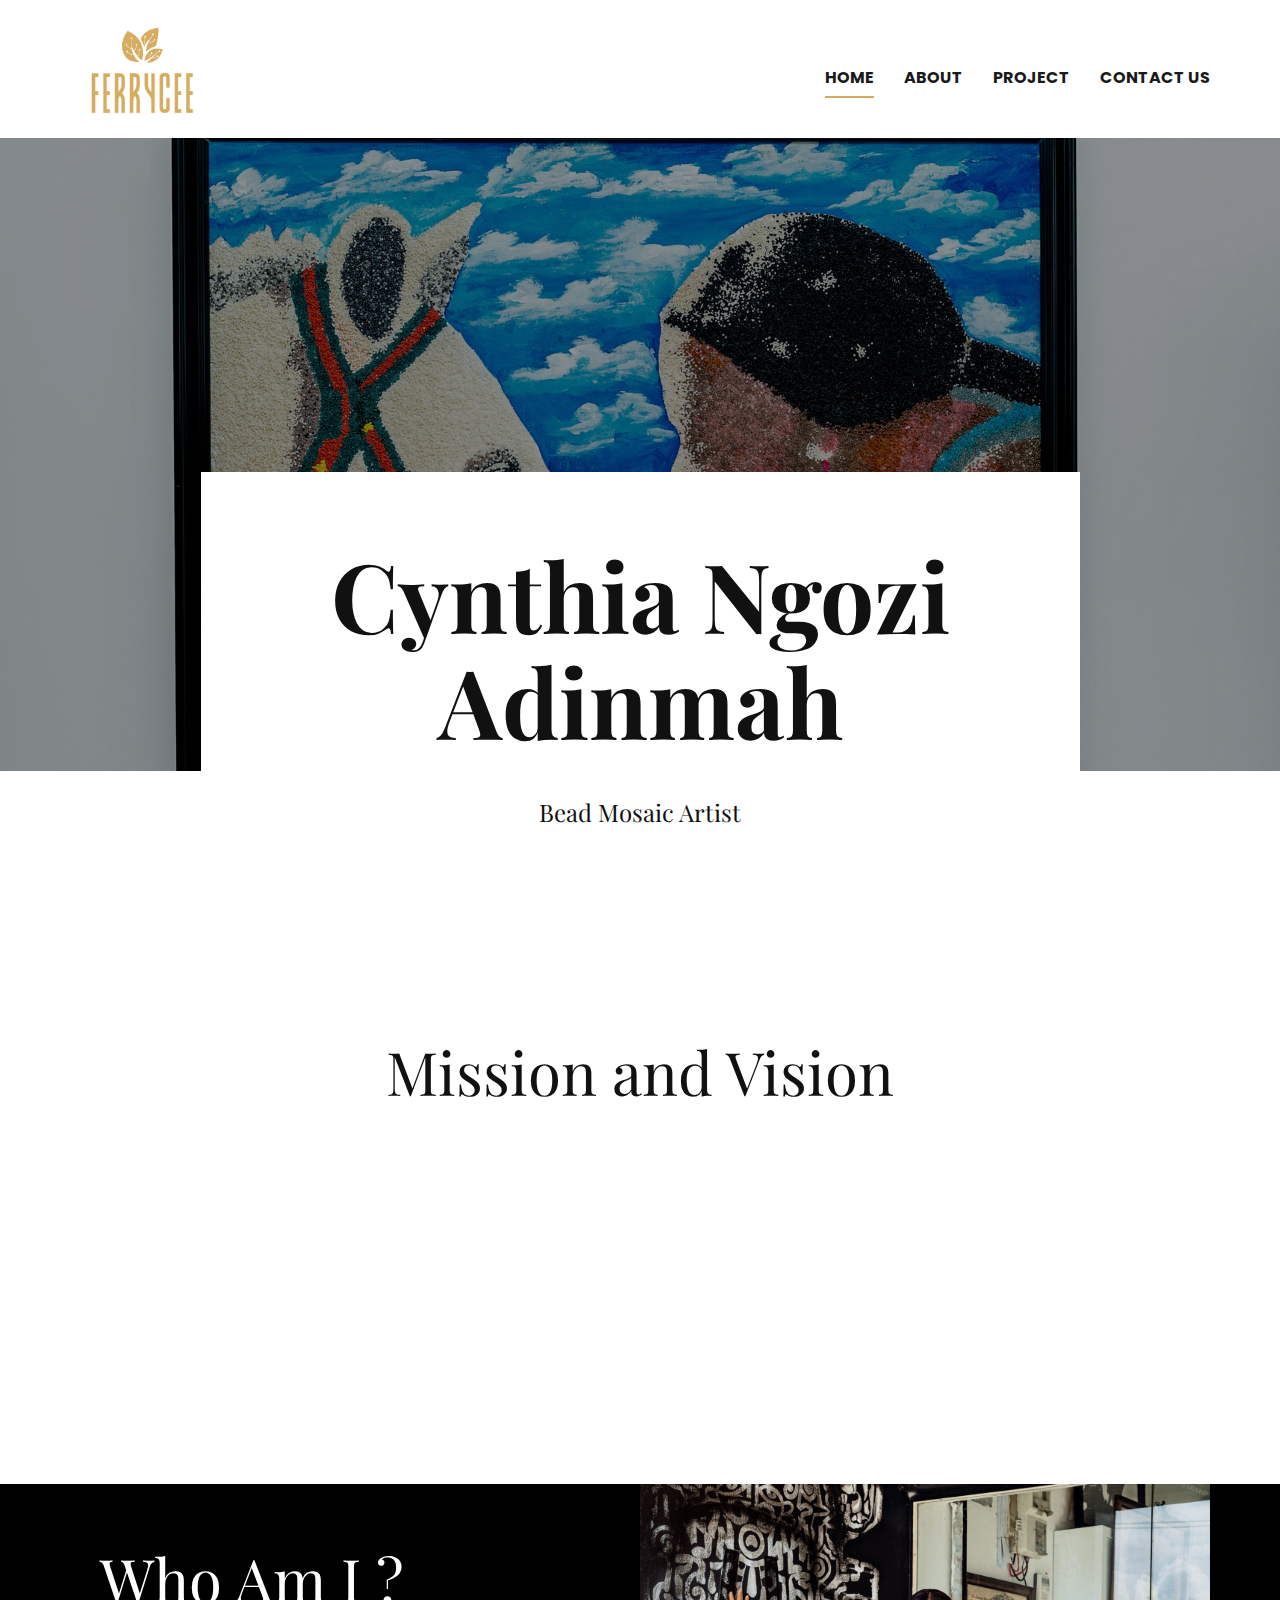
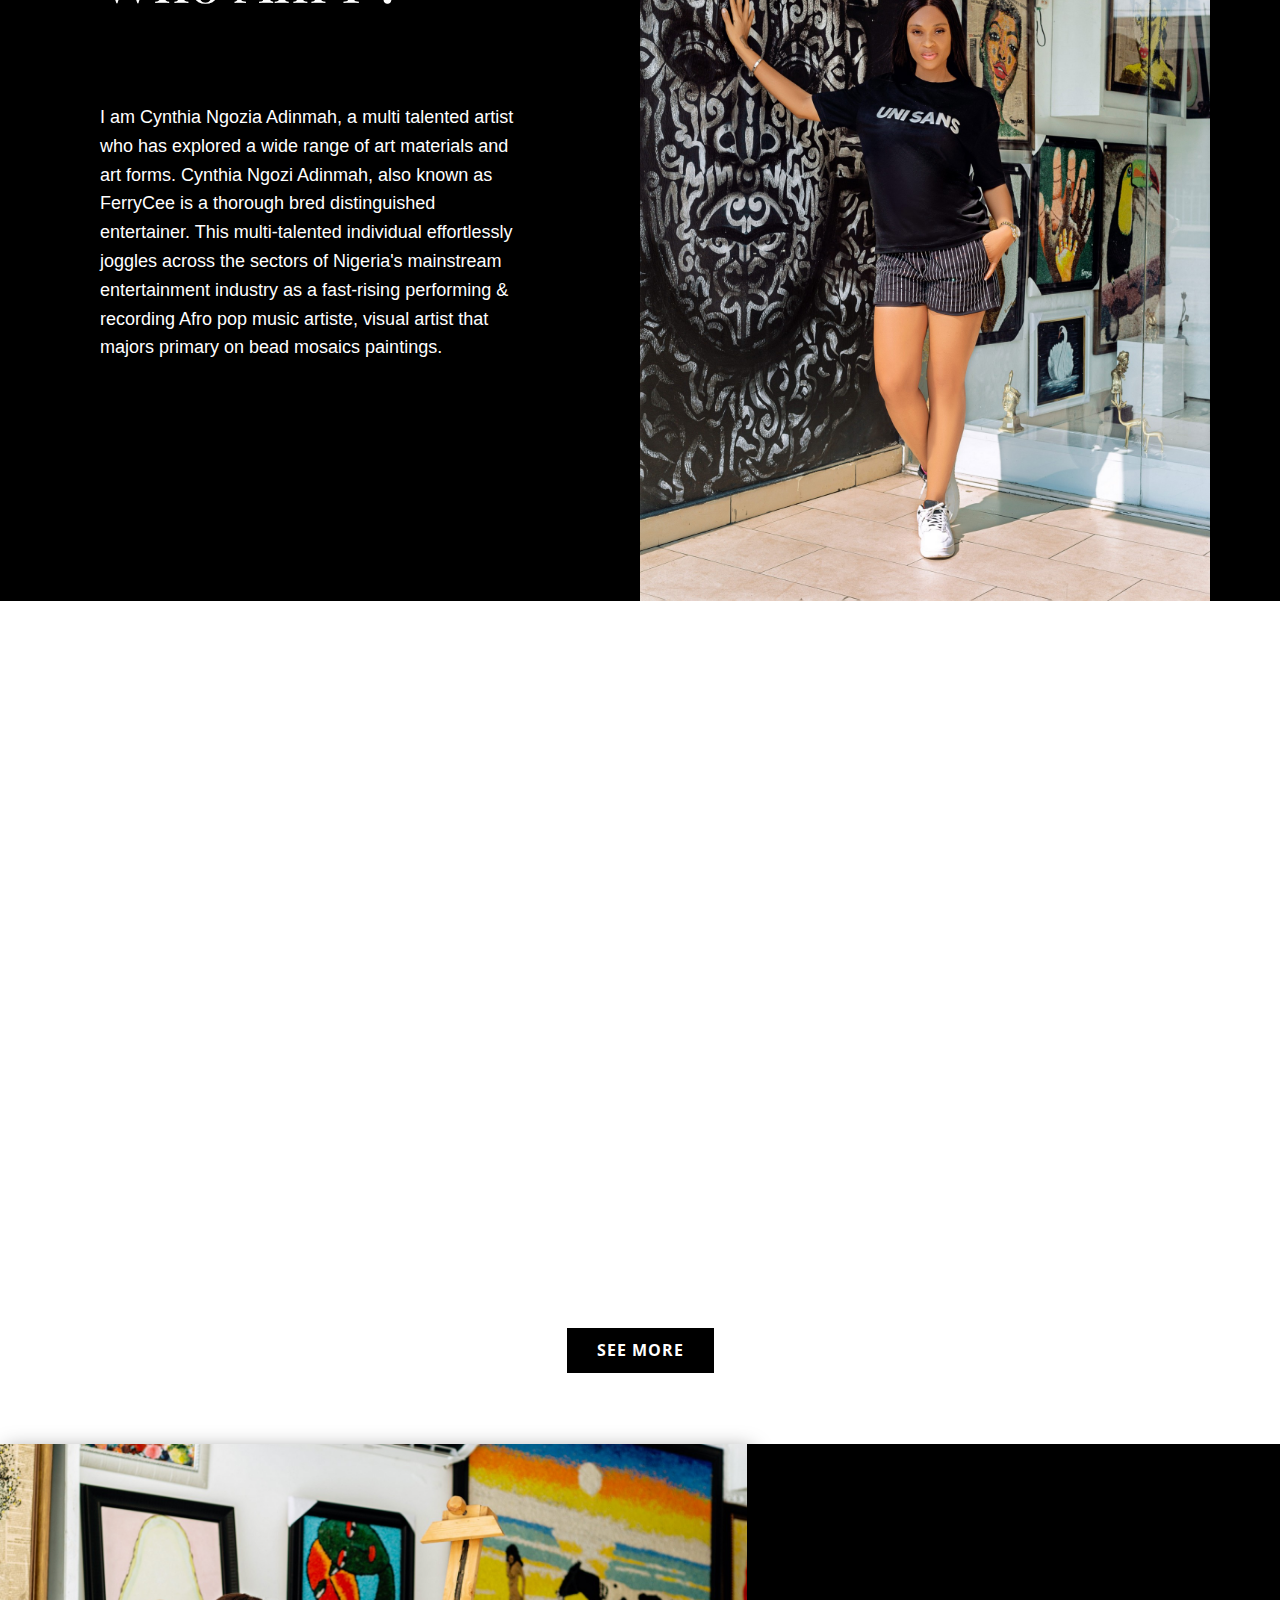
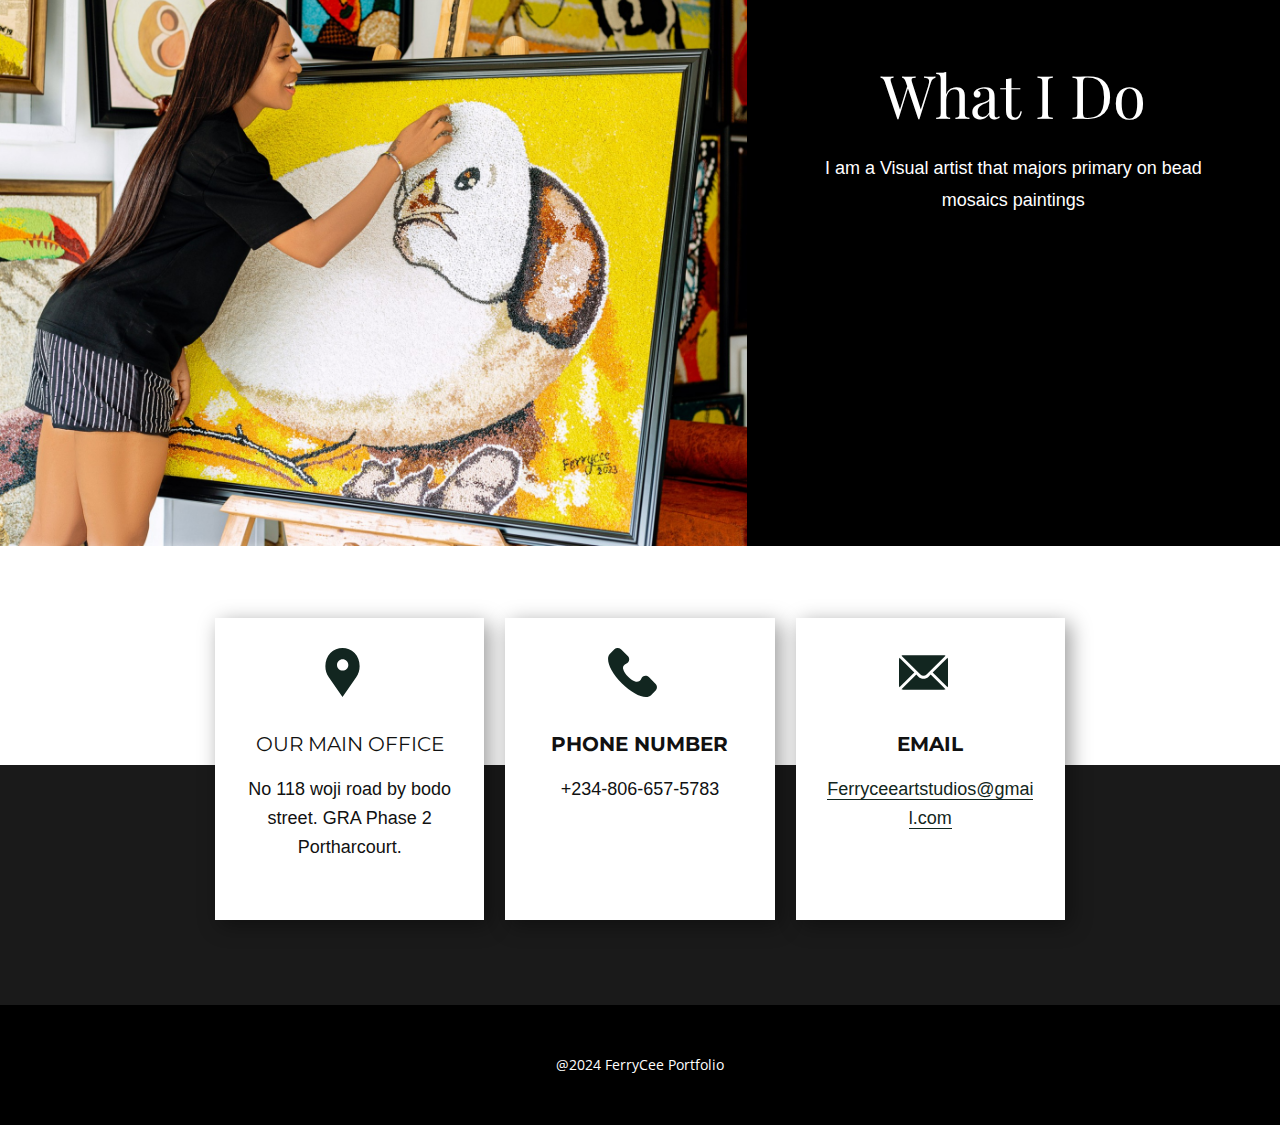
<file: index.html>
<!DOCTYPE html>
<html style="font-size: 16px;" lang="en"><head>
    <meta name="viewport" content="width=device-width, initial-scale=1.0">
    <meta charset="utf-8">
    <meta name="keywords" content="​Bloom Flowersin NYC, ​Say It With Flowers, ​Flower Collections, ​​Flower Delivery NYC, ​Flower Delivery NYC">
    <meta name="description" content="">
    <title>Home</title>
    <link rel="stylesheet" href="nicepage.css" media="screen">
<link rel="stylesheet" href="Home.css" media="screen">
    <script class="u-script" type="text/javascript" src="jquery.js" defer=""></script>
    <script class="u-script" type="text/javascript" src="nicepage.js" defer=""></script>
    <meta name="generator" content="Nicepage 6.13.8, nicepage.com">
    <link id="u-theme-google-font" rel="stylesheet" href="https://fonts.googleapis.com/css?family=Roboto:100,100i,300,300i,400,400i,500,500i,700,700i,900,900i|Open+Sans:300,300i,400,400i,500,500i,600,600i,700,700i,800,800i">
    <link id="u-page-google-font" rel="stylesheet" href="https://fonts.googleapis.com/css?family=Playfair+Display:400,400i,500,500i,600,600i,700,700i,800,800i,900,900i|Montserrat:100,100i,200,200i,300,300i,400,400i,500,500i,600,600i,700,700i,800,800i,900,900i|Poppins:100,100i,200,200i,300,300i,400,400i,500,500i,600,600i,700,700i,800,800i,900,900i">
    
    
    
    
    
    
    
    
    
    <script type="application/ld+json">{
		"@context": "http://schema.org",
		"@type": "Organization",
		"name": "",
		"logo": "images/ferryceelogo.png"
}</script>
    <meta name="theme-color" content="#7f49e6">
    <meta property="og:title" content="Home">
    <meta property="og:type" content="website">
  <meta data-intl-tel-input-cdn-path="intlTelInput/"></head>
  <body data-home-page="Home.html" data-home-page-title="Home" data-path-to-root="./" data-include-products="false" class="u-body u-xl-mode" data-lang="en"><header class="u-clearfix u-header u-header" id="sec-73f3" data-href="#"><div class="u-clearfix u-sheet u-sheet-1">
        <a href="Home.html" class="u-image u-logo u-image-1" data-image-width="707" data-image-height="534" title="Home">
          <img src="images/ferryceelogo.png" class="u-logo-image u-logo-image-1">
        </a>
        <nav class="u-menu u-menu-one-level u-offcanvas u-menu-1">
          <div class="menu-collapse u-custom-font" style="font-size: 1rem; letter-spacing: 0px; font-family: Poppins; font-weight: 700; text-transform: uppercase;">
            <a class="u-button-style u-custom-active-border-color u-custom-border u-custom-border-color u-custom-borders u-custom-hover-border-color u-custom-left-right-menu-spacing u-custom-padding-bottom u-custom-text-active-color u-custom-text-color u-custom-text-hover-color u-custom-top-bottom-menu-spacing u-nav-link u-text-active-palette-1-base u-text-hover-palette-2-base" href="#" style="padding: 4px 0px; font-size: calc(1em + 8px);">
              <svg class="u-svg-link" viewBox="0 0 24 24"><use xlink:href="#menu-hamburger"></use></svg>
              <svg class="u-svg-content" version="1.1" id="menu-hamburger" viewBox="0 0 16 16" x="0px" y="0px" xmlns:xlink="http://www.w3.org/1999/xlink" xmlns="http://www.w3.org/2000/svg"><g><rect y="1" width="16" height="2"></rect><rect y="7" width="16" height="2"></rect><rect y="13" width="16" height="2"></rect>
</g></svg>
            </a>
          </div>
          <div class="u-custom-menu u-nav-container">
            <ul class="u-custom-font u-nav u-spacing-30 u-unstyled u-nav-1"><li class="u-nav-item"><a class="u-border-2 u-border-active-custom-color-8 u-border-hover-custom-color-8 u-border-no-left u-border-no-right u-border-no-top u-button-style u-nav-link u-text-active-grey-90 u-text-grey-90 u-text-hover-grey-90" href="Home.html" style="padding: 10px 0px;">Home</a>
</li><li class="u-nav-item"><a class="u-border-2 u-border-active-custom-color-8 u-border-hover-custom-color-8 u-border-no-left u-border-no-right u-border-no-top u-button-style u-nav-link u-text-active-grey-90 u-text-grey-90 u-text-hover-grey-90" href="Home.html#carousel_88fc" style="padding: 10px 0px;">About</a>
</li><li class="u-nav-item"><a class="u-border-2 u-border-active-custom-color-8 u-border-hover-custom-color-8 u-border-no-left u-border-no-right u-border-no-top u-button-style u-nav-link u-text-active-grey-90 u-text-grey-90 u-text-hover-grey-90" href="Project.html" style="padding: 10px 0px;">Project</a>
</li><li class="u-nav-item"><a class="u-border-2 u-border-active-custom-color-8 u-border-hover-custom-color-8 u-border-no-left u-border-no-right u-border-no-top u-button-style u-nav-link u-text-active-grey-90 u-text-grey-90 u-text-hover-grey-90" href="Home.html#carousel_ad0e" style="padding: 10px 0px;">Contact Us</a>
</li></ul>
          </div>
          <div class="u-custom-menu u-nav-container-collapse">
            <div class="u-black u-container-style u-inner-container-layout u-opacity u-opacity-95 u-sidenav">
              <div class="u-inner-container-layout u-sidenav-overflow">
                <div class="u-menu-close"></div>
                <ul class="u-align-center u-nav u-popupmenu-items u-unstyled u-nav-2"><li class="u-nav-item"><a class="u-button-style u-nav-link" href="Home.html">Home</a>
</li><li class="u-nav-item"><a class="u-button-style u-nav-link" href="Home.html#carousel_88fc">About</a>
</li><li class="u-nav-item"><a class="u-button-style u-nav-link" href="Project.html">Project</a>
</li><li class="u-nav-item"><a class="u-button-style u-nav-link" href="Home.html#carousel_ad0e">Contact Us</a>
</li></ul>
              </div>
            </div>
            <div class="u-black u-menu-overlay u-opacity u-opacity-70"></div>
          </div>
        </nav>
      </div></header>
    <section class="skrollable u-clearfix u-container-align-center u-uploaded-video u-valign-middle-lg u-valign-middle-md u-valign-middle-sm u-valign-middle-xl u-section-1" id="carousel_a136">
      <img class="u-expanded-width u-image u-image-1" src="images/FHS_9843.jpg" data-image-width="4980" data-image-height="3984">
      <div class="u-align-center u-container-style u-group u-white u-group-1">
        <div class="u-container-layout u-container-layout-1">
          <h2 class="u-align-center u-custom-font u-font-playfair-display u-text u-text-1"> Cynthia Ngozi Adinmah</h2>
          <p class="u-align-center u-custom-font u-font-playfair-display u-large-text u-text u-text-variant u-text-2"> Bead Mosaic A​rtist </p>
        </div>
      </div>
    </section>
    <section class="u-clearfix u-section-2" id="sec-cee7">
      <div class="u-clearfix u-sheet u-sheet-1"></div>
    </section>
    <section class="u-align-center u-clearfix u-container-align-center u-white u-section-3" id="carousel_986e">
      <div class="u-clearfix u-sheet u-valign-middle u-sheet-1">
        <h2 class="u-custom-font u-font-playfair-display u-text u-text-default u-text-1">Mission and Vision</h2>
        <div class="u-expanded-width u-list u-list-1">
          <div class="u-repeater u-repeater-1">
            <div class="u-container-style u-list-item u-opacity u-opacity-75 u-repeater-item u-shape-rectangle u-list-item-1" data-animation-name="customAnimationIn" data-animation-duration="1500" data-animation-delay="250">
              <div class="u-container-layout u-similar-container u-container-layout-1"><span class="u-file-icon u-icon u-text-palette-2-light-1 u-icon-1"><img src="images/5970969-620b45f4.png" alt=""></span>
                <h4 class="u-align-left u-text u-text-2">Mission</h4>
                <p class="u-align-left u-text u-text-3"> "Our mission is to meticulously craft bead mosaics that captivate and resonate with individuals and spaces alike. Through our dedication to precision and innovation, we aim to enrich environments with unique, handcrafted artworks that reflect the essence of imagination and craftsmanship.</p>
              </div>
            </div>
            <div class="u-container-style u-list-item u-opacity u-opacity-75 u-repeater-item u-shape-rectangle u-list-item-2" data-animation-name="customAnimationIn" data-animation-duration="1500" data-animation-delay="250">
              <div class="u-container-layout u-similar-container u-container-layout-2"><span class="u-file-icon u-icon u-text-palette-2-light-1 u-icon-2"><img src="images/8172542-6ae6a2fd.png" alt=""></span>
                <h4 class="u-align-left u-text u-text-4">Vision</h4>
                <p class="u-align-left u-text u-text-5"> Creating vibrant bead mosaics that ignite imagination and enrich spaces with intricate beauty, setting new standards in artistic expression</p>
              </div>
            </div>
          </div>
        </div>
      </div>
    </section>
    <section class="u-black u-clearfix u-section-4" id="carousel_88fc">
      <div class="u-clearfix u-sheet u-sheet-1">
        <div class="data-layout-selected u-clearfix u-expanded-width u-layout-wrap u-layout-wrap-1">
          <div class="u-layout">
            <div class="u-layout-row">
              <div class="u-align-left u-black u-container-style u-layout-cell u-size-30 u-layout-cell-1">
                <div class="u-container-layout u-container-layout-1">
                  <h2 class="u-custom-font u-font-playfair-display u-text u-text-1">Who Am I ?</h2>
                  <p class="u-text u-text-body-alt-color u-text-2">I am Cynthia Ngozia Adinmah, a multi talented artist who has explored a wide range of art materials and art forms.&nbsp;​​Cynthia Ngozi Adinmah, also known as FerryCee is a thorough bred distinguished entertainer. This multi-talented individual effortlessly joggles across the sectors of Nigeria's mainstream entertainment industry as a fast-rising performing &amp; recording Afro pop music artiste, visual artist that majors primary on bead mosaics paintings.</p>
                </div>
              </div>
              <div class="u-align-center u-container-style u-image u-layout-cell u-size-30 u-image-1" data-image-width="3840" data-image-height="4800">
                <div class="u-container-layout u-container-layout-2"></div>
              </div>
            </div>
          </div>
        </div>
      </div>
    </section>
    <section class="u-align-center u-clearfix u-container-align-center u-white u-section-5" id="sec-5b96">
      
      
      
      
      
      
      
      
      
      
      
      
      
      
      
      
      
      
      
      
      
      
      
      <div class="u-clearfix u-sheet u-sheet-1">
        <h2 class="u-align-center u-custom-font u-font-playfair-display u-text u-text-default u-text-1" data-animation-name="flipIn" data-animation-duration="1500" data-animation-delay="500" data-animation-direction="X">Art Gallery</h2>
        <p class="u-align-center u-text u-text-2" data-animation-name="customAnimationIn" data-animation-duration="1500" data-animation-delay="250"> Welcome to our art gallery, where creativity blooms and stories unfold through vibrant brushstrokes and intricate bead mosaics.&nbsp;</p>
        <div class="u-expanded-width u-list u-list-1">
          <div class="u-repeater u-repeater-1">
            <div class="u-align-center u-black u-container-style u-list-item u-repeater-item u-shape-round u-list-item-1" data-animation-name="customAnimationIn" data-animation-duration="1500" data-animation-delay="500">
              <div class="u-container-layout u-similar-container u-container-layout-1">
                <img class="u-expanded-width u-image u-image-1" src="images/NarrowPath15x22inches.jpg" data-image-width="3840" data-image-height="4800">
                <h2 class="u-align-center u-hover-feature u-text u-text-body-alt-color u-text-default u-text-3"> Narrow&nbsp;<br>Path
                </h2>
              </div>
            </div>
            <div class="u-align-center u-black u-container-style u-list-item u-repeater-item u-shape-round u-list-item-2" data-animation-name="customAnimationIn" data-animation-duration="1500" data-animation-delay="500">
              <div class="u-container-layout u-similar-container u-container-layout-2">
                <img class="u-expanded-width u-image u-image-2" src="images/TheBeginningofLife36x48inches.jpg" data-image-width="5105" data-image-height="4084">
                <h2 class="u-align-center u-hover-feature u-text u-text-body-alt-color u-text-default u-text-4"> The beginning of Life</h2>
              </div>
            </div>
            <div class="u-align-center u-black u-container-style u-list-item u-repeater-item u-shape-round u-list-item-3" data-animation-name="customAnimationIn" data-animation-duration="1500" data-animation-delay="500">
              <div class="u-container-layout u-similar-container u-container-layout-3">
                <img class="u-expanded-width u-image u-image-3" src="images/Fulanilady30x40inches1.jpg" data-image-width="4238" data-image-height="5296">
                <h2 class="u-align-center u-hover-feature u-text u-text-body-alt-color u-text-default u-text-5"> Fulani Women</h2>
              </div>
            </div>
          </div>
        </div>
        <a href="Project.html" class="u-black u-border-none u-btn u-button-style u-hover-custom-color-8 u-btn-1">SEE MORE </a>
      </div>
      
      
      
      
      
      
      
      
      
      
      
    </section>
    <section class="u-clearfix u-image u-section-6" id="carousel_64b3" data-image-width="1980" data-image-height="1200">
      <div class="data-layout-selected u-clearfix u-expanded-width u-layout-wrap u-layout-wrap-1">
        <div class="u-layout">
          <div class="u-layout-row">
            <div class="u-container-style u-image u-layout-cell u-size-34-lg u-size-34-md u-size-34-sm u-size-34-xs u-size-35-xl u-image-1" data-image-width="4800" data-image-height="3840">
              <div class="u-container-layout u-container-layout-1"></div>
            </div>
            <div class="u-align-center u-black u-container-align-center u-container-style u-layout-cell u-shape-rectangle u-size-25-xl u-size-26-lg u-size-26-md u-size-26-sm u-size-26-xs u-layout-cell-2">
              <div class="u-container-layout u-container-layout-2">
                <h2 class="u-align-center u-custom-font u-font-playfair-display u-text u-text-1">What I Do </h2>
                <p class="u-align-center u-text u-text-2">I am a Visual artist that majors primary on bead mosaics paintings</p>
              </div>
            </div>
          </div>
        </div>
      </div>
    </section>
    <section class="u-clearfix u-grey-90 u-section-7" id="carousel_ad0e">
      <div class="u-expanded-width u-shape u-shape-rectangle u-white u-shape-1"></div>
      <div class="u-list u-list-1">
        <div class="u-repeater u-repeater-1">
          <div class="u-align-center u-container-style u-list-item u-repeater-item u-white u-list-item-1">
            <div class="u-container-layout u-similar-container u-valign-top u-container-layout-1"><span class="u-icon u-icon-circle u-text-custom-color-7 u-icon-1"><svg class="u-svg-link" preserveAspectRatio="xMidYMin slice" viewBox="0 0 52 52" style=""><use xlink:href="#svg-077e"></use></svg><svg class="u-svg-content" viewBox="0 0 52 52" x="0px" y="0px" id="svg-077e" style="enable-background:new 0 0 52 52;"><path style="fill:currentColor;" d="M38.853,5.324L38.853,5.324c-7.098-7.098-18.607-7.098-25.706,0h0
	C6.751,11.72,6.031,23.763,11.459,31L26,52l14.541-21C45.969,23.763,45.249,11.72,38.853,5.324z M26.177,24c-3.314,0-6-2.686-6-6
	s2.686-6,6-6s6,2.686,6,6S29.491,24,26.177,24z"></path></svg></span>
              <h5 class="u-text u-text-1">our main office</h5>
              <p class="u-text u-text-2">No 118 woji road by bodo street. GRA Phase 2 Portharcourt. </p>
            </div>
          </div>
          <div class="u-align-center u-container-style u-list-item u-repeater-item u-white u-list-item-2">
            <div class="u-container-layout u-similar-container u-valign-top u-container-layout-2"><span class="u-icon u-icon-circle u-text-custom-color-7 u-icon-2"><svg class="u-svg-link" preserveAspectRatio="xMidYMin slice" viewBox="0 0 513.64 513.64" style=""><use xlink:href="#svg-9786"></use></svg><svg class="u-svg-content" viewBox="0 0 513.64 513.64" x="0px" y="0px" id="svg-9786" style="enable-background:new 0 0 513.64 513.64;"><g><g><path d="M499.66,376.96l-71.68-71.68c-25.6-25.6-69.12-15.359-79.36,17.92c-7.68,23.041-33.28,35.841-56.32,30.72    c-51.2-12.8-120.32-79.36-133.12-133.12c-7.68-23.041,7.68-48.641,30.72-56.32c33.28-10.24,43.52-53.76,17.92-79.36l-71.68-71.68    c-20.48-17.92-51.2-17.92-69.12,0l-48.64,48.64c-48.64,51.2,5.12,186.88,125.44,307.2c120.32,120.32,256,176.641,307.2,125.44    l48.64-48.64C517.581,425.6,517.581,394.88,499.66,376.96z"></path>
</g>
</g></svg></span>
              <h5 class="u-text u-text-3">phone number</h5>
              <p class="u-text u-text-4">+234-806-657-5783<br>
              </p>
            </div>
          </div>
          <div class="u-align-center u-container-style u-list-item u-repeater-item u-white u-list-item-3">
            <div class="u-container-layout u-similar-container u-valign-top u-container-layout-3"><span class="u-icon u-icon-circle u-text-custom-color-7 u-icon-3"><svg class="u-svg-link" preserveAspectRatio="xMidYMin slice" viewBox="0 0 512 512" style=""><use xlink:href="#svg-9f82"></use></svg><svg class="u-svg-content" viewBox="0 0 512 512" x="0px" y="0px" id="svg-9f82" style="enable-background:new 0 0 512 512;"><g><g><path d="M507.49,101.721L352.211,256L507.49,410.279c2.807-5.867,4.51-12.353,4.51-19.279V121    C512,114.073,510.297,107.588,507.49,101.721z"></path>
</g>
</g><g><g><path d="M467,76H45c-6.927,0-13.412,1.703-19.279,4.51l198.463,197.463c17.548,17.548,46.084,17.548,63.632,0L486.279,80.51    C480.412,77.703,473.927,76,467,76z"></path>
</g>
</g><g><g><path d="M4.51,101.721C1.703,107.588,0,114.073,0,121v270c0,6.927,1.703,13.413,4.51,19.279L159.789,256L4.51,101.721z"></path>
</g>
</g><g><g><path d="M331,277.211l-21.973,21.973c-29.239,29.239-76.816,29.239-106.055,0L181,277.211L25.721,431.49    C31.588,434.297,38.073,436,45,436h422c6.927,0,13.412-1.703,19.279-4.51L331,277.211z"></path>
</g>
</g></svg></span>
              <h5 class="u-text u-text-5">Email</h5>
              <p class="u-text u-text-6">
                <a href="mailto:hello@theme.com" class="u-active-none u-border-1 u-border-custom-color-7 u-border-no-left u-border-no-right u-border-no-top u-btn u-button-link u-button-style u-hover-none u-none u-text-custom-color-7 u-btn-1">Ferryceeartstudios@gmail.com</a>
              </p>
            </div>
          </div>
        </div>
      </div>
    </section>
    
    
    
    <footer class="u-align-center u-black u-clearfix u-footer u-footer" id="sec-704f"><div class="u-clearfix u-sheet u-sheet-1">
        <p class="u-small-text u-text u-text-variant u-text-1">@2024 FerryCee Portfolio</p>
      </div></footer>
    
    </section>
  
</body></html>
</file>
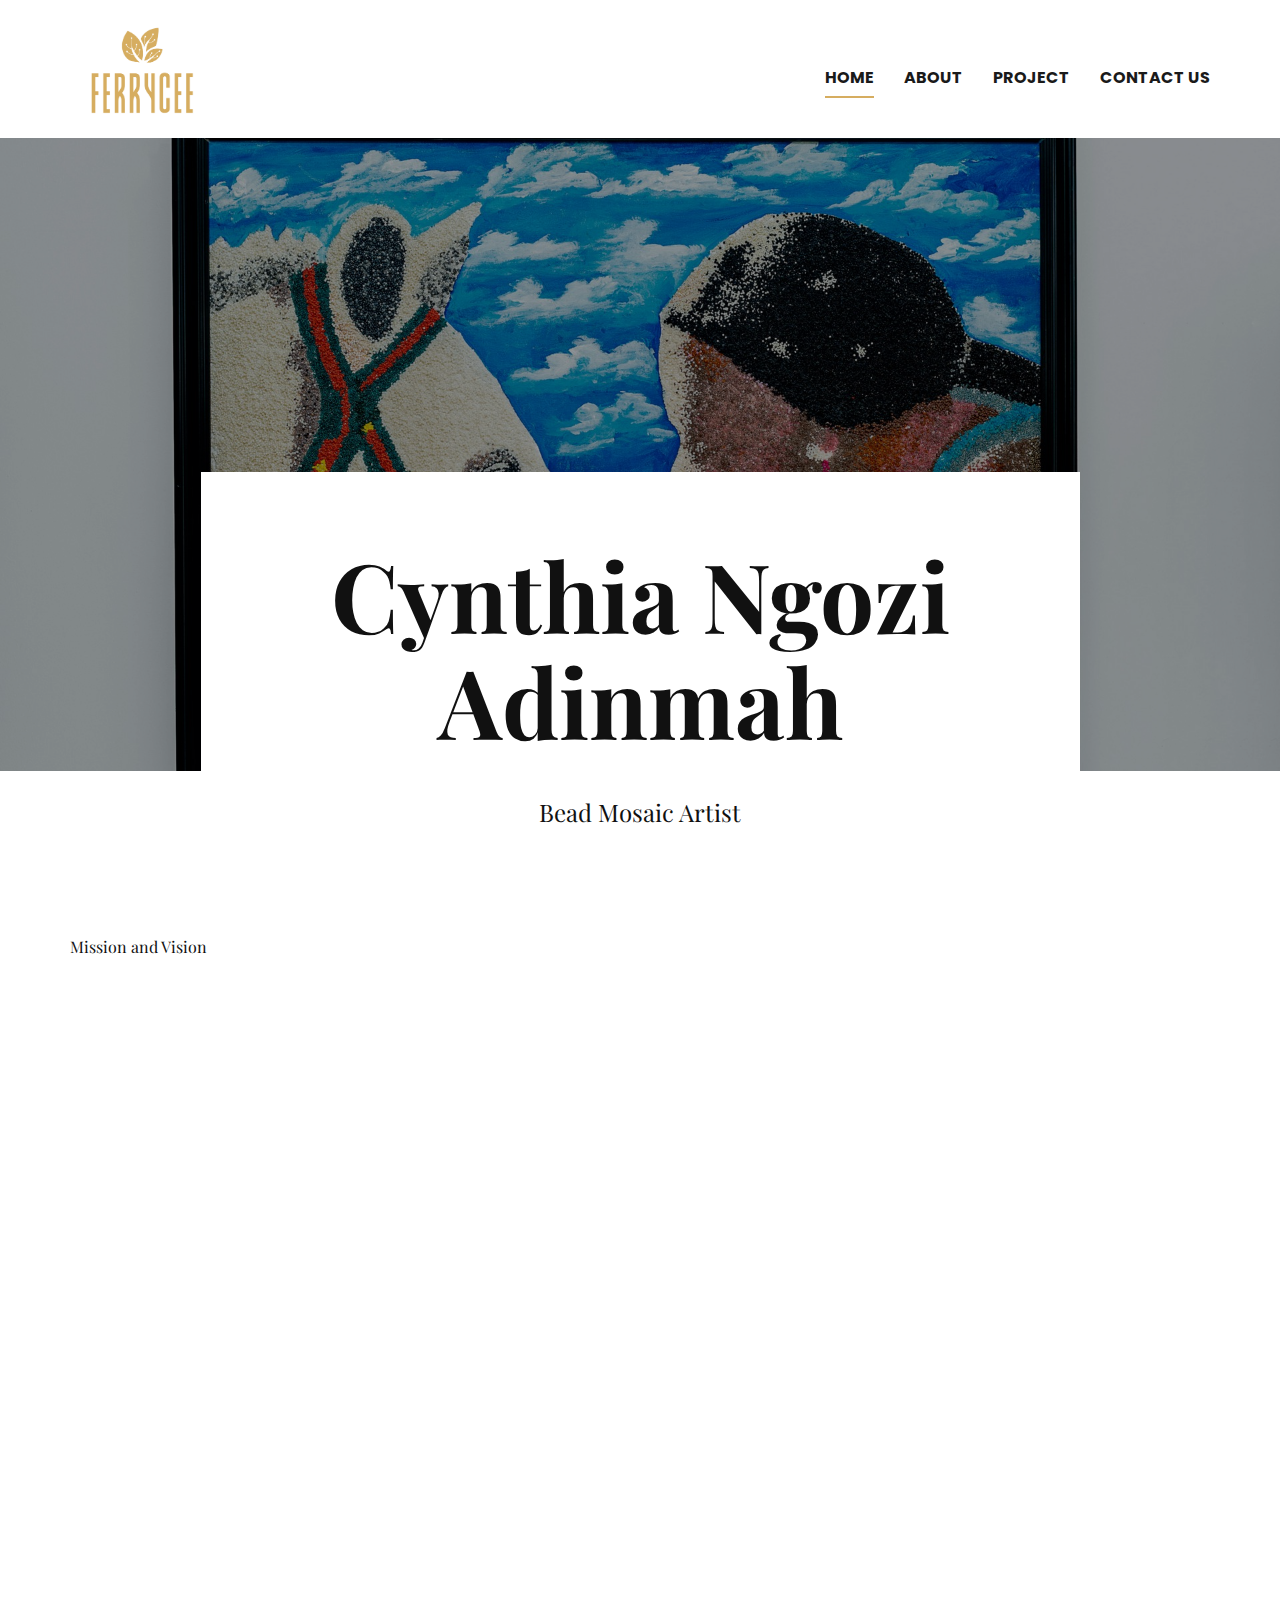
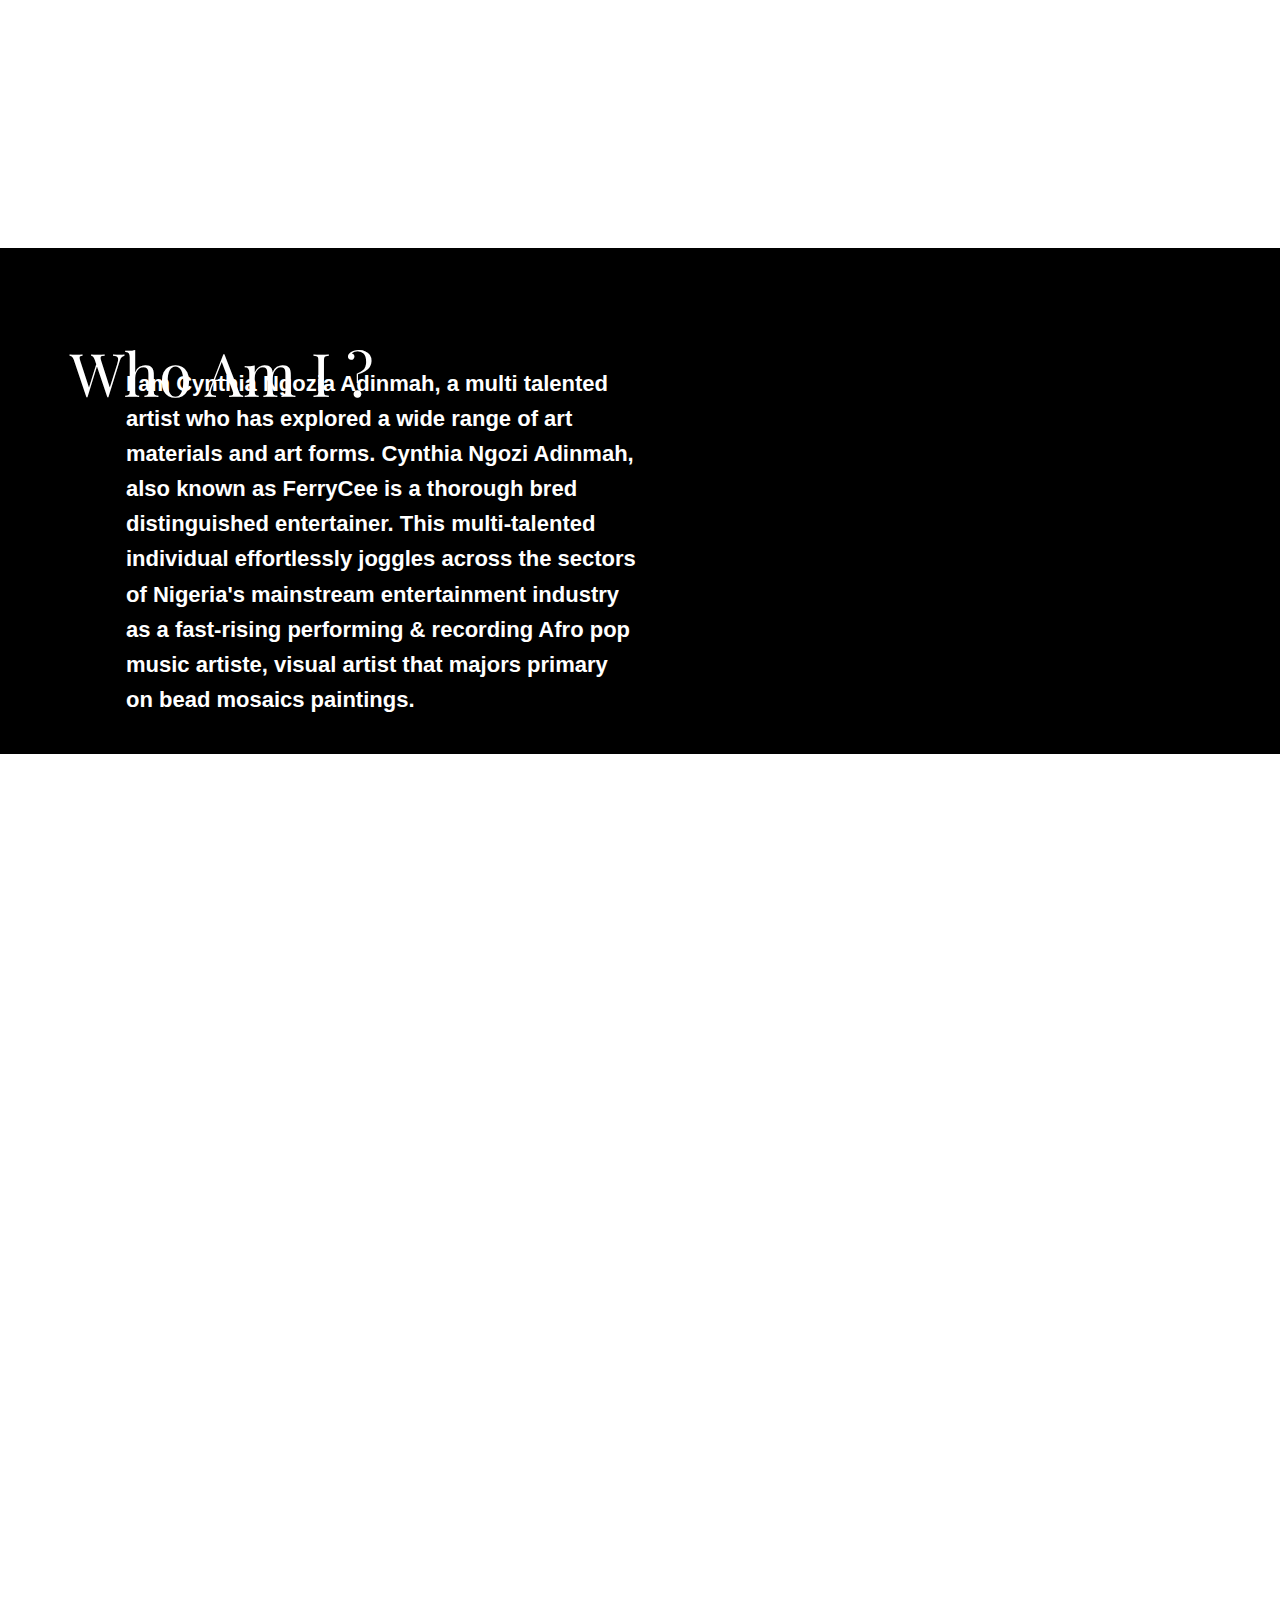
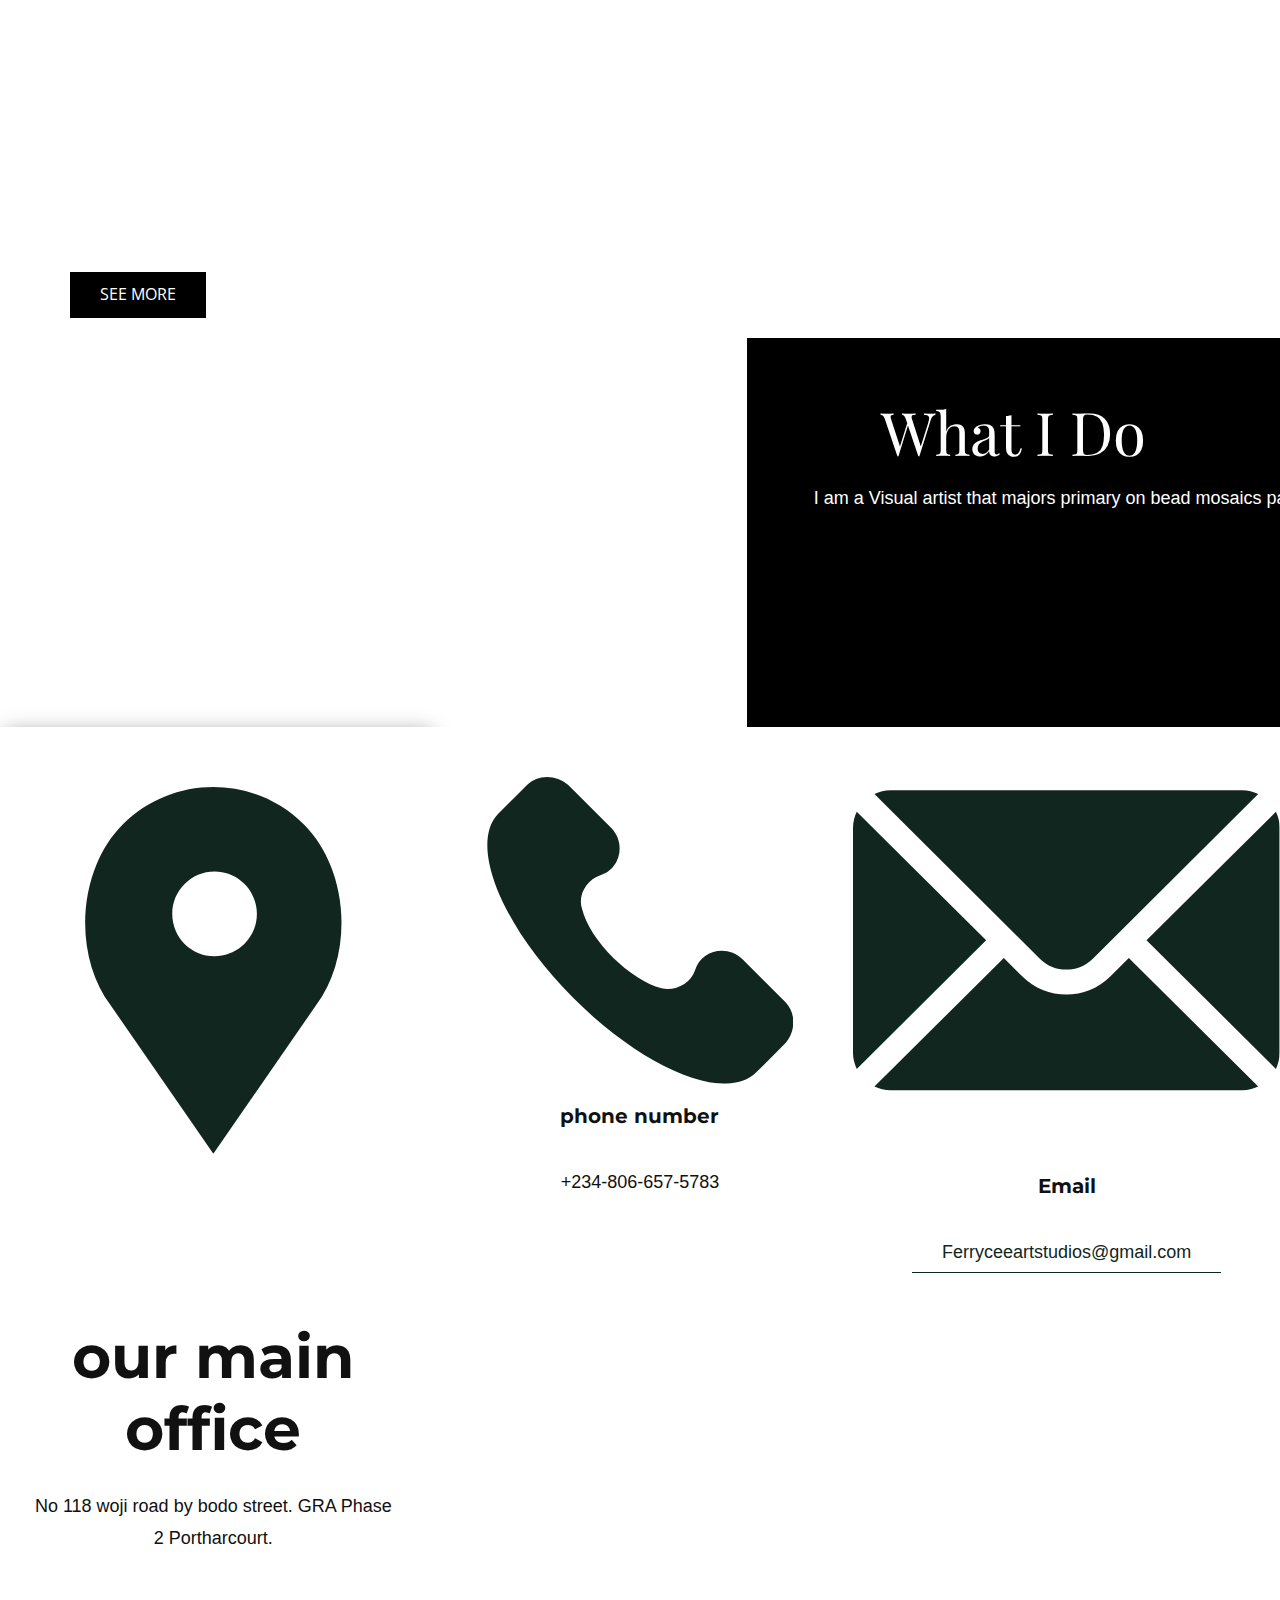
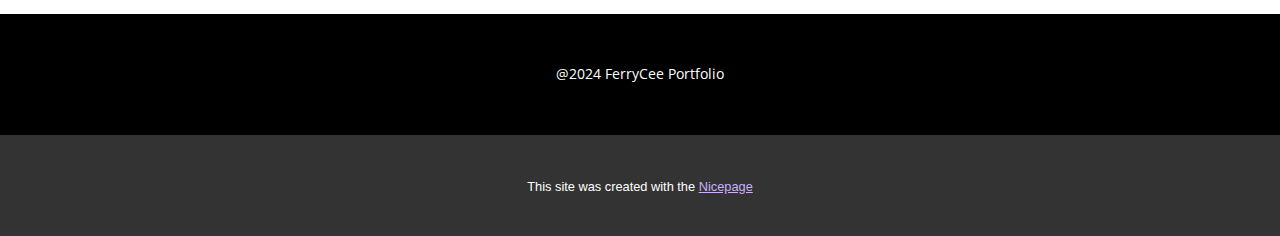
<file: Home.html>
<!DOCTYPE html>
<html style="font-size: 16px;" lang="en"><head>
    <meta name="viewport" content="width=device-width, initial-scale=1.0">
    <meta charset="utf-8">
    <meta name="keywords" content="​Bloom Flowersin NYC, ​Say It With Flowers, ​Flower Collections, ​​Flower Delivery NYC, ​Flower Delivery NYC">
    <meta name="description" content="">
    <title>Home</title>
    <link rel="stylesheet" href="nicepage.css" media="screen">
<link rel="stylesheet" href="Home.css" media="screen">
    <script class="u-script" type="text/javascript" src="jquery.js" defer=""></script>
    <script class="u-script" type="text/javascript" src="nicepage.js" defer=""></script>
    <meta name="generator" content="Nicepage 6.13.8, nicepage.com">
    <link id="u-theme-google-font" rel="stylesheet" href="https://fonts.googleapis.com/css?family=Roboto:100,100i,300,300i,400,400i,500,500i,700,700i,900,900i|Open+Sans:300,300i,400,400i,500,500i,600,600i,700,700i,800,800i">
    <link id="u-page-google-font" rel="stylesheet" href="https://fonts.googleapis.com/css?family=Playfair+Display:400,400i,500,500i,600,600i,700,700i,800,800i,900,900i|Montserrat:100,100i,200,200i,300,300i,400,400i,500,500i,600,600i,700,700i,800,800i,900,900i|Poppins:100,100i,200,200i,300,300i,400,400i,500,500i,600,600i,700,700i,800,800i,900,900i">
    
    
    
    
    
    
    
    
    <script type="application/ld+json">{
		"@context": "http://schema.org",
		"@type": "Organization",
		"name": "",
		"logo": "images/ferryceelogo.png"
}</script>
    <meta name="theme-color" content="#7f49e6">
    <meta property="og:title" content="Home">
    <meta property="og:type" content="website">
  <meta data-intl-tel-input-cdn-path="intlTelInput/"></head>
  <body data-path-to-root="./" data-include-products="false" class="u-body u-xl-mode" data-lang="en"><header class="u-clearfix u-header u-header" id="sec-73f3" data-href="#"><div class="u-clearfix u-sheet u-sheet-1">
        <a href="Home.html" class="u-image u-logo u-image-1" data-image-width="707" data-image-height="534" title="Home">
          <img src="images/ferryceelogo.png" class="u-logo-image u-logo-image-1">
        </a>
        <nav class="u-menu u-menu-one-level u-offcanvas u-menu-1">
          <div class="menu-collapse u-custom-font" style="font-size: 1rem; letter-spacing: 0px; font-family: Poppins; font-weight: 700; text-transform: uppercase;">
            <a class="u-button-style u-custom-active-border-color u-custom-border u-custom-border-color u-custom-borders u-custom-hover-border-color u-custom-left-right-menu-spacing u-custom-padding-bottom u-custom-text-active-color u-custom-text-color u-custom-text-hover-color u-custom-top-bottom-menu-spacing u-nav-link u-text-active-palette-1-base u-text-hover-palette-2-base" href="#" style="padding: 4px 0px; font-size: calc(1em + 8px);">
              <svg class="u-svg-link" viewBox="0 0 24 24"><use xlink:href="#menu-hamburger"></use></svg>
              <svg class="u-svg-content" version="1.1" id="menu-hamburger" viewBox="0 0 16 16" x="0px" y="0px" xmlns:xlink="http://www.w3.org/1999/xlink" xmlns="http://www.w3.org/2000/svg"><g><rect y="1" width="16" height="2"></rect><rect y="7" width="16" height="2"></rect><rect y="13" width="16" height="2"></rect>
</g></svg>
            </a>
          </div>
          <div class="u-custom-menu u-nav-container">
            <ul class="u-custom-font u-nav u-spacing-30 u-unstyled u-nav-1"><li class="u-nav-item"><a class="u-border-2 u-border-active-custom-color-8 u-border-hover-custom-color-8 u-border-no-left u-border-no-right u-border-no-top u-button-style u-nav-link u-text-active-grey-90 u-text-grey-90 u-text-hover-grey-90" href="Home.html" style="padding: 10px 0px;">Home</a>
</li><li class="u-nav-item"><a class="u-border-2 u-border-active-custom-color-8 u-border-hover-custom-color-8 u-border-no-left u-border-no-right u-border-no-top u-button-style u-nav-link u-text-active-grey-90 u-text-grey-90 u-text-hover-grey-90" href="Home.html#carousel_88fc" style="padding: 10px 0px;">About</a>
</li><li class="u-nav-item"><a class="u-border-2 u-border-active-custom-color-8 u-border-hover-custom-color-8 u-border-no-left u-border-no-right u-border-no-top u-button-style u-nav-link u-text-active-grey-90 u-text-grey-90 u-text-hover-grey-90" href="Project.html" style="padding: 10px 0px;">Project</a>
</li><li class="u-nav-item"><a class="u-border-2 u-border-active-custom-color-8 u-border-hover-custom-color-8 u-border-no-left u-border-no-right u-border-no-top u-button-style u-nav-link u-text-active-grey-90 u-text-grey-90 u-text-hover-grey-90" href="Home.html#carousel_ad0e" style="padding: 10px 0px;">Contact Us</a>
</li></ul>
          </div>
          <div class="u-custom-menu u-nav-container-collapse">
            <div class="u-black u-container-style u-inner-container-layout u-opacity u-opacity-95 u-sidenav">
              <div class="u-inner-container-layout u-sidenav-overflow">
                <div class="u-menu-close"></div>
                <ul class="u-align-center u-nav u-popupmenu-items u-unstyled u-nav-2"><li class="u-nav-item"><a class="u-button-style u-nav-link" href="Home.html">Home</a>
</li><li class="u-nav-item"><a class="u-button-style u-nav-link" href="Home.html#carousel_88fc">About</a>
</li><li class="u-nav-item"><a class="u-button-style u-nav-link" href="Project.html">Project</a>
</li><li class="u-nav-item"><a class="u-button-style u-nav-link" href="Home.html#carousel_ad0e">Contact Us</a>
</li></ul>
              </div>
            </div>
            <div class="u-black u-menu-overlay u-opacity u-opacity-70"></div>
          </div>
        </nav>
      </div></header>
    <section class="skrollable u-clearfix u-container-align-center u-uploaded-video u-valign-middle u-section-1" id="carousel_a136">
      <img class="u-expanded-width u-image u-image-1" src="images/FHS_9843.jpg" data-image-width="4980" data-image-height="3984">
      <div class="u-align-center u-container-style u-group u-white u-group-1">
        <div class="u-container-layout u-container-layout-1">
          <h2 class="u-align-center u-custom-font u-font-playfair-display u-text u-text-1"> Cynthia Ngozi Adinmah</h2>
          <p class="u-align-center u-custom-font u-font-playfair-display u-large-text u-text u-text-variant u-text-2"> Bead Mosaic A​rtist </p>
        </div>
      </div>
    </section>
    <section class="u-align-center u-clearfix u-container-align-center u-white u-section-2" id="carousel_986e">
      <div class="u-clearfix u-sheet u-valign-middle-lg u-valign-middle-md u-valign-middle-sm u-valign-middle-xl u-sheet-1">
        <h2 class="u-custom-font u-font-playfair-display u-text u-text-default u-text-1">Mission and Vision</h2>
        <div class="u-expanded-width u-list u-list-1">
          <div class="u-repeater u-repeater-1">
            <div class="u-container-style u-list-item u-opacity u-opacity-75 u-repeater-item u-shape-rectangle u-list-item-1" data-animation-name="customAnimationIn" data-animation-duration="1500" data-animation-delay="250">
              <div class="u-container-layout u-similar-container u-container-layout-1"><span class="u-file-icon u-icon u-text-palette-2-light-1 u-icon-1"><img src="images/5970969-620b45f4.png" alt=""></span>
                <h4 class="u-align-left u-text u-text-2">Mission</h4>
                <p class="u-align-left u-text u-text-3"> "Our mission is to meticulously craft bead mosaics that captivate and resonate with individuals and spaces alike. Through our dedication to precision and innovation, we aim to enrich environments with unique, handcrafted artworks that reflect the essence of imagination and craftsmanship.</p>
              </div>
            </div>
            <div class="u-container-style u-list-item u-opacity u-opacity-75 u-repeater-item u-shape-rectangle u-list-item-2" data-animation-name="customAnimationIn" data-animation-duration="1500" data-animation-delay="250">
              <div class="u-container-layout u-similar-container u-container-layout-2"><span class="u-file-icon u-icon u-text-palette-2-light-1 u-icon-2"><img src="images/8172542-6ae6a2fd.png" alt=""></span>
                <h4 class="u-align-left u-text u-text-4">Vision</h4>
                <p class="u-align-left u-text u-text-5"> Creating vibrant bead mosaics that ignite imagination and enrich spaces with intricate beauty, setting new standards in artistic expression</p>
              </div>
            </div>
          </div>
        </div>
      </div>
    </section>
    <section class="u-black u-clearfix u-section-3" id="carousel_88fc">
      <div class="u-clearfix u-sheet u-sheet-1">
        <div class="data-layout-selected u-clearfix u-expanded-width u-layout-wrap u-layout-wrap-1">
          <div class="u-layout">
            <div class="u-layout-row">
              <div class="u-align-left u-black u-container-style u-layout-cell u-size-30 u-layout-cell-1">
                <div class="u-container-layout u-container-layout-1">
                  <h2 class="u-custom-font u-font-playfair-display u-text u-text-1">Who Am I ?</h2>
                  <p class="u-text u-text-body-alt-color u-text-2">I am Cynthia Ngozia Adinmah, a multi talented artist who has explored a wide range of art materials and art forms.&nbsp;​​Cynthia Ngozi Adinmah, also known as FerryCee is a thorough bred distinguished entertainer. This multi-talented individual effortlessly joggles across the sectors of Nigeria's mainstream entertainment industry as a fast-rising performing &amp; recording Afro pop music artiste, visual artist that majors primary on bead mosaics paintings.</p>
                </div>
              </div>
              <div class="u-align-center u-container-style u-image u-layout-cell u-size-30 u-image-1" data-image-width="3840" data-image-height="4800">
                <div class="u-container-layout u-container-layout-2"></div>
              </div>
            </div>
          </div>
        </div>
      </div>
    </section>
    <section class="u-align-center u-clearfix u-container-align-center u-white u-section-4" id="sec-5b96">
      
      
      
      
      
      
      
      
      
      
      
      
      
      
      
      
      
      
      
      
      
      
      
      <div class="u-clearfix u-sheet u-sheet-1">
        <h2 class="u-align-center u-custom-font u-font-playfair-display u-text u-text-default u-text-1" data-animation-name="flipIn" data-animation-duration="1500" data-animation-delay="500" data-animation-direction="X">Art Gallery</h2>
        <p class="u-align-center u-text u-text-2" data-animation-name="customAnimationIn" data-animation-duration="1500" data-animation-delay="250"> Welcome to our art gallery, where creativity blooms and stories unfold through vibrant brushstrokes and intricate bead mosaics.&nbsp;</p>
        <div class="u-expanded-width u-list u-list-1">
          <div class="u-repeater u-repeater-1">
            <div class="u-align-center u-black u-container-style u-list-item u-repeater-item u-shape-round u-list-item-1" data-animation-name="customAnimationIn" data-animation-duration="1500" data-animation-delay="500">
              <div class="u-container-layout u-similar-container u-container-layout-1">
                <img class="u-expanded-width u-image u-image-1" src="images/NarrowPath15x22inches.jpg" data-image-width="3840" data-image-height="4800">
                <h2 class="u-align-center u-hover-feature u-text u-text-body-alt-color u-text-default u-text-3"> Narrow &nbsp;<br>Path
                </h2>
              </div>
            </div>
            <div class="u-align-center u-black u-container-style u-list-item u-repeater-item u-shape-round u-list-item-2" data-animation-name="customAnimationIn" data-animation-duration="1500" data-animation-delay="500">
              <div class="u-container-layout u-similar-container u-container-layout-2">
                <img class="u-expanded-width u-image u-image-2" src="images/TheBeginningofLife36x48inches.jpg" data-image-width="5105" data-image-height="4084">
                <h2 class="u-align-center u-hover-feature u-text u-text-body-alt-color u-text-default u-text-4"> The beginning of Life</h2>
              </div>
            </div>
            <div class="u-align-center u-black u-container-style u-list-item u-repeater-item u-shape-round u-list-item-3" data-animation-name="customAnimationIn" data-animation-duration="1500" data-animation-delay="500">
              <div class="u-container-layout u-similar-container u-container-layout-3">
                <img class="u-expanded-width u-image u-image-3" src="images/Fulanilady30x40inches1.jpg" data-image-width="4238" data-image-height="5296">
                <h2 class="u-align-center u-hover-feature u-text u-text-body-alt-color u-text-default u-text-5"> Fulani Woman</h2>
              </div>
            </div>
          </div>
        </div>
        <a href="Project.html" class="u-black u-border-none u-btn u-button-style u-hover-custom-color-8 u-btn-1">SEE MORE </a>
      </div>
      
      
      
      
      
      
      
      
      
      
      
    </section>
    <section class="u-clearfix u-image u-section-5" id="carousel_64b3" data-image-width="1980" data-image-height="1200">
      <div class="data-layout-selected u-clearfix u-expanded-width u-layout-wrap u-layout-wrap-1">
        <div class="u-layout">
          <div class="u-layout-row">
            <div class="u-container-style u-image u-layout-cell u-size-34-lg u-size-34-md u-size-34-sm u-size-34-xs u-size-35-xl u-image-1" data-image-width="4800" data-image-height="3840">
              <div class="u-container-layout u-container-layout-1"></div>
            </div>
            <div class="u-align-center u-black u-container-align-center u-container-style u-layout-cell u-shape-rectangle u-size-25-xl u-size-26-lg u-size-26-md u-size-26-sm u-size-26-xs u-layout-cell-2">
              <div class="u-container-layout u-container-layout-2">
                <h2 class="u-align-center u-custom-font u-font-playfair-display u-text u-text-1">What I Do </h2>
                <p class="u-align-center u-text u-text-2">I am a Visual artist that majors primary on bead mosaics paintings</p>
              </div>
            </div>
          </div>
        </div>
      </div>
    </section>
    <section class="u-clearfix u-grey-90 u-section-6" id="carousel_ad0e">
      <div class="u-expanded-width u-shape u-shape-rectangle u-white u-shape-1"></div>
      <div class="u-list u-list-1">
        <div class="u-repeater u-repeater-1">
          <div class="u-align-center u-container-style u-list-item u-repeater-item u-white u-list-item-1">
            <div class="u-container-layout u-similar-container u-valign-top u-container-layout-1"><span class="u-align-center-xs u-icon u-icon-circle u-text-custom-color-7 u-icon-1"><svg class="u-svg-link" preserveAspectRatio="xMidYMin slice" viewBox="0 0 52 52" style=""><use xlink:href="#svg-077e"></use></svg><svg class="u-svg-content" viewBox="0 0 52 52" x="0px" y="0px" id="svg-077e" style="enable-background:new 0 0 52 52;"><path style="fill:currentColor;" d="M38.853,5.324L38.853,5.324c-7.098-7.098-18.607-7.098-25.706,0h0
	C6.751,11.72,6.031,23.763,11.459,31L26,52l14.541-21C45.969,23.763,45.249,11.72,38.853,5.324z M26.177,24c-3.314,0-6-2.686-6-6
	s2.686-6,6-6s6,2.686,6,6S29.491,24,26.177,24z"></path></svg></span>
              <h5 class="u-text u-text-1">our main office</h5>
              <p class="u-text u-text-2"> No 118 woji road by bodo street. GRA Phase 2 Portharcourt. </p>
            </div>
          </div>
          <div class="u-align-center u-container-style u-list-item u-repeater-item u-white u-list-item-2">
            <div class="u-container-layout u-similar-container u-valign-top u-container-layout-2"><span class="u-align-center-xs u-icon u-icon-circle u-text-custom-color-7 u-icon-2"><svg class="u-svg-link" preserveAspectRatio="xMidYMin slice" viewBox="0 0 513.64 513.64" style=""><use xlink:href="#svg-9786"></use></svg><svg class="u-svg-content" viewBox="0 0 513.64 513.64" x="0px" y="0px" id="svg-9786" style="enable-background:new 0 0 513.64 513.64;"><g><g><path d="M499.66,376.96l-71.68-71.68c-25.6-25.6-69.12-15.359-79.36,17.92c-7.68,23.041-33.28,35.841-56.32,30.72    c-51.2-12.8-120.32-79.36-133.12-133.12c-7.68-23.041,7.68-48.641,30.72-56.32c33.28-10.24,43.52-53.76,17.92-79.36l-71.68-71.68    c-20.48-17.92-51.2-17.92-69.12,0l-48.64,48.64c-48.64,51.2,5.12,186.88,125.44,307.2c120.32,120.32,256,176.641,307.2,125.44    l48.64-48.64C517.581,425.6,517.581,394.88,499.66,376.96z"></path>
</g>
</g></svg></span>
              <h5 class="u-text u-text-3">phone number</h5>
              <p class="u-text u-text-4">+234-806-657-5783<br>
              </p>
            </div>
          </div>
          <div class="u-align-center u-container-style u-list-item u-repeater-item u-white u-list-item-3">
            <div class="u-container-layout u-similar-container u-valign-top u-container-layout-3"><span class="u-align-center-xs u-icon u-icon-circle u-text-custom-color-7 u-icon-3"><svg class="u-svg-link" preserveAspectRatio="xMidYMin slice" viewBox="0 0 512 512" style=""><use xlink:href="#svg-9f82"></use></svg><svg class="u-svg-content" viewBox="0 0 512 512" x="0px" y="0px" id="svg-9f82" style="enable-background:new 0 0 512 512;"><g><g><path d="M507.49,101.721L352.211,256L507.49,410.279c2.807-5.867,4.51-12.353,4.51-19.279V121    C512,114.073,510.297,107.588,507.49,101.721z"></path>
</g>
</g><g><g><path d="M467,76H45c-6.927,0-13.412,1.703-19.279,4.51l198.463,197.463c17.548,17.548,46.084,17.548,63.632,0L486.279,80.51    C480.412,77.703,473.927,76,467,76z"></path>
</g>
</g><g><g><path d="M4.51,101.721C1.703,107.588,0,114.073,0,121v270c0,6.927,1.703,13.413,4.51,19.279L159.789,256L4.51,101.721z"></path>
</g>
</g><g><g><path d="M331,277.211l-21.973,21.973c-29.239,29.239-76.816,29.239-106.055,0L181,277.211L25.721,431.49    C31.588,434.297,38.073,436,45,436h422c6.927,0,13.412-1.703,19.279-4.51L331,277.211z"></path>
</g>
</g></svg></span>
              <h5 class="u-text u-text-5">Email</h5>
              <p class="u-text u-text-6">
                <a href="mailto:Ferryceeartstudios@gmail.com?subject=Ferrycee%20Website" class="u-active-none u-border-1 u-border-custom-color-7 u-border-no-left u-border-no-right u-border-no-top u-btn u-button-link u-button-style u-hover-none u-none u-text-custom-color-7 u-btn-1"> Ferryceeartstudios@gmail.com</a>
              </p>
            </div>
          </div>
        </div>
      </div>
    </section>
    
    
    
    <footer class="u-align-center u-black u-clearfix u-footer u-footer" id="sec-704f"><div class="u-clearfix u-sheet u-sheet-1">
        <p class="u-small-text u-text u-text-variant u-text-1">@2024 FerryCee Portfolio</p>
      </div></footer>
    <section class="u-backlink u-clearfix u-grey-80">
      <p class="u-text">
        <span>This site was created with the </span>
        <a class="u-link" href="https://nicepage.com/" target="_blank" rel="nofollow">
          <span>Nicepage</span>
        </a>
      </p>
    </section>
  
</body></html>
</file>
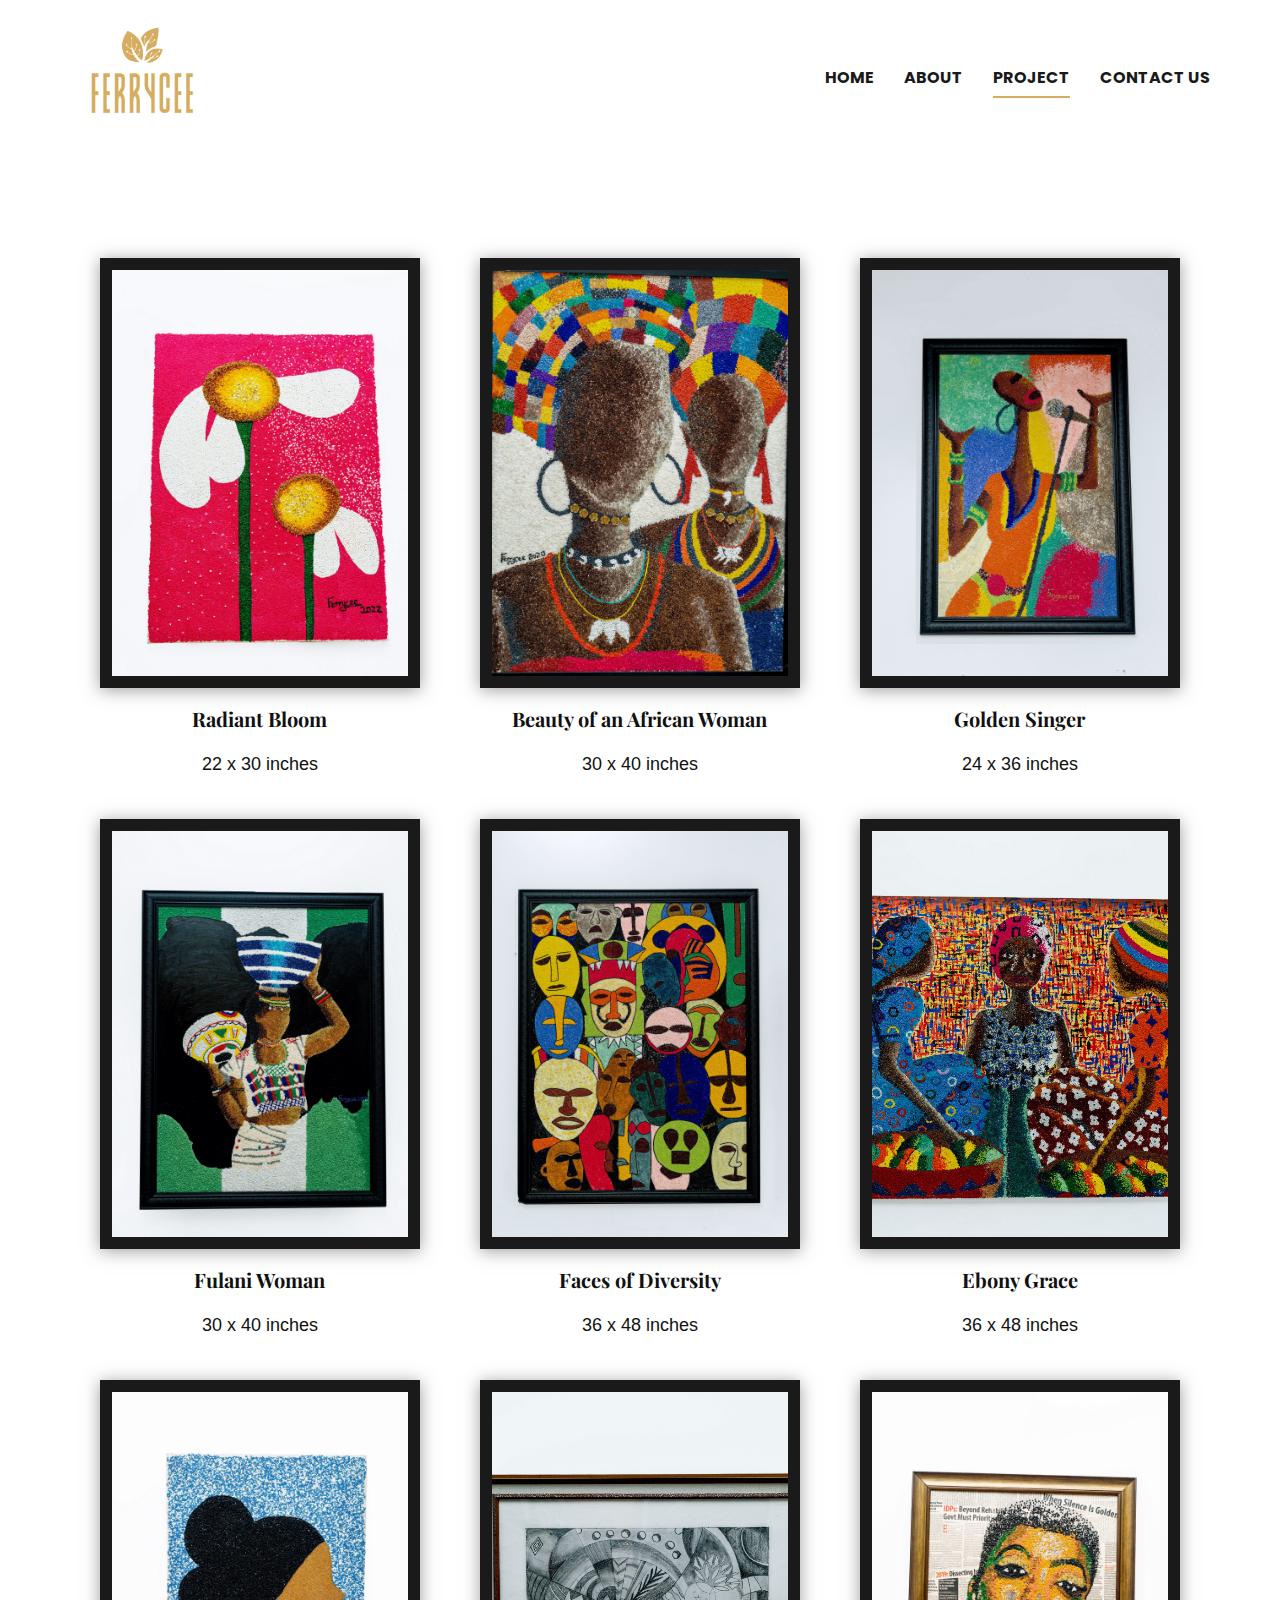
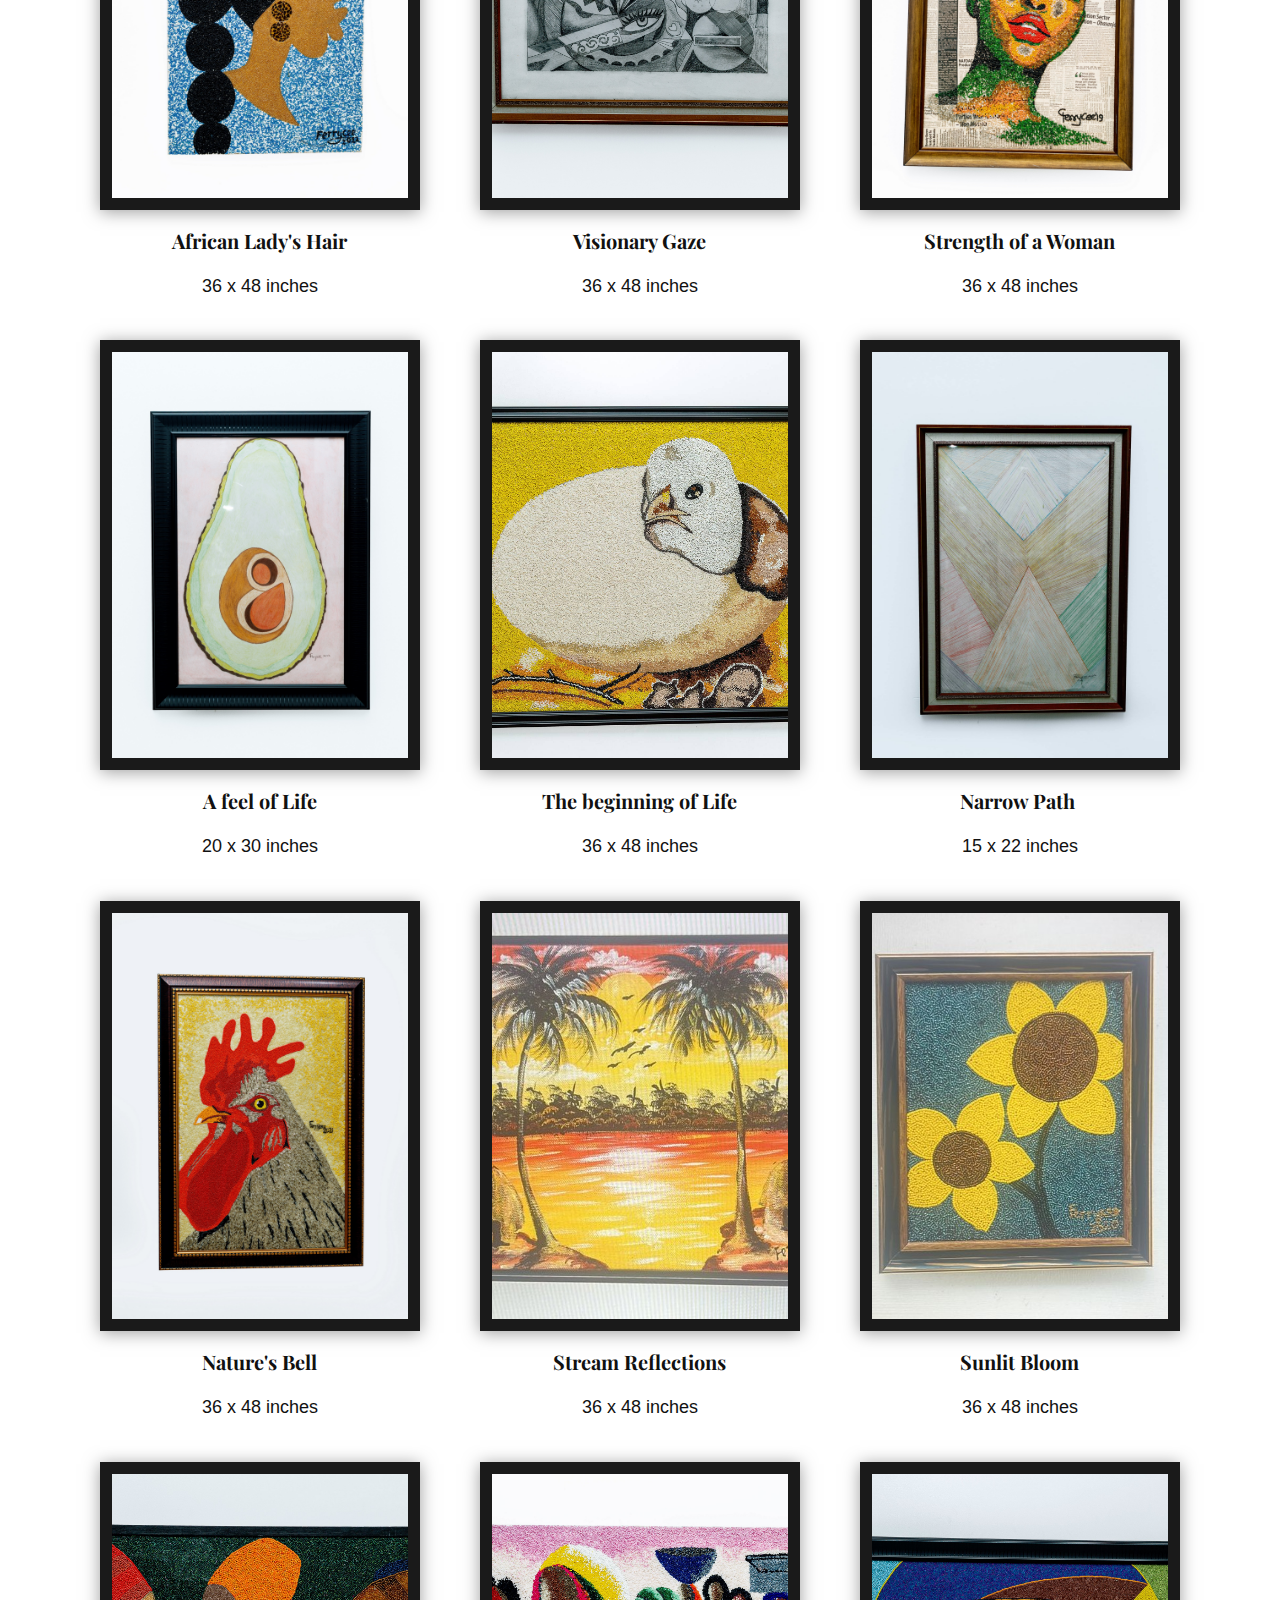
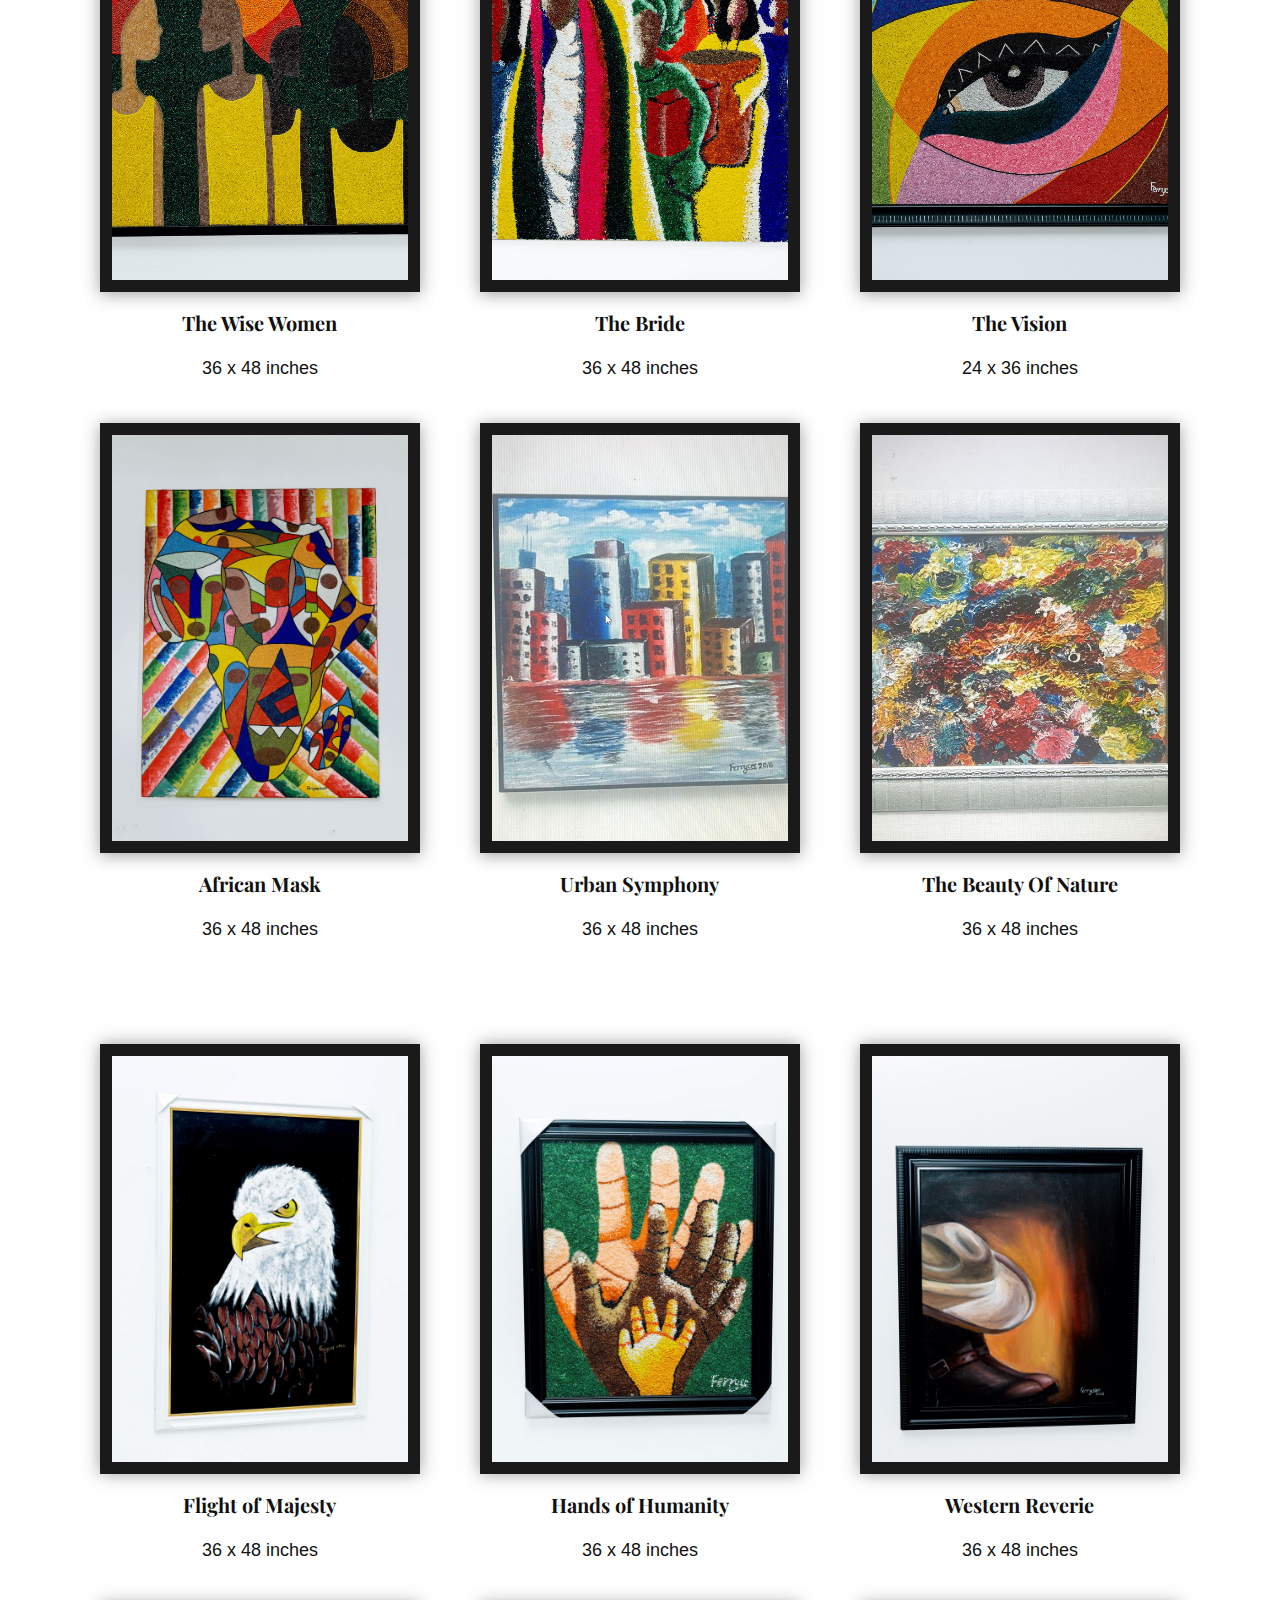
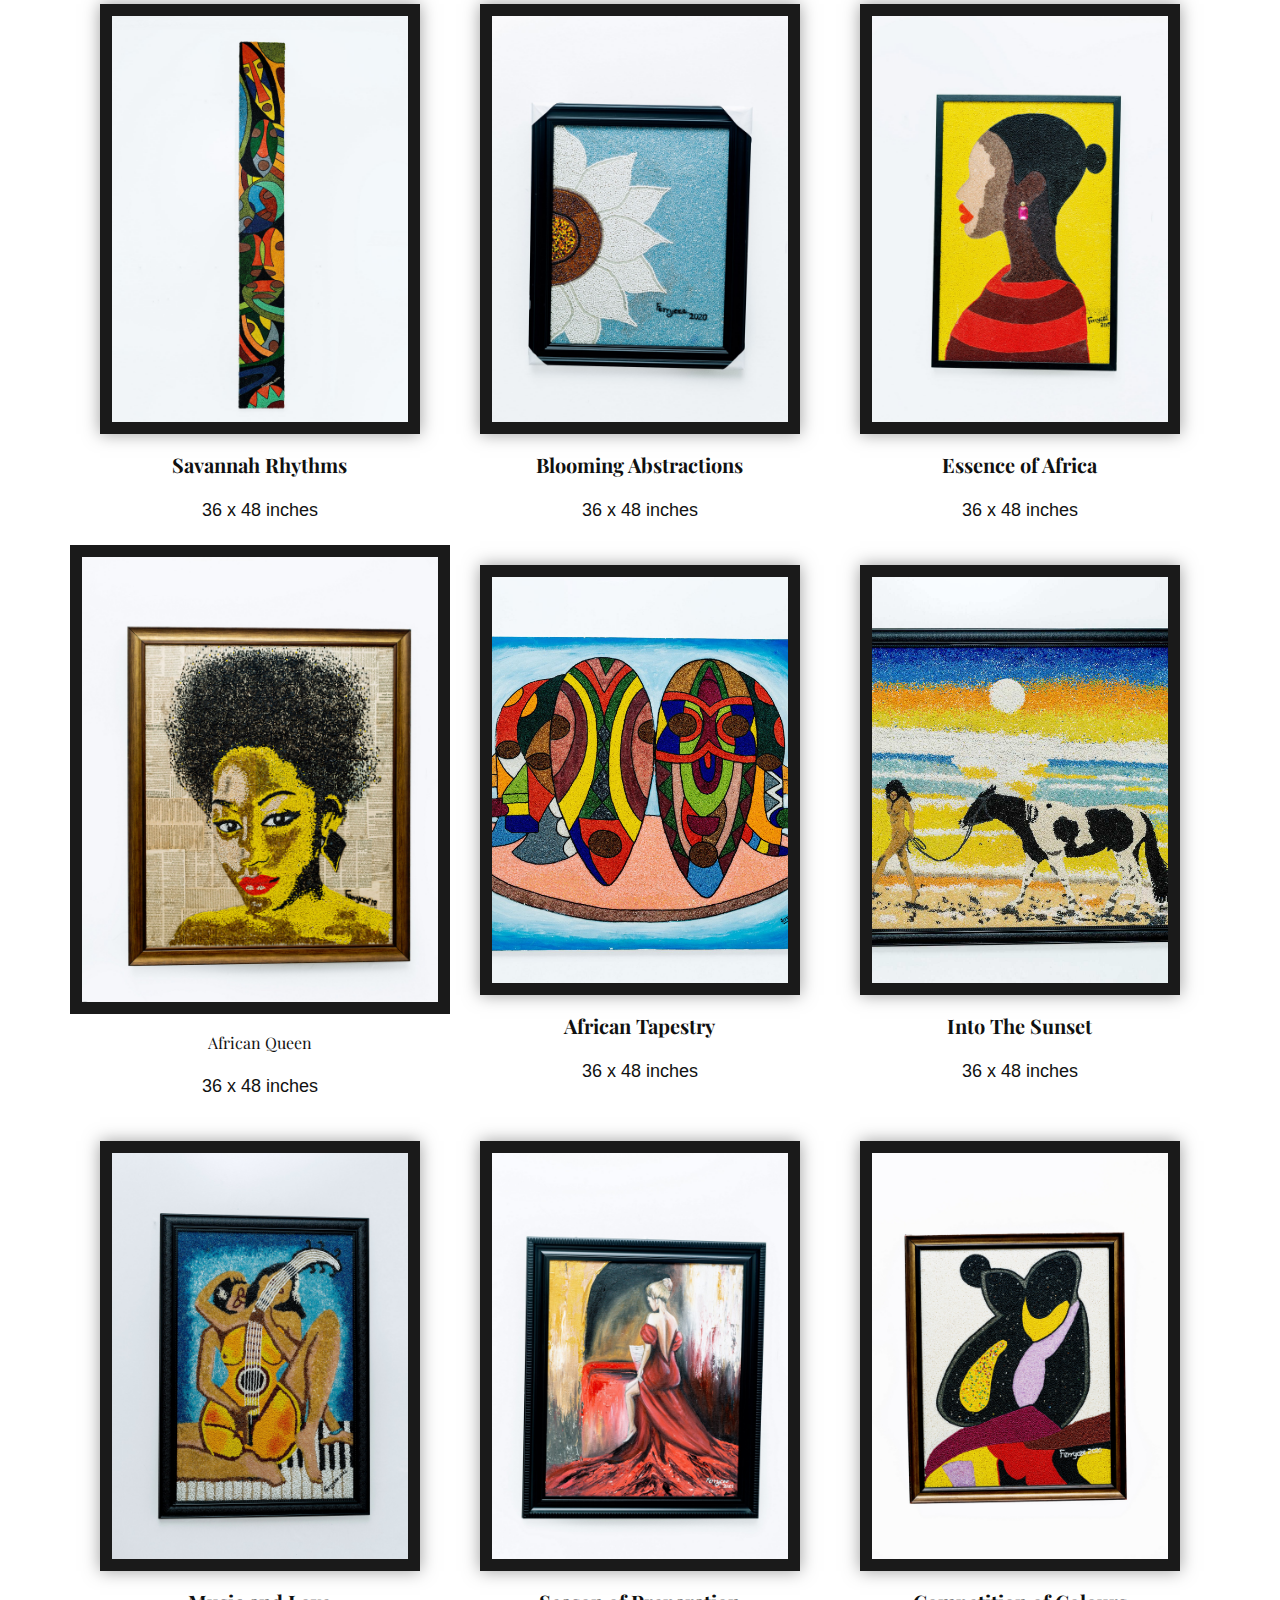
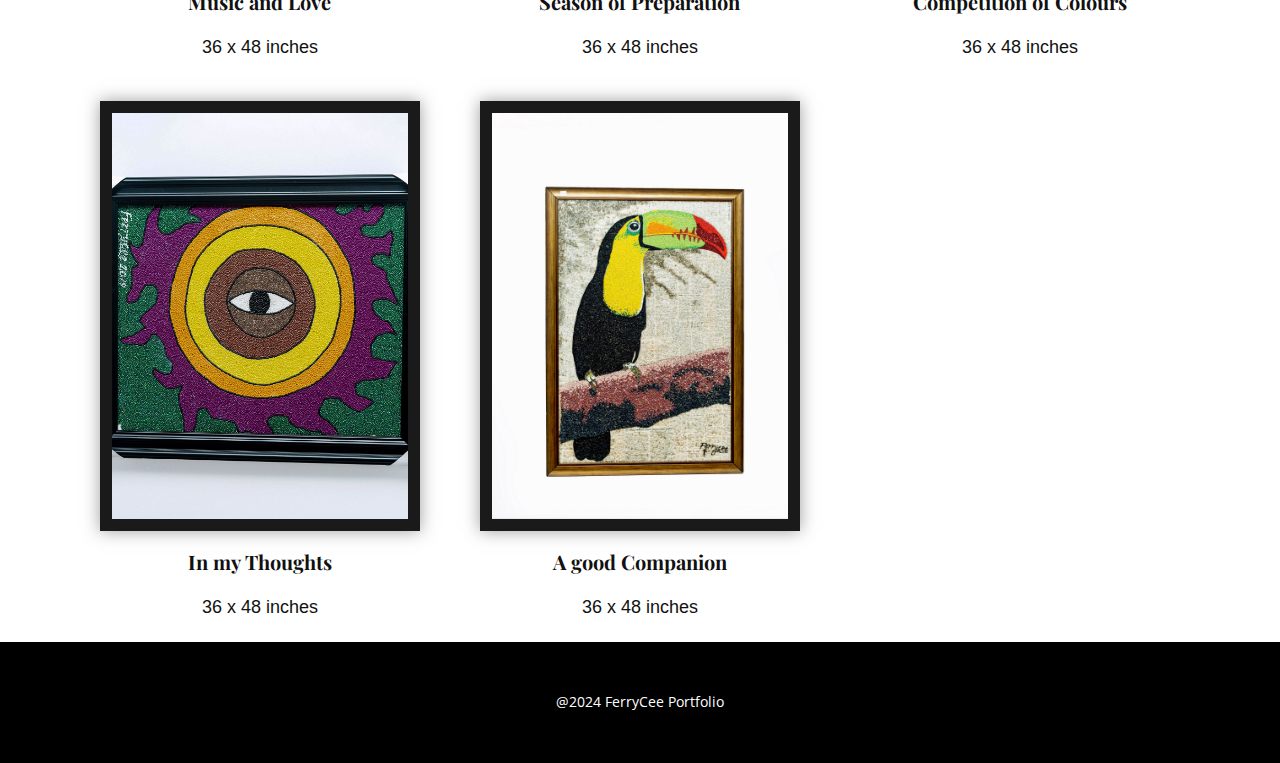
<file: Project.html>
<!DOCTYPE html>
<html style="font-size: 16px;" lang="en"><head>
    <meta name="viewport" content="width=device-width, initial-scale=1.0">
    <meta charset="utf-8">
    <meta name="keywords" content="​Radiant&nbsp;Bloom">
    <meta name="description" content="">
    <title>Project</title>
    <link rel="stylesheet" href="nicepage.css" media="screen">
<link rel="stylesheet" href="Project.css" media="screen">
    <script class="u-script" type="text/javascript" src="jquery.js" defer=""></script>
    <script class="u-script" type="text/javascript" src="nicepage.js" defer=""></script>
    <meta name="generator" content="Nicepage 6.13.8, nicepage.com">
    <link id="u-theme-google-font" rel="stylesheet" href="https://fonts.googleapis.com/css?family=Roboto:100,100i,300,300i,400,400i,500,500i,700,700i,900,900i|Open+Sans:300,300i,400,400i,500,500i,600,600i,700,700i,800,800i">
    <link id="u-page-google-font" rel="stylesheet" href="https://fonts.googleapis.com/css?family=Playfair+Display:400,400i,500,500i,600,600i,700,700i,800,800i,900,900i|Poppins:100,100i,200,200i,300,300i,400,400i,500,500i,600,600i,700,700i,800,800i,900,900i">
    
    
    
    
    <script type="application/ld+json">{
		"@context": "http://schema.org",
		"@type": "Organization",
		"name": "",
		"logo": "images/ferryceelogo.png"
}</script>
    <meta name="theme-color" content="#7f49e6">
    <meta property="og:title" content="Project">
    <meta property="og:type" content="website">
  <meta data-intl-tel-input-cdn-path="intlTelInput/"></head>
  <body data-path-to-root="./" data-include-products="false" class="u-body u-xl-mode" data-lang="en"><header class="u-clearfix u-header u-header" id="sec-73f3" data-href="#"><div class="u-clearfix u-sheet u-sheet-1">
        <a href="Home.html" class="u-image u-logo u-image-1" data-image-width="707" data-image-height="534" title="Home">
          <img src="images/ferryceelogo.png" class="u-logo-image u-logo-image-1">
        </a>
        <nav class="u-menu u-menu-one-level u-offcanvas u-menu-1">
          <div class="menu-collapse u-custom-font" style="font-size: 1rem; letter-spacing: 0px; font-family: Poppins; font-weight: 700; text-transform: uppercase;">
            <a class="u-button-style u-custom-active-border-color u-custom-border u-custom-border-color u-custom-borders u-custom-hover-border-color u-custom-left-right-menu-spacing u-custom-padding-bottom u-custom-text-active-color u-custom-text-color u-custom-text-hover-color u-custom-top-bottom-menu-spacing u-nav-link u-text-active-palette-1-base u-text-hover-palette-2-base" href="#" style="padding: 4px 0px; font-size: calc(1em + 8px);">
              <svg class="u-svg-link" viewBox="0 0 24 24"><use xlink:href="#menu-hamburger"></use></svg>
              <svg class="u-svg-content" version="1.1" id="menu-hamburger" viewBox="0 0 16 16" x="0px" y="0px" xmlns:xlink="http://www.w3.org/1999/xlink" xmlns="http://www.w3.org/2000/svg"><g><rect y="1" width="16" height="2"></rect><rect y="7" width="16" height="2"></rect><rect y="13" width="16" height="2"></rect>
</g></svg>
            </a>
          </div>
          <div class="u-custom-menu u-nav-container">
            <ul class="u-custom-font u-nav u-spacing-30 u-unstyled u-nav-1"><li class="u-nav-item"><a class="u-border-2 u-border-active-custom-color-8 u-border-hover-custom-color-8 u-border-no-left u-border-no-right u-border-no-top u-button-style u-nav-link u-text-active-grey-90 u-text-grey-90 u-text-hover-grey-90" href="Home.html" style="padding: 10px 0px;">Home</a>
</li><li class="u-nav-item"><a class="u-border-2 u-border-active-custom-color-8 u-border-hover-custom-color-8 u-border-no-left u-border-no-right u-border-no-top u-button-style u-nav-link u-text-active-grey-90 u-text-grey-90 u-text-hover-grey-90" href="Home.html#carousel_88fc" style="padding: 10px 0px;">About</a>
</li><li class="u-nav-item"><a class="u-border-2 u-border-active-custom-color-8 u-border-hover-custom-color-8 u-border-no-left u-border-no-right u-border-no-top u-button-style u-nav-link u-text-active-grey-90 u-text-grey-90 u-text-hover-grey-90" href="Project.html" style="padding: 10px 0px;">Project</a>
</li><li class="u-nav-item"><a class="u-border-2 u-border-active-custom-color-8 u-border-hover-custom-color-8 u-border-no-left u-border-no-right u-border-no-top u-button-style u-nav-link u-text-active-grey-90 u-text-grey-90 u-text-hover-grey-90" href="Home.html#carousel_ad0e" style="padding: 10px 0px;">Contact Us</a>
</li></ul>
          </div>
          <div class="u-custom-menu u-nav-container-collapse">
            <div class="u-black u-container-style u-inner-container-layout u-opacity u-opacity-95 u-sidenav">
              <div class="u-inner-container-layout u-sidenav-overflow">
                <div class="u-menu-close"></div>
                <ul class="u-align-center u-nav u-popupmenu-items u-unstyled u-nav-2"><li class="u-nav-item"><a class="u-button-style u-nav-link" href="Home.html">Home</a>
</li><li class="u-nav-item"><a class="u-button-style u-nav-link" href="Home.html#carousel_88fc">About</a>
</li><li class="u-nav-item"><a class="u-button-style u-nav-link" href="Project.html">Project</a>
</li><li class="u-nav-item"><a class="u-button-style u-nav-link" href="Home.html#carousel_ad0e">Contact Us</a>
</li></ul>
              </div>
            </div>
            <div class="u-black u-menu-overlay u-opacity u-opacity-70"></div>
          </div>
        </nav>
      </div></header>
    <section class="u-clearfix u-container-align-center u-section-1" id="sec-91b7">
      <div class="u-clearfix u-sheet u-sheet-1">
        <div class="u-expanded-width u-list u-list-1">
          <div class="u-repeater u-repeater-1">
            <div class="u-container-style u-list-item u-repeater-item">
              <div class="u-container-layout u-similar-container u-container-layout-1">
                <img alt="" class="u-border-12 u-border-grey-90 u-expanded-width u-image u-image-default u-image-1" data-image-width="3840" data-image-height="4800" src="images/22x30inches.jpg">
                <h2 class="u-align-center u-custom-font u-font-playfair-display u-text u-text-1"> Radiant&nbsp;Bloom</h2>
                <p class="u-align-center u-text u-text-2">22 x 30 inches</p>
              </div>
            </div>
            
            <div class="u-container-style u-list-item u-repeater-item">
              <div class="u-container-layout u-similar-container u-container-layout-3">
                <img alt="" class="u-border-12 u-border-grey-90 u-expanded-width u-image u-image-default u-image-3" data-image-width="3635" data-image-height="4544" src="images/Beauty of an African woman main.jpg">
                <h2 class="u-align-center u-custom-font u-font-playfair-display u-text u-text-5">Beauty of an African Woman</h2>
                <p class="u-align-center u-text u-text-6"> 30 x 40 inches</p>
              </div>
            </div>
            <div class="u-container-style u-list-item u-repeater-item">
              <div class="u-container-layout u-similar-container u-container-layout-4">
                <img alt="" class="u-border-12 u-border-grey-90 u-expanded-width u-image u-image-default u-image-4" data-image-width="3367" data-image-height="4208" src="images/thegoldensinger24x36inches.jpg">
                <h2 class="u-align-center u-custom-font u-font-playfair-display u-text u-text-7">Golden Singer</h2>
                <p class="u-align-center u-text u-text-8"> 24 x 36 inches</p>
              </div>
            </div>
            <div class="u-container-style u-list-item u-repeater-item">
              <div class="u-container-layout u-similar-container u-container-layout-5">
                <img alt="" class="u-border-12 u-border-grey-90 u-expanded-width u-image u-image-default u-image-5" data-image-width="4238" data-image-height="5296" src="images/Fulanilady30x40inches.jpg">
                <h2 class="u-align-center u-custom-font u-font-playfair-display u-text u-text-9">Fulani Woman</h2>
                <p class="u-align-center u-text u-text-10"> 30 x 40 inches</p>
              </div>
            </div>
            
            <div class="u-container-style u-list-item u-repeater-item">
              <div class="u-container-layout u-similar-container u-container-layout-7">
                <img alt="" class="u-border-12 u-border-grey-90 u-expanded-width u-image u-image-default u-image-7" data-image-width="4203" data-image-height="5254" src="images/FacesofMask36x48inches.jpg">
                <h2 class="u-align-center u-custom-font u-font-playfair-display u-text u-text-13">Faces of Diversity</h2>
                <p class="u-align-center u-text u-text-14"> 36 x 48 inches</p>
              </div>
            </div>
            <div class="u-container-style u-list-item u-repeater-item">
              <div class="u-container-layout u-similar-container u-container-layout-8">
                <img alt="" class="u-border-12 u-border-grey-90 u-expanded-width u-image u-image-default u-image-8" data-image-width="5228" data-image-height="4182" src="images/Themakertwomen36x48inches.jpg">
                <h2 class="u-align-center u-custom-font u-font-playfair-display u-text u-text-15">Ebony Grace</h2>
                <p class="u-align-center u-text u-text-16"> 36 x 48 inches</p>
              </div>
            </div>
            <div class="u-container-style u-list-item u-repeater-item">
              <div class="u-container-layout u-similar-container u-container-layout-9">
                <img alt="" class="u-border-12 u-border-grey-90 u-expanded-width u-image u-image-default u-image-9" data-image-width="3690" data-image-height="4612" src="images/FHS_9968.jpg">
                <h2 class="u-align-center u-custom-font u-font-playfair-display u-text u-text-17">African Lady's Hair</h2>
                <p class="u-align-center u-text u-text-18"> 36 x 48 inches</p>
              </div>
            </div>
            <div class="u-container-style u-list-item u-repeater-item">
              <div class="u-container-layout u-similar-container u-container-layout-10">
                <img alt="" class="u-border-12 u-border-grey-90 u-expanded-width u-image u-image-default u-image-10" data-image-width="4800" data-image-height="3840" src="images/FHS_9936.jpg">
                <h2 class="u-align-center u-custom-font u-font-playfair-display u-text u-text-19"> Visionary Gaze</h2>
                <p class="u-align-center u-text u-text-20"> 36 x 48 inches</p>
              </div>
            </div>
            <div class="u-container-style u-list-item u-repeater-item">
              <div class="u-container-layout u-similar-container u-container-layout-11">
                <img alt="" class="u-border-12 u-border-grey-90 u-expanded-width u-image u-image-default u-image-11" data-image-width="3593" data-image-height="4490" src="images/FHS_9897.jpg">
                <h2 class="u-align-center u-custom-font u-font-playfair-display u-text u-text-21">Strength of a Woman</h2>
                <p class="u-align-center u-text u-text-22"> 36 x 48 inches</p>
              </div>
            </div>
            <div class="u-container-style u-list-item u-repeater-item">
              <div class="u-container-layout u-similar-container u-container-layout-12">
                <img alt="" class="u-border-12 u-border-grey-90 u-expanded-width u-image u-image-default u-image-12" data-image-width="4095" data-image-height="5119" src="images/FHS_9953.jpg">
                <h2 class="u-align-center u-custom-font u-font-playfair-display u-text u-text-23"> A feel of Life</h2>
                <p class="u-align-center u-text u-text-24"> 20 x 30 inches</p>
              </div>
            </div>
            <div class="u-container-style u-list-item u-repeater-item">
              <div class="u-container-layout u-similar-container u-container-layout-13">
                <img alt="" class="u-border-12 u-border-grey-90 u-expanded-width u-image u-image-default u-image-13" data-image-width="5105" data-image-height="4084" src="images/TheBeginningofLife36x48inches.jpg">
                <h2 class="u-align-center u-custom-font u-font-playfair-display u-text u-text-25"> The beginning of Life</h2>
                <p class="u-align-center u-text u-text-26"> 36 x 48 inches</p>
              </div>
            </div>
            <div class="u-container-style u-list-item u-repeater-item">
              <div class="u-container-layout u-similar-container u-container-layout-14">
                <img alt="" class="u-border-12 u-border-grey-90 u-expanded-width u-image u-image-default u-image-14" data-image-width="3840" data-image-height="4800" src="images/NarrowPath15x22inches.jpg">
                <h2 class="u-align-center u-custom-font u-font-playfair-display u-text u-text-27">Narrow Path&nbsp;<br>
                </h2>
                <p class="u-align-center u-text u-text-28"> 15 x 22 inches</p>
              </div>
            </div>
            <div class="u-container-style u-list-item u-repeater-item">
              <div class="u-container-layout u-similar-container u-container-layout-15">
                <img alt="" class="u-border-12 u-border-grey-90 u-expanded-width u-image u-image-default u-image-15" data-image-width="3840" data-image-height="4800" src="images/FHS_9882.jpg">
                <h2 class="u-align-center u-custom-font u-font-playfair-display u-text u-text-29">Nature's Bell</h2>
                <p class="u-align-center u-text u-text-30"> 36 x 48 inches</p>
              </div>
            </div>
            <div class="u-container-style u-list-item u-repeater-item">
              <div class="u-container-layout u-similar-container u-container-layout-16">
                <img alt="" class="u-border-12 u-border-grey-90 u-expanded-width u-image u-image-default u-image-16" data-image-width="650" data-image-height="548" src="images/WhatsAppImage2024-07-09at4.28.05PM.jpeg">
                <h2 class="u-align-center u-custom-font u-font-playfair-display u-text u-text-31"> Stream Reflections</h2>
                <p class="u-align-center u-text u-text-32"> 36 x 48 inches</p>
              </div>
            </div>
            <div class="u-container-style u-list-item u-repeater-item">
              <div class="u-container-layout u-similar-container u-container-layout-17">
                <img alt="" class="u-border-12 u-border-grey-90 u-expanded-width u-image u-image-default u-image-17" data-image-width="519" data-image-height="618" src="images/WhatsAppImage2024-07-09at4.28.05PM1.jpeg">
                <h2 class="u-align-center u-custom-font u-font-playfair-display u-text u-text-33"> Sunlit Bloom</h2>
                <p class="u-align-center u-text u-text-34"> 36 x 48 inches</p>
              </div>
            </div>
            <div class="u-container-style u-list-item u-repeater-item">
              <div class="u-container-layout u-similar-container u-container-layout-18">
                <img alt="" class="u-border-12 u-border-grey-90 u-expanded-width u-image u-image-default u-image-18" data-image-width="4305" data-image-height="3444" src="images/FHS_0002.jpg">
                <h2 class="u-align-center u-custom-font u-font-playfair-display u-text u-text-35">The Wise Women</h2>
                <p class="u-align-center u-text u-text-36"> 36 x 48 inches</p>
              </div>
            </div>
            <div class="u-container-style u-list-item u-repeater-item">
              <div class="u-container-layout u-similar-container u-container-layout-19">
                <img alt="" class="u-border-12 u-border-grey-90 u-expanded-width u-image u-image-default u-image-19" data-image-width="4800" data-image-height="3840" src="images/TheBride36x48inches.jpg">
                <h2 class="u-align-center u-custom-font u-font-playfair-display u-text u-text-37">The Bride</h2>
                <p class="u-align-center u-text u-text-38"> 36 x 48 inches</p>
              </div>
            </div>
            <div class="u-container-style u-list-item u-repeater-item">
              <div class="u-container-layout u-similar-container u-container-layout-20">
                <img alt="" class="u-border-12 u-border-grey-90 u-expanded-width u-image u-image-default u-image-20" data-image-width="4800" data-image-height="3840" src="images/TheVision24x36inches.jpg">
                <h2 class="u-align-center u-custom-font u-font-playfair-display u-text u-text-39">The Vision</h2>
                <p class="u-align-center u-text u-text-40"> 24 x 36 inches</p>
              </div>
            </div>
            <div class="u-container-style u-list-item u-repeater-item">
              <div class="u-container-layout u-similar-container u-container-layout-21">
                <img alt="" class="u-border-12 u-border-grey-90 u-expanded-width u-image u-image-default u-image-21" data-image-width="3520" data-image-height="4400" src="images/AfricaMask36x48inches.jpg">
                <h2 class="u-align-center u-custom-font u-font-playfair-display u-text u-text-41">African Mask</h2>
                <p class="u-align-center u-text u-text-42"> 36 x 48 inches</p>
              </div>
            </div>
            <div class="u-container-style u-list-item u-repeater-item">
              <div class="u-container-layout u-similar-container u-container-layout-22">
                <img alt="" class="u-border-12 u-border-grey-90 u-expanded-width u-image u-image-default u-image-22" data-image-width="584" data-image-height="653" src="images/WhatsAppImage2024-07-09at4.28.06PM.jpeg">
                <h2 class="u-align-center u-custom-font u-font-playfair-display u-text u-text-43"> Urban Symphony</h2>
                <p class="u-align-center u-text u-text-44"> 36 x 48 inches</p>
              </div>
            </div>
            <div class="u-container-style u-list-item u-repeater-item">
              <div class="u-container-layout u-similar-container u-container-layout-23">
                <img alt="" class="u-border-12 u-border-grey-90 u-expanded-width u-image u-image-default u-image-23" data-image-width="720" data-image-height="726" src="images/WhatsAppImage2024-07-09at4.28.06PM11.jpeg">
                <h2 class="u-align-center u-custom-font u-font-playfair-display u-text u-text-45">The Beauty Of Nature</h2>
                <p class="u-align-center u-text u-text-46"> 36 x 48 inches</p>
              </div>
            </div>
            
          </div>
        </div>
      </div>
    </section>
    <section class="u-clearfix u-container-align-center u-section-2" id="carousel_e6f7">
      <div class="u-clearfix u-sheet u-valign-middle u-sheet-1">
        <div class="u-expanded-width u-list u-list-1">
          <div class="u-repeater u-repeater-1">
            <div class="u-container-style u-list-item u-repeater-item">
              <div class="u-container-layout u-similar-container u-container-layout-1">
                <img alt="" class="u-border-12 u-border-grey-90 u-expanded-width u-image u-image-default u-image-1" data-image-width="3840" data-image-height="4800" src="images/IMG_6045.JPG">
                <h2 class="u-align-center u-custom-font u-font-playfair-display u-text u-text-1"> Flight of Majesty</h2>
                <p class="u-align-center u-text u-text-2"> 36 x 48 inches</p>
              </div>
            </div>
            <div class="u-container-style u-list-item u-repeater-item">
              <div class="u-container-layout u-similar-container u-container-layout-2">
                <img alt="" class="u-border-12 u-border-grey-90 u-expanded-width u-image u-image-default u-image-2" data-image-width="3572" data-image-height="4464" src="images/IMG_6048.JPG">
                <h2 class="u-align-center u-custom-font u-font-playfair-display u-text u-text-3"> Hands of Humanity</h2>
                <p class="u-align-center u-text u-text-4"> 36 x 48 inches</p>
              </div>
            </div>
            <div class="u-container-style u-list-item u-repeater-item">
              <div class="u-container-layout u-similar-container u-container-layout-3">
                <img alt="" class="u-border-12 u-border-grey-90 u-expanded-width u-image u-image-default u-image-3" data-image-width="3840" data-image-height="4800" src="images/IMG_6047.JPG">
                <h2 class="u-align-center u-custom-font u-font-playfair-display u-text u-text-5"> Western Reverie</h2>
                <p class="u-align-center u-text u-text-6"> 36 x 48 inches</p>
              </div>
            </div>
            <div class="u-container-style u-list-item u-repeater-item">
              <div class="u-container-layout u-similar-container u-container-layout-4">
                <img alt="" class="u-border-12 u-border-grey-90 u-expanded-width u-image u-image-default u-image-4" data-image-width="4170" data-image-height="5213" src="images/IMG_6049.JPG">
                <h2 class="u-align-center u-custom-font u-font-playfair-display u-text u-text-7"> Savannah Rhythms</h2>
                <p class="u-align-center u-text u-text-8"> 36 x 48 inches</p>
              </div>
            </div>
            <div class="u-container-style u-list-item u-repeater-item">
              <div class="u-container-layout u-similar-container u-container-layout-5">
                <img alt="" class="u-border-12 u-border-grey-90 u-expanded-width u-image u-image-default u-image-5" data-image-width="3840" data-image-height="4800" src="images/IMG_6046.JPG">
                <h2 class="u-align-center u-custom-font u-font-playfair-display u-text u-text-9"> Blooming Abstractions</h2>
                <p class="u-align-center u-text u-text-10"> 36 x 48 inches</p>
              </div>
            </div>
            <div class="u-container-style u-list-item u-repeater-item">
              <div class="u-container-layout u-similar-container u-container-layout-6">
                <img alt="" class="u-border-12 u-border-grey-90 u-expanded-width u-image u-image-default u-image-6" data-image-width="3840" data-image-height="4800" src="images/IMG_6041.JPG">
                <h2 class="u-align-center u-custom-font u-font-playfair-display u-text u-text-11"> Essence of Africa</h2>
                <p class="u-align-center u-text u-text-12"> 36 x 48 inches</p>
              </div>
            </div>

            <div class="u-container-style u-list-item u-repeater-item">
              <div class="u-container-layout u-similar-container u-container-layout-24">
                <img alt="" class="u-border-12 u-border-grey-90 u-expanded-width u-image u-image-default u-image-24" data-image-width="3735" data-image-height="4669" src="images/FHS_9886.jpg">
                <h2 class="u-align-center u-custom-font u-font-playfair-display u-text u-text-47">African Queen</h2>
                <p class="u-align-center u-text u-text-48"> 36 x 48 inches</p>
              </div>
            </div>

            
            <div class="u-container-style u-list-item u-repeater-item">
              <div class="u-container-layout u-similar-container u-container-layout-7">
                <img alt="" class="u-border-12 u-border-grey-90 u-expanded-width u-image u-image-default u-image-7" data-image-width="4800" data-image-height="3840" src="images/IMG_6051.JPG">
                <h2 class="u-align-center u-custom-font u-font-playfair-display u-text u-text-13"> African Tapestry</h2>
                <p class="u-align-center u-text u-text-14"> 36 x 48 inches</p>
              </div>
            </div>
            <div class="u-container-style u-list-item u-repeater-item">
              <div class="u-container-layout u-similar-container u-container-layout-8">
                <img alt="" class="u-border-12 u-border-grey-90 u-expanded-width u-image u-image-default u-image-8" data-image-width="4800" data-image-height="3840" src="images/Intothesunset.jpg">
                <h2 class="u-align-center u-custom-font u-font-playfair-display u-text u-text-15">Into The Sunset</h2>
                <p class="u-align-center u-text u-text-16"> 36 x 48 inches</p>
              </div>
            </div>
            <div class="u-container-style u-list-item u-repeater-item">
              <div class="u-container-layout u-similar-container u-container-layout-9">
                <img alt="" class="u-border-12 u-border-grey-90 u-expanded-width u-image u-image-default u-image-9" data-image-width="3840" data-image-height="4800" src="images/MusicandLove.jpg">
                <h2 class="u-align-center u-custom-font u-font-playfair-display u-text u-text-17">Music and Love</h2>
                <p class="u-align-center u-text u-text-18"> 36 x 48 inches</p>
              </div>
            </div>
            <div class="u-container-style u-list-item u-repeater-item">
              <div class="u-container-layout u-similar-container u-container-layout-10">
                <img alt="" class="u-border-12 u-border-grey-90 u-expanded-width u-image u-image-default u-image-10" data-image-width="3840" data-image-height="4800" src="images/Seasonofpreparation.jpg">
                <h2 class="u-align-center u-custom-font u-font-playfair-display u-text u-text-19">Season of Preparation</h2>
                <p class="u-align-center u-text u-text-20"> 36 x 48 inches</p>
              </div>
            </div>
            <div class="u-container-style u-list-item u-repeater-item">
              <div class="u-container-layout u-similar-container u-container-layout-11">
                <img alt="" class="u-border-12 u-border-grey-90 u-expanded-width u-image u-image-default u-image-11" data-image-width="3571" data-image-height="4464" src="images/Competitionofcolours.jpg">
                <h2 class="u-align-center u-custom-font u-font-playfair-display u-text u-text-21">Competition of Colours</h2>
                <p class="u-align-center u-text u-text-22"> 36 x 48 inches</p>
              </div>
            </div>
            <div class="u-container-style u-list-item u-repeater-item">
              <div class="u-container-layout u-similar-container u-container-layout-12">
                <img alt="" class="u-border-12 u-border-grey-90 u-expanded-width u-image u-image-default u-image-12" data-image-width="5014" data-image-height="4011" src="images/Inmythoughts.jpg">
                <h2 class="u-align-center u-custom-font u-font-playfair-display u-text u-text-23">In my Thoughts</h2>
                <p class="u-align-center u-text u-text-24"> 36 x 48 inches</p>
              </div>
            </div>

            
            <div class="u-container-style u-list-item u-repeater-item">
              <div class="u-container-layout u-similar-container u-container-layout-13">
                <img alt="" class="u-border-12 u-border-grey-90 u-expanded-width u-image u-image-default u-image-13" data-image-width="4233" data-image-height="5292" src="images/AgoodCompanion.jpg">
                <h2 class="u-align-center u-custom-font u-font-playfair-display u-text u-text-25">A good Companion</h2>
                <p class="u-align-center u-text u-text-26"> 36 x 48 inches</p>
              </div>

              
            </div>
            
            
          </div>

          
        </div>
      </div>
    </section>
    
    
    
    <footer class="u-align-center u-black u-clearfix u-footer u-footer" id="sec-704f"><div class="u-clearfix u-sheet u-sheet-1">
        <p class="u-small-text u-text u-text-variant u-text-1">@2024 FerryCee Portfolio</p>
      </div></footer>
    
    </section>
  
</body></html>
</file>
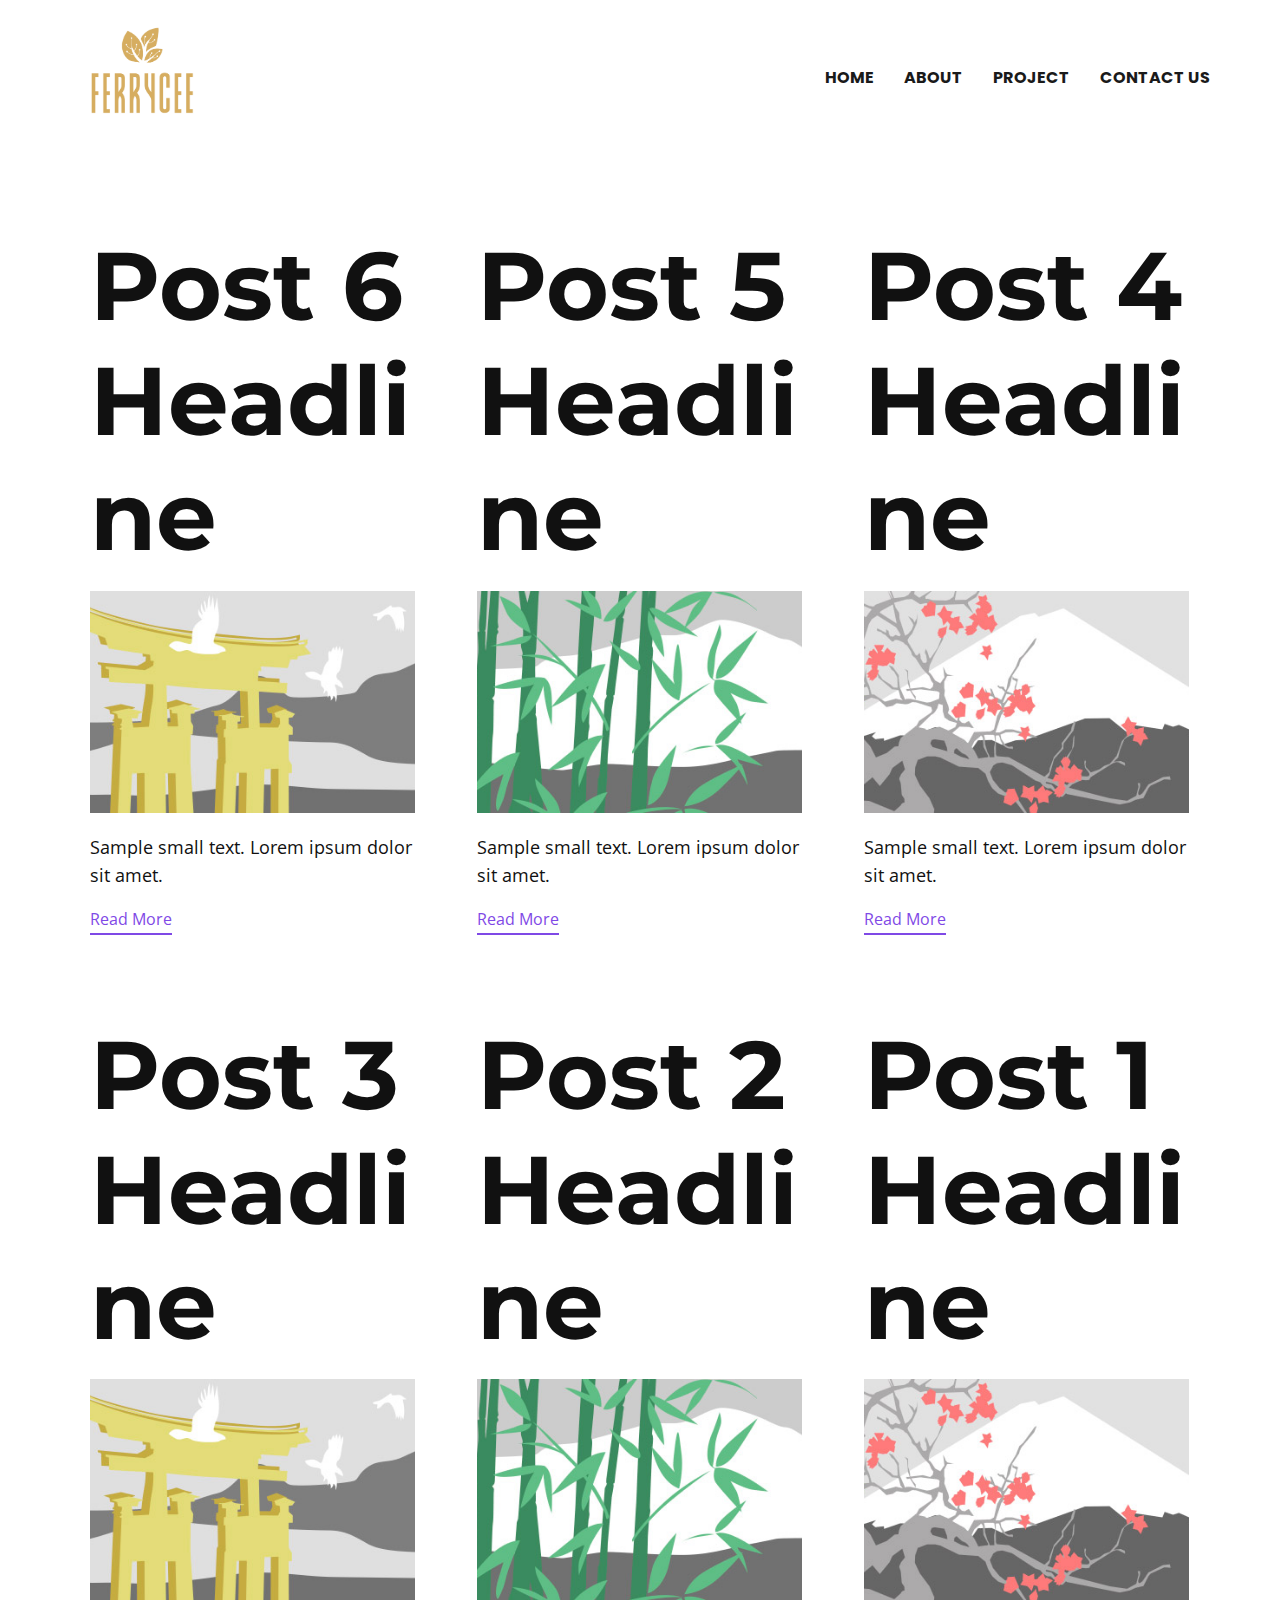
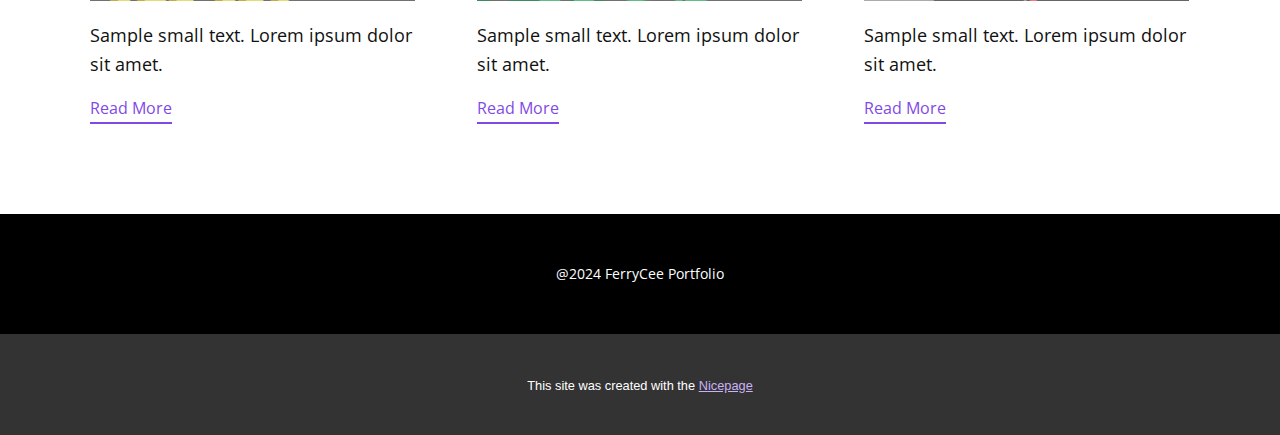
<file: blog/blog.html>
<!DOCTYPE html>
<html style="font-size: 16px;" lang="en"><head>
    <meta name="viewport" content="width=device-width, initial-scale=1.0">
    <meta charset="utf-8">
    <meta name="keywords" content="">
    <meta name="description" content="">
    <title>Blog</title>
    <link rel="stylesheet" href="../nicepage.css" media="screen">
<link rel="stylesheet" href="../Blog-Template.css" media="screen">
    <script class="u-script" type="text/javascript" src="../jquery.js" defer=""></script>
    <script class="u-script" type="text/javascript" src="../nicepage.js" defer=""></script>
    <meta name="generator" content="Nicepage 6.13.8, nicepage.com">
    <link id="u-theme-google-font" rel="stylesheet" href="https://fonts.googleapis.com/css?family=Roboto:100,100i,300,300i,400,400i,500,500i,700,700i,900,900i|Open+Sans:300,300i,400,400i,500,500i,600,600i,700,700i,800,800i">
    <link id="u-page-google-font" rel="stylesheet" href="https://fonts.googleapis.com/css?family=Montserrat:100,100i,200,200i,300,300i,400,400i,500,500i,600,600i,700,700i,800,800i,900,900i|Poppins:100,100i,200,200i,300,300i,400,400i,500,500i,600,600i,700,700i,800,800i,900,900i">
    
    
    
    <script type="application/ld+json">{
		"@context": "http://schema.org",
		"@type": "Organization",
		"name": "",
		"logo": "images/ferryceelogo.png"
}</script>
    <meta name="theme-color" content="#7f49e6">
  <meta data-intl-tel-input-cdn-path="intlTelInput/"></head>
  <body data-path-to-root="./" data-include-products="false" class="u-body u-xl-mode" data-lang="en"><header class="u-clearfix u-header u-header" id="sec-73f3" data-href="#"><div class="u-clearfix u-sheet u-sheet-1">
        <a href="../Home.html" class="u-image u-logo u-image-1" data-image-width="707" data-image-height="534" title="Home">
          <img src="../images/ferryceelogo.png" class="u-logo-image u-logo-image-1">
        </a>
        <nav class="u-menu u-menu-one-level u-offcanvas u-menu-1">
          <div class="menu-collapse u-custom-font" style="font-size: 1rem; letter-spacing: 0px; font-family: Poppins; font-weight: 700; text-transform: uppercase;">
            <a class="u-button-style u-custom-active-border-color u-custom-border u-custom-border-color u-custom-borders u-custom-hover-border-color u-custom-left-right-menu-spacing u-custom-padding-bottom u-custom-text-active-color u-custom-text-color u-custom-text-hover-color u-custom-top-bottom-menu-spacing u-nav-link u-text-active-palette-1-base u-text-hover-palette-2-base" href="#" style="padding: 4px 0px; font-size: calc(1em + 8px);">
              <svg class="u-svg-link" viewBox="0 0 24 24"><use xlink:href="#menu-hamburger"></use></svg>
              <svg class="u-svg-content" version="1.1" id="menu-hamburger" viewBox="0 0 16 16" x="0px" y="0px" xmlns:xlink="http://www.w3.org/1999/xlink" xmlns="http://www.w3.org/2000/svg"><g><rect y="1" width="16" height="2"></rect><rect y="7" width="16" height="2"></rect><rect y="13" width="16" height="2"></rect>
</g></svg>
            </a>
          </div>
          <div class="u-custom-menu u-nav-container">
            <ul class="u-custom-font u-nav u-spacing-30 u-unstyled u-nav-1"><li class="u-nav-item"><a class="u-border-2 u-border-active-custom-color-8 u-border-hover-custom-color-8 u-border-no-left u-border-no-right u-border-no-top u-button-style u-nav-link u-text-active-grey-90 u-text-grey-90 u-text-hover-grey-90" href="../Home.html" style="padding: 10px 0px;">Home</a>
</li><li class="u-nav-item"><a class="u-border-2 u-border-active-custom-color-8 u-border-hover-custom-color-8 u-border-no-left u-border-no-right u-border-no-top u-button-style u-nav-link u-text-active-grey-90 u-text-grey-90 u-text-hover-grey-90" href="../Home.html#carousel_88fc" style="padding: 10px 0px;">About</a>
</li><li class="u-nav-item"><a class="u-border-2 u-border-active-custom-color-8 u-border-hover-custom-color-8 u-border-no-left u-border-no-right u-border-no-top u-button-style u-nav-link u-text-active-grey-90 u-text-grey-90 u-text-hover-grey-90" href="../Project.html" style="padding: 10px 0px;">Project</a>
</li><li class="u-nav-item"><a class="u-border-2 u-border-active-custom-color-8 u-border-hover-custom-color-8 u-border-no-left u-border-no-right u-border-no-top u-button-style u-nav-link u-text-active-grey-90 u-text-grey-90 u-text-hover-grey-90" href="../Home.html#carousel_ad0e" style="padding: 10px 0px;">Contact Us</a>
</li></ul>
          </div>
          <div class="u-custom-menu u-nav-container-collapse">
            <div class="u-black u-container-style u-inner-container-layout u-opacity u-opacity-95 u-sidenav">
              <div class="u-inner-container-layout u-sidenav-overflow">
                <div class="u-menu-close"></div>
                <ul class="u-align-center u-nav u-popupmenu-items u-unstyled u-nav-2"><li class="u-nav-item"><a class="u-button-style u-nav-link" href="../Home.html">Home</a>
</li><li class="u-nav-item"><a class="u-button-style u-nav-link" href="../Home.html#carousel_88fc">About</a>
</li><li class="u-nav-item"><a class="u-button-style u-nav-link" href="../Project.html">Project</a>
</li><li class="u-nav-item"><a class="u-button-style u-nav-link" href="../Home.html#carousel_ad0e">Contact Us</a>
</li></ul>
              </div>
            </div>
            <div class="u-black u-menu-overlay u-opacity u-opacity-70"></div>
          </div>
        </nav>
      </div></header>
    <section class="u-clearfix u-section-1" id="sec-a366">
      <div class="u-clearfix u-sheet u-valign-middle u-sheet-1"><!--blog--><!--blog_options_json--><!--{"type":"Recent","source":"","tags":"","count":""}--><!--/blog_options_json-->
        <div class="u-blog u-expanded-width u-repeater u-repeater-1"><!--blog_post-->
          <div class="u-blog-post u-container-style u-repeater-item u-white u-repeater-item-1">
            <div class="u-container-layout u-similar-container u-valign-top u-container-layout-1"><!--blog_post_header-->
              <h4 class="u-blog-control u-text u-text-1">
                <a class="u-post-header-link" href="../blog/post-5.html">Post 6 Headline</a>
              </h4><!--/blog_post_header--><!--blog_post_image-->
              <a class="u-post-header-link" href="../blog/post-5.html"><img alt="" class="u-blog-control u-expanded-width u-image u-image-default u-image-1" src="../images/8ad73f3c.jpeg"></a><!--/blog_post_image--><!--blog_post_content-->
              <div class="u-blog-control u-post-content u-text u-text-2 fr-view">Sample small text. Lorem ipsum dolor sit amet.</div><!--/blog_post_content--><!--blog_post_readmore-->
              <a href="../blog/post-5.html" class="u-blog-control u-border-2 u-border-palette-1-base u-btn u-btn-rectangle u-button-style u-none u-btn-1"><!--blog_post_readmore_content--><!--options_json--><!--{"content":"","defaultValue":"Read More"}--><!--/options_json-->Read More<!--/blog_post_readmore_content--></a><!--/blog_post_readmore-->
            </div>
          </div><div class="u-blog-post u-container-style u-repeater-item u-video-cover u-white">
            <div class="u-container-layout u-similar-container u-valign-top u-container-layout-2"><!--blog_post_header-->
              <h4 class="u-blog-control u-text u-text-3">
                <a class="u-post-header-link" href="../blog/post-4.html">Post 5 Headline</a>
              </h4><!--/blog_post_header--><!--blog_post_image-->
              <a class="u-post-header-link" href="../blog/post-4.html"><img alt="" class="u-blog-control u-expanded-width u-image u-image-default u-image-2" src="../images/68f64b9d.jpeg"></a><!--/blog_post_image--><!--blog_post_content-->
              <div class="u-blog-control u-post-content u-text u-text-4 fr-view">Sample small text. Lorem ipsum dolor sit amet.</div><!--/blog_post_content--><!--blog_post_readmore-->
              <a href="../blog/post-4.html" class="u-blog-control u-border-2 u-border-palette-1-base u-btn u-btn-rectangle u-button-style u-none u-btn-2"><!--blog_post_readmore_content--><!--options_json--><!--{"content":"","defaultValue":"Read More"}--><!--/options_json-->Read More<!--/blog_post_readmore_content--></a><!--/blog_post_readmore-->
            </div>
          </div><div class="u-blog-post u-container-style u-repeater-item u-video-cover u-white">
            <div class="u-container-layout u-similar-container u-valign-top u-container-layout-3"><!--blog_post_header-->
              <h4 class="u-blog-control u-text u-text-5">
                <a class="u-post-header-link" href="../blog/post-3.html">Post 4 Headline</a>
              </h4><!--/blog_post_header--><!--blog_post_image-->
              <a class="u-post-header-link" href="../blog/post-3.html"><img alt="" class="u-blog-control u-expanded-width u-image u-image-default u-image-3" src="../images/0fd3416c.jpeg"></a><!--/blog_post_image--><!--blog_post_content-->
              <div class="u-blog-control u-post-content u-text u-text-6 fr-view">Sample small text. Lorem ipsum dolor sit amet.</div><!--/blog_post_content--><!--blog_post_readmore-->
              <a href="../blog/post-3.html" class="u-blog-control u-border-2 u-border-palette-1-base u-btn u-btn-rectangle u-button-style u-none u-btn-3"><!--blog_post_readmore_content--><!--options_json--><!--{"content":"","defaultValue":"Read More"}--><!--/options_json-->Read More<!--/blog_post_readmore_content--></a><!--/blog_post_readmore-->
            </div>
          </div><div class="u-blog-post u-container-style u-repeater-item u-white u-repeater-item-1">
            <div class="u-container-layout u-similar-container u-valign-top u-container-layout-1"><!--blog_post_header-->
              <h4 class="u-blog-control u-text u-text-1">
                <a class="u-post-header-link" href="../blog/post-2.html">Post 3 Headline</a>
              </h4><!--/blog_post_header--><!--blog_post_image-->
              <a class="u-post-header-link" href="../blog/post-2.html"><img alt="" class="u-blog-control u-expanded-width u-image u-image-default u-image-1" src="../images/8ad73f3c.jpeg"></a><!--/blog_post_image--><!--blog_post_content-->
              <div class="u-blog-control u-post-content u-text u-text-2 fr-view">Sample small text. Lorem ipsum dolor sit amet.</div><!--/blog_post_content--><!--blog_post_readmore-->
              <a href="../blog/post-2.html" class="u-blog-control u-border-2 u-border-palette-1-base u-btn u-btn-rectangle u-button-style u-none u-btn-1"><!--blog_post_readmore_content--><!--options_json--><!--{"content":"","defaultValue":"Read More"}--><!--/options_json-->Read More<!--/blog_post_readmore_content--></a><!--/blog_post_readmore-->
            </div>
          </div><div class="u-blog-post u-container-style u-repeater-item u-video-cover u-white">
            <div class="u-container-layout u-similar-container u-valign-top u-container-layout-2"><!--blog_post_header-->
              <h4 class="u-blog-control u-text u-text-3">
                <a class="u-post-header-link" href="../blog/post-1.html">Post 2 Headline</a>
              </h4><!--/blog_post_header--><!--blog_post_image-->
              <a class="u-post-header-link" href="../blog/post-1.html"><img alt="" class="u-blog-control u-expanded-width u-image u-image-default u-image-2" src="../images/68f64b9d.jpeg"></a><!--/blog_post_image--><!--blog_post_content-->
              <div class="u-blog-control u-post-content u-text u-text-4 fr-view">Sample small text. Lorem ipsum dolor sit amet.</div><!--/blog_post_content--><!--blog_post_readmore-->
              <a href="../blog/post-1.html" class="u-blog-control u-border-2 u-border-palette-1-base u-btn u-btn-rectangle u-button-style u-none u-btn-2"><!--blog_post_readmore_content--><!--options_json--><!--{"content":"","defaultValue":"Read More"}--><!--/options_json-->Read More<!--/blog_post_readmore_content--></a><!--/blog_post_readmore-->
            </div>
          </div><div class="u-blog-post u-container-style u-repeater-item u-video-cover u-white">
            <div class="u-container-layout u-similar-container u-valign-top u-container-layout-3"><!--blog_post_header-->
              <h4 class="u-blog-control u-text u-text-5">
                <a class="u-post-header-link" href="../blog/post.html">Post 1 Headline</a>
              </h4><!--/blog_post_header--><!--blog_post_image-->
              <a class="u-post-header-link" href="../blog/post.html"><img alt="" class="u-blog-control u-expanded-width u-image u-image-default u-image-3" src="../images/0fd3416c.jpeg"></a><!--/blog_post_image--><!--blog_post_content-->
              <div class="u-blog-control u-post-content u-text u-text-6 fr-view">Sample small text. Lorem ipsum dolor sit amet.</div><!--/blog_post_content--><!--blog_post_readmore-->
              <a href="../blog/post.html" class="u-blog-control u-border-2 u-border-palette-1-base u-btn u-btn-rectangle u-button-style u-none u-btn-3"><!--blog_post_readmore_content--><!--options_json--><!--{"content":"","defaultValue":"Read More"}--><!--/options_json-->Read More<!--/blog_post_readmore_content--></a><!--/blog_post_readmore-->
            </div>
          </div><!--/blog_post--><!--blog_post-->
          <!--/blog_post--><!--blog_post-->
          <!--/blog_post-->
        </div><!--/blog-->
      </div>
    </section>
    
    
    
    <footer class="u-align-center u-black u-clearfix u-footer u-footer" id="sec-704f"><div class="u-clearfix u-sheet u-sheet-1">
        <p class="u-small-text u-text u-text-variant u-text-1">@2024 FerryCee Portfolio</p>
      </div></footer>
    <section class="u-backlink u-clearfix u-grey-80">
      <p class="u-text">
        <span>This site was created with the </span>
        <a class="u-link" href="https://nicepage.com/" target="_blank" rel="nofollow">
          <span>Nicepage</span>
        </a>
      </p>
    </section>
  
</body></html>
</file>
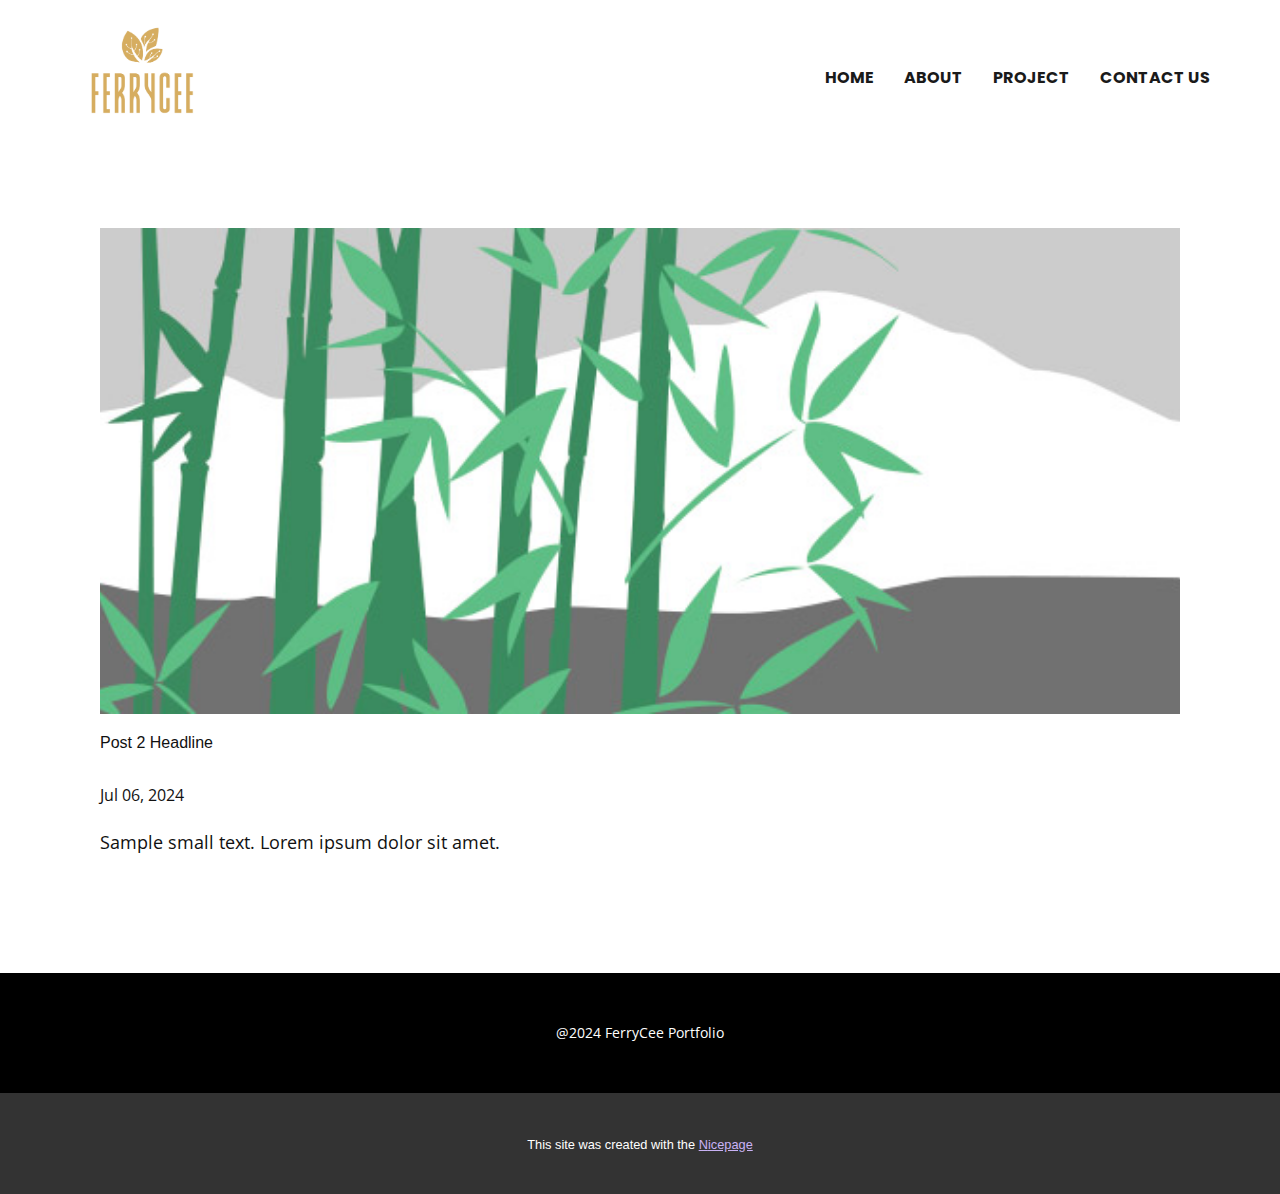
<file: blog/post-1.html>
<!DOCTYPE html>
<html style="font-size: 16px;" lang="en"><head>
    <meta name="viewport" content="width=device-width, initial-scale=1.0">
    <meta charset="utf-8">
    <meta name="keywords" content="Post 1 Headline">
    <meta name="description" content="">
    <title>Post 2 Headline</title>
    <link rel="stylesheet" href="../nicepage.css" media="screen">
<link rel="stylesheet" href="../Post-Template.css" media="screen">
    <script class="u-script" type="text/javascript" src="../jquery.js" defer=""></script>
    <script class="u-script" type="text/javascript" src="../nicepage.js" defer=""></script>
    <meta name="generator" content="Nicepage 6.13.8, nicepage.com">
    <link id="u-theme-google-font" rel="stylesheet" href="https://fonts.googleapis.com/css?family=Roboto:100,100i,300,300i,400,400i,500,500i,700,700i,900,900i|Open+Sans:300,300i,400,400i,500,500i,600,600i,700,700i,800,800i">
    <link id="u-page-google-font" rel="stylesheet" href="https://fonts.googleapis.com/css?family=Poppins:100,100i,200,200i,300,300i,400,400i,500,500i,600,600i,700,700i,800,800i,900,900i">
    
    
    
    <script type="application/ld+json">{
		"@context": "http://schema.org",
		"@type": "Organization",
		"name": "",
		"logo": "images/ferryceelogo.png"
}</script>
    <meta name="theme-color" content="#7f49e6">
  <meta data-intl-tel-input-cdn-path="intlTelInput/"></head>
  <body data-path-to-root="./" data-include-products="false" class="u-body u-xl-mode" data-lang="en"><header class="u-clearfix u-header u-header" id="sec-73f3" data-href="#"><div class="u-clearfix u-sheet u-sheet-1">
        <a href="../Home.html" class="u-image u-logo u-image-1" data-image-width="707" data-image-height="534" title="Home">
          <img src="../images/ferryceelogo.png" class="u-logo-image u-logo-image-1">
        </a>
        <nav class="u-menu u-menu-one-level u-offcanvas u-menu-1">
          <div class="menu-collapse u-custom-font" style="font-size: 1rem; letter-spacing: 0px; font-family: Poppins; font-weight: 700; text-transform: uppercase;">
            <a class="u-button-style u-custom-active-border-color u-custom-border u-custom-border-color u-custom-borders u-custom-hover-border-color u-custom-left-right-menu-spacing u-custom-padding-bottom u-custom-text-active-color u-custom-text-color u-custom-text-hover-color u-custom-top-bottom-menu-spacing u-nav-link u-text-active-palette-1-base u-text-hover-palette-2-base" href="#" style="padding: 4px 0px; font-size: calc(1em + 8px);">
              <svg class="u-svg-link" viewBox="0 0 24 24"><use xlink:href="#menu-hamburger"></use></svg>
              <svg class="u-svg-content" version="1.1" id="menu-hamburger" viewBox="0 0 16 16" x="0px" y="0px" xmlns:xlink="http://www.w3.org/1999/xlink" xmlns="http://www.w3.org/2000/svg"><g><rect y="1" width="16" height="2"></rect><rect y="7" width="16" height="2"></rect><rect y="13" width="16" height="2"></rect>
</g></svg>
            </a>
          </div>
          <div class="u-custom-menu u-nav-container">
            <ul class="u-custom-font u-nav u-spacing-30 u-unstyled u-nav-1"><li class="u-nav-item"><a class="u-border-2 u-border-active-custom-color-8 u-border-hover-custom-color-8 u-border-no-left u-border-no-right u-border-no-top u-button-style u-nav-link u-text-active-grey-90 u-text-grey-90 u-text-hover-grey-90" href="../Home.html" style="padding: 10px 0px;">Home</a>
</li><li class="u-nav-item"><a class="u-border-2 u-border-active-custom-color-8 u-border-hover-custom-color-8 u-border-no-left u-border-no-right u-border-no-top u-button-style u-nav-link u-text-active-grey-90 u-text-grey-90 u-text-hover-grey-90" href="../Home.html#carousel_88fc" style="padding: 10px 0px;">About</a>
</li><li class="u-nav-item"><a class="u-border-2 u-border-active-custom-color-8 u-border-hover-custom-color-8 u-border-no-left u-border-no-right u-border-no-top u-button-style u-nav-link u-text-active-grey-90 u-text-grey-90 u-text-hover-grey-90" href="../Project.html" style="padding: 10px 0px;">Project</a>
</li><li class="u-nav-item"><a class="u-border-2 u-border-active-custom-color-8 u-border-hover-custom-color-8 u-border-no-left u-border-no-right u-border-no-top u-button-style u-nav-link u-text-active-grey-90 u-text-grey-90 u-text-hover-grey-90" href="../Home.html#carousel_ad0e" style="padding: 10px 0px;">Contact Us</a>
</li></ul>
          </div>
          <div class="u-custom-menu u-nav-container-collapse">
            <div class="u-black u-container-style u-inner-container-layout u-opacity u-opacity-95 u-sidenav">
              <div class="u-inner-container-layout u-sidenav-overflow">
                <div class="u-menu-close"></div>
                <ul class="u-align-center u-nav u-popupmenu-items u-unstyled u-nav-2"><li class="u-nav-item"><a class="u-button-style u-nav-link" href="../Home.html">Home</a>
</li><li class="u-nav-item"><a class="u-button-style u-nav-link" href="../Home.html#carousel_88fc">About</a>
</li><li class="u-nav-item"><a class="u-button-style u-nav-link" href="../Project.html">Project</a>
</li><li class="u-nav-item"><a class="u-button-style u-nav-link" href="../Home.html#carousel_ad0e">Contact Us</a>
</li></ul>
              </div>
            </div>
            <div class="u-black u-menu-overlay u-opacity u-opacity-70"></div>
          </div>
        </nav>
      </div></header>
    <section class="u-align-center u-clearfix u-section-1" id="sec-1444">
      <div class="u-clearfix u-sheet u-valign-middle-md u-valign-middle-sm u-valign-middle-xs u-sheet-1"><!--post_details--><!--post_details_options_json--><!--{"source":""}--><!--/post_details_options_json--><!--blog_post-->
        <div class="u-container-style u-expanded-width u-post-details u-post-details-1">
          <div class="u-container-layout u-valign-middle u-container-layout-1"><!--blog_post_image-->
            <img alt="" class="u-blog-control u-expanded-width u-image u-image-default u-image-1" src="../images/68f64b9d.jpeg"><!--/blog_post_image--><!--blog_post_header-->
            <h2 class="u-blog-control u-text u-text-1">Post 2 Headline</h2><!--/blog_post_header--><!--blog_post_metadata-->
            <div class="u-blog-control u-metadata u-metadata-1"><!--blog_post_metadata_date-->
              <span class="u-meta-date u-meta-icon">Jul 06, 2024</span><!--/blog_post_metadata_date--><!--blog_post_metadata_category-->
              <!--/blog_post_metadata_category--><!--blog_post_metadata_comments-->
              <!--/blog_post_metadata_comments-->
            </div><!--/blog_post_metadata--><!--blog_post_content-->
            <div class="u-align-justify u-blog-control u-post-content u-text u-text-2 fr-view">
  Sample small text. Lorem ipsum dolor sit amet.
  </div><!--/blog_post_content-->
          </div>
        </div><!--/blog_post--><!--/post_details-->
      </div>
    </section>
    
    
    
    <footer class="u-align-center u-black u-clearfix u-footer u-footer" id="sec-704f"><div class="u-clearfix u-sheet u-sheet-1">
        <p class="u-small-text u-text u-text-variant u-text-1">@2024 FerryCee Portfolio</p>
      </div></footer>
    <section class="u-backlink u-clearfix u-grey-80">
      <p class="u-text">
        <span>This site was created with the </span>
        <a class="u-link" href="https://nicepage.com/" target="_blank" rel="nofollow">
          <span>Nicepage</span>
        </a>
      </p>
    </section>
  
</body></html>
</file>
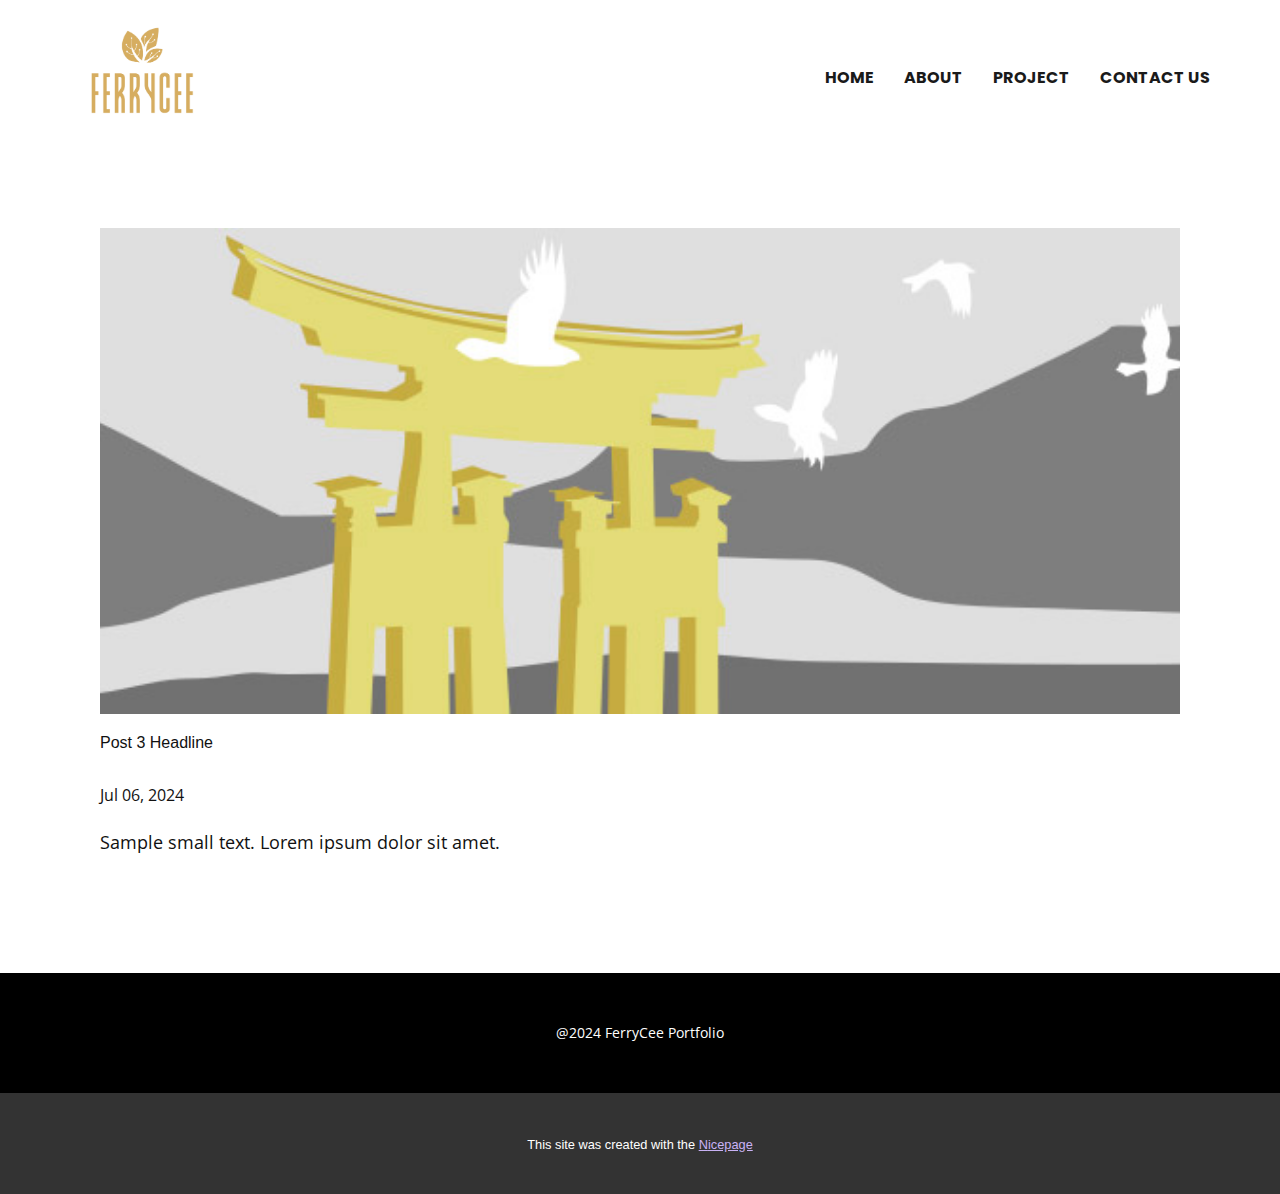
<file: blog/post-2.html>
<!DOCTYPE html>
<html style="font-size: 16px;" lang="en"><head>
    <meta name="viewport" content="width=device-width, initial-scale=1.0">
    <meta charset="utf-8">
    <meta name="keywords" content="Post 1 Headline">
    <meta name="description" content="">
    <title>Post 3 Headline</title>
    <link rel="stylesheet" href="../nicepage.css" media="screen">
<link rel="stylesheet" href="../Post-Template.css" media="screen">
    <script class="u-script" type="text/javascript" src="../jquery.js" defer=""></script>
    <script class="u-script" type="text/javascript" src="../nicepage.js" defer=""></script>
    <meta name="generator" content="Nicepage 6.13.8, nicepage.com">
    <link id="u-theme-google-font" rel="stylesheet" href="https://fonts.googleapis.com/css?family=Roboto:100,100i,300,300i,400,400i,500,500i,700,700i,900,900i|Open+Sans:300,300i,400,400i,500,500i,600,600i,700,700i,800,800i">
    <link id="u-page-google-font" rel="stylesheet" href="https://fonts.googleapis.com/css?family=Poppins:100,100i,200,200i,300,300i,400,400i,500,500i,600,600i,700,700i,800,800i,900,900i">
    
    
    
    <script type="application/ld+json">{
		"@context": "http://schema.org",
		"@type": "Organization",
		"name": "",
		"logo": "images/ferryceelogo.png"
}</script>
    <meta name="theme-color" content="#7f49e6">
  <meta data-intl-tel-input-cdn-path="intlTelInput/"></head>
  <body data-path-to-root="./" data-include-products="false" class="u-body u-xl-mode" data-lang="en"><header class="u-clearfix u-header u-header" id="sec-73f3" data-href="#"><div class="u-clearfix u-sheet u-sheet-1">
        <a href="../Home.html" class="u-image u-logo u-image-1" data-image-width="707" data-image-height="534" title="Home">
          <img src="../images/ferryceelogo.png" class="u-logo-image u-logo-image-1">
        </a>
        <nav class="u-menu u-menu-one-level u-offcanvas u-menu-1">
          <div class="menu-collapse u-custom-font" style="font-size: 1rem; letter-spacing: 0px; font-family: Poppins; font-weight: 700; text-transform: uppercase;">
            <a class="u-button-style u-custom-active-border-color u-custom-border u-custom-border-color u-custom-borders u-custom-hover-border-color u-custom-left-right-menu-spacing u-custom-padding-bottom u-custom-text-active-color u-custom-text-color u-custom-text-hover-color u-custom-top-bottom-menu-spacing u-nav-link u-text-active-palette-1-base u-text-hover-palette-2-base" href="#" style="padding: 4px 0px; font-size: calc(1em + 8px);">
              <svg class="u-svg-link" viewBox="0 0 24 24"><use xlink:href="#menu-hamburger"></use></svg>
              <svg class="u-svg-content" version="1.1" id="menu-hamburger" viewBox="0 0 16 16" x="0px" y="0px" xmlns:xlink="http://www.w3.org/1999/xlink" xmlns="http://www.w3.org/2000/svg"><g><rect y="1" width="16" height="2"></rect><rect y="7" width="16" height="2"></rect><rect y="13" width="16" height="2"></rect>
</g></svg>
            </a>
          </div>
          <div class="u-custom-menu u-nav-container">
            <ul class="u-custom-font u-nav u-spacing-30 u-unstyled u-nav-1"><li class="u-nav-item"><a class="u-border-2 u-border-active-custom-color-8 u-border-hover-custom-color-8 u-border-no-left u-border-no-right u-border-no-top u-button-style u-nav-link u-text-active-grey-90 u-text-grey-90 u-text-hover-grey-90" href="../Home.html" style="padding: 10px 0px;">Home</a>
</li><li class="u-nav-item"><a class="u-border-2 u-border-active-custom-color-8 u-border-hover-custom-color-8 u-border-no-left u-border-no-right u-border-no-top u-button-style u-nav-link u-text-active-grey-90 u-text-grey-90 u-text-hover-grey-90" href="../Home.html#carousel_88fc" style="padding: 10px 0px;">About</a>
</li><li class="u-nav-item"><a class="u-border-2 u-border-active-custom-color-8 u-border-hover-custom-color-8 u-border-no-left u-border-no-right u-border-no-top u-button-style u-nav-link u-text-active-grey-90 u-text-grey-90 u-text-hover-grey-90" href="../Project.html" style="padding: 10px 0px;">Project</a>
</li><li class="u-nav-item"><a class="u-border-2 u-border-active-custom-color-8 u-border-hover-custom-color-8 u-border-no-left u-border-no-right u-border-no-top u-button-style u-nav-link u-text-active-grey-90 u-text-grey-90 u-text-hover-grey-90" href="../Home.html#carousel_ad0e" style="padding: 10px 0px;">Contact Us</a>
</li></ul>
          </div>
          <div class="u-custom-menu u-nav-container-collapse">
            <div class="u-black u-container-style u-inner-container-layout u-opacity u-opacity-95 u-sidenav">
              <div class="u-inner-container-layout u-sidenav-overflow">
                <div class="u-menu-close"></div>
                <ul class="u-align-center u-nav u-popupmenu-items u-unstyled u-nav-2"><li class="u-nav-item"><a class="u-button-style u-nav-link" href="../Home.html">Home</a>
</li><li class="u-nav-item"><a class="u-button-style u-nav-link" href="../Home.html#carousel_88fc">About</a>
</li><li class="u-nav-item"><a class="u-button-style u-nav-link" href="../Project.html">Project</a>
</li><li class="u-nav-item"><a class="u-button-style u-nav-link" href="../Home.html#carousel_ad0e">Contact Us</a>
</li></ul>
              </div>
            </div>
            <div class="u-black u-menu-overlay u-opacity u-opacity-70"></div>
          </div>
        </nav>
      </div></header>
    <section class="u-align-center u-clearfix u-section-1" id="sec-1444">
      <div class="u-clearfix u-sheet u-valign-middle-md u-valign-middle-sm u-valign-middle-xs u-sheet-1"><!--post_details--><!--post_details_options_json--><!--{"source":""}--><!--/post_details_options_json--><!--blog_post-->
        <div class="u-container-style u-expanded-width u-post-details u-post-details-1">
          <div class="u-container-layout u-valign-middle u-container-layout-1"><!--blog_post_image-->
            <img alt="" class="u-blog-control u-expanded-width u-image u-image-default u-image-1" src="../images/8ad73f3c.jpeg"><!--/blog_post_image--><!--blog_post_header-->
            <h2 class="u-blog-control u-text u-text-1">Post 3 Headline</h2><!--/blog_post_header--><!--blog_post_metadata-->
            <div class="u-blog-control u-metadata u-metadata-1"><!--blog_post_metadata_date-->
              <span class="u-meta-date u-meta-icon">Jul 06, 2024</span><!--/blog_post_metadata_date--><!--blog_post_metadata_category-->
              <!--/blog_post_metadata_category--><!--blog_post_metadata_comments-->
              <!--/blog_post_metadata_comments-->
            </div><!--/blog_post_metadata--><!--blog_post_content-->
            <div class="u-align-justify u-blog-control u-post-content u-text u-text-2 fr-view">
  Sample small text. Lorem ipsum dolor sit amet.
  </div><!--/blog_post_content-->
          </div>
        </div><!--/blog_post--><!--/post_details-->
      </div>
    </section>
    
    
    
    <footer class="u-align-center u-black u-clearfix u-footer u-footer" id="sec-704f"><div class="u-clearfix u-sheet u-sheet-1">
        <p class="u-small-text u-text u-text-variant u-text-1">@2024 FerryCee Portfolio</p>
      </div></footer>
    <section class="u-backlink u-clearfix u-grey-80">
      <p class="u-text">
        <span>This site was created with the </span>
        <a class="u-link" href="https://nicepage.com/" target="_blank" rel="nofollow">
          <span>Nicepage</span>
        </a>
      </p>
    </section>
  
</body></html>
</file>
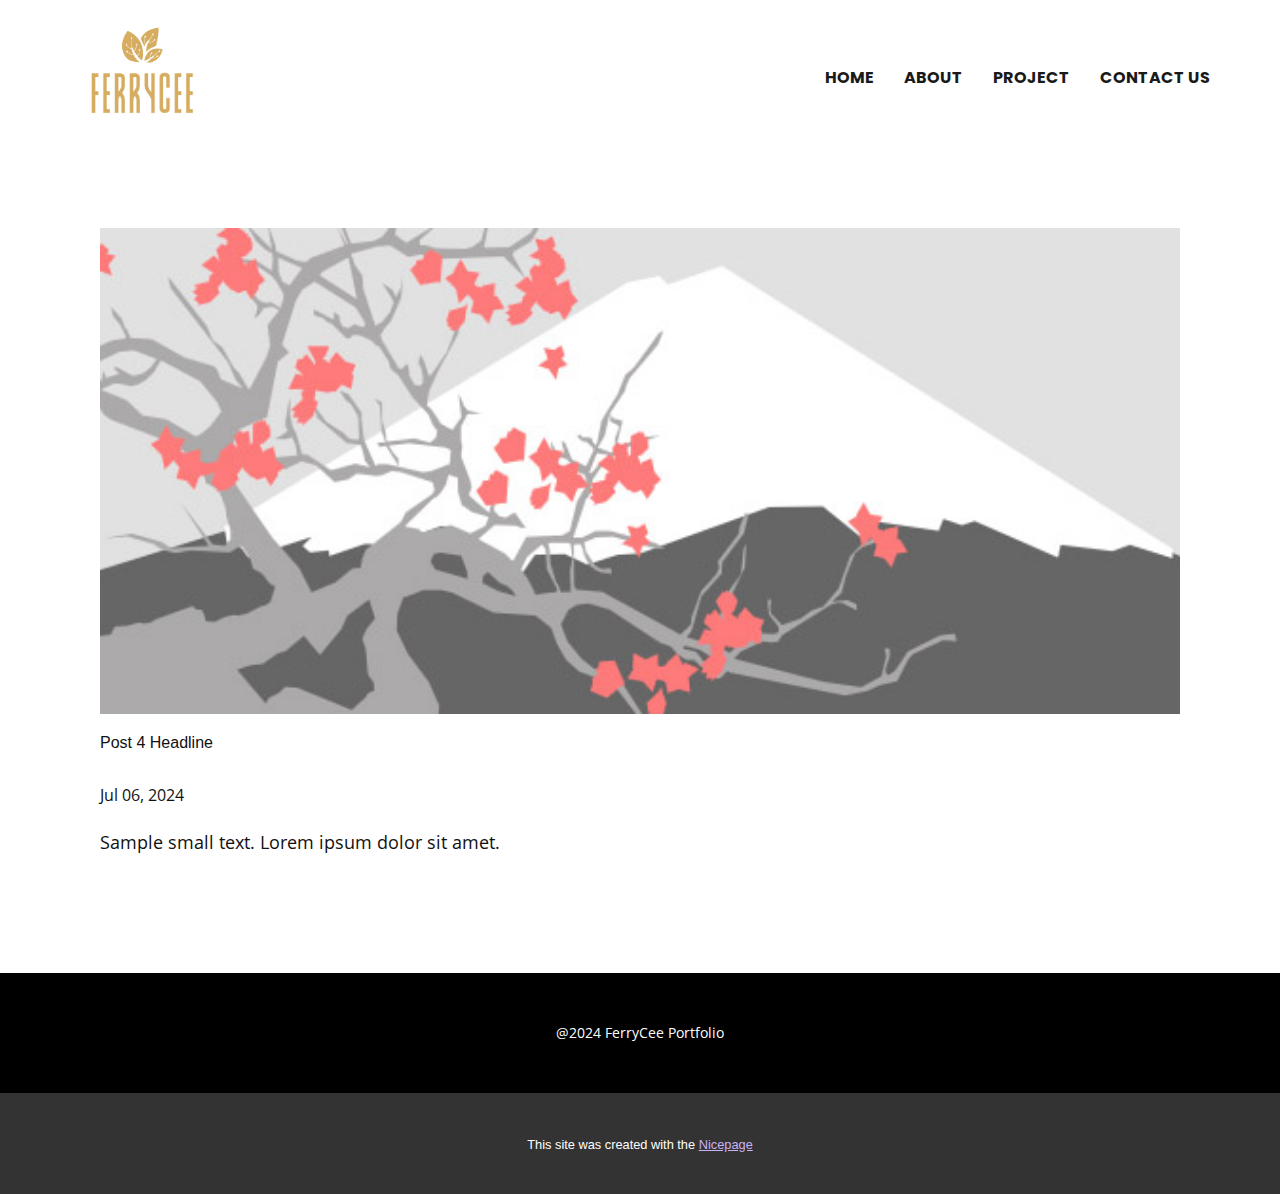
<file: blog/post-3.html>
<!DOCTYPE html>
<html style="font-size: 16px;" lang="en"><head>
    <meta name="viewport" content="width=device-width, initial-scale=1.0">
    <meta charset="utf-8">
    <meta name="keywords" content="Post 1 Headline">
    <meta name="description" content="">
    <title>Post 4 Headline</title>
    <link rel="stylesheet" href="../nicepage.css" media="screen">
<link rel="stylesheet" href="../Post-Template.css" media="screen">
    <script class="u-script" type="text/javascript" src="../jquery.js" defer=""></script>
    <script class="u-script" type="text/javascript" src="../nicepage.js" defer=""></script>
    <meta name="generator" content="Nicepage 6.13.8, nicepage.com">
    <link id="u-theme-google-font" rel="stylesheet" href="https://fonts.googleapis.com/css?family=Roboto:100,100i,300,300i,400,400i,500,500i,700,700i,900,900i|Open+Sans:300,300i,400,400i,500,500i,600,600i,700,700i,800,800i">
    <link id="u-page-google-font" rel="stylesheet" href="https://fonts.googleapis.com/css?family=Poppins:100,100i,200,200i,300,300i,400,400i,500,500i,600,600i,700,700i,800,800i,900,900i">
    
    
    
    <script type="application/ld+json">{
		"@context": "http://schema.org",
		"@type": "Organization",
		"name": "",
		"logo": "images/ferryceelogo.png"
}</script>
    <meta name="theme-color" content="#7f49e6">
  <meta data-intl-tel-input-cdn-path="intlTelInput/"></head>
  <body data-path-to-root="./" data-include-products="false" class="u-body u-xl-mode" data-lang="en"><header class="u-clearfix u-header u-header" id="sec-73f3" data-href="#"><div class="u-clearfix u-sheet u-sheet-1">
        <a href="../Home.html" class="u-image u-logo u-image-1" data-image-width="707" data-image-height="534" title="Home">
          <img src="../images/ferryceelogo.png" class="u-logo-image u-logo-image-1">
        </a>
        <nav class="u-menu u-menu-one-level u-offcanvas u-menu-1">
          <div class="menu-collapse u-custom-font" style="font-size: 1rem; letter-spacing: 0px; font-family: Poppins; font-weight: 700; text-transform: uppercase;">
            <a class="u-button-style u-custom-active-border-color u-custom-border u-custom-border-color u-custom-borders u-custom-hover-border-color u-custom-left-right-menu-spacing u-custom-padding-bottom u-custom-text-active-color u-custom-text-color u-custom-text-hover-color u-custom-top-bottom-menu-spacing u-nav-link u-text-active-palette-1-base u-text-hover-palette-2-base" href="#" style="padding: 4px 0px; font-size: calc(1em + 8px);">
              <svg class="u-svg-link" viewBox="0 0 24 24"><use xlink:href="#menu-hamburger"></use></svg>
              <svg class="u-svg-content" version="1.1" id="menu-hamburger" viewBox="0 0 16 16" x="0px" y="0px" xmlns:xlink="http://www.w3.org/1999/xlink" xmlns="http://www.w3.org/2000/svg"><g><rect y="1" width="16" height="2"></rect><rect y="7" width="16" height="2"></rect><rect y="13" width="16" height="2"></rect>
</g></svg>
            </a>
          </div>
          <div class="u-custom-menu u-nav-container">
            <ul class="u-custom-font u-nav u-spacing-30 u-unstyled u-nav-1"><li class="u-nav-item"><a class="u-border-2 u-border-active-custom-color-8 u-border-hover-custom-color-8 u-border-no-left u-border-no-right u-border-no-top u-button-style u-nav-link u-text-active-grey-90 u-text-grey-90 u-text-hover-grey-90" href="../Home.html" style="padding: 10px 0px;">Home</a>
</li><li class="u-nav-item"><a class="u-border-2 u-border-active-custom-color-8 u-border-hover-custom-color-8 u-border-no-left u-border-no-right u-border-no-top u-button-style u-nav-link u-text-active-grey-90 u-text-grey-90 u-text-hover-grey-90" href="../Home.html#carousel_88fc" style="padding: 10px 0px;">About</a>
</li><li class="u-nav-item"><a class="u-border-2 u-border-active-custom-color-8 u-border-hover-custom-color-8 u-border-no-left u-border-no-right u-border-no-top u-button-style u-nav-link u-text-active-grey-90 u-text-grey-90 u-text-hover-grey-90" href="../Project.html" style="padding: 10px 0px;">Project</a>
</li><li class="u-nav-item"><a class="u-border-2 u-border-active-custom-color-8 u-border-hover-custom-color-8 u-border-no-left u-border-no-right u-border-no-top u-button-style u-nav-link u-text-active-grey-90 u-text-grey-90 u-text-hover-grey-90" href="../Home.html#carousel_ad0e" style="padding: 10px 0px;">Contact Us</a>
</li></ul>
          </div>
          <div class="u-custom-menu u-nav-container-collapse">
            <div class="u-black u-container-style u-inner-container-layout u-opacity u-opacity-95 u-sidenav">
              <div class="u-inner-container-layout u-sidenav-overflow">
                <div class="u-menu-close"></div>
                <ul class="u-align-center u-nav u-popupmenu-items u-unstyled u-nav-2"><li class="u-nav-item"><a class="u-button-style u-nav-link" href="../Home.html">Home</a>
</li><li class="u-nav-item"><a class="u-button-style u-nav-link" href="../Home.html#carousel_88fc">About</a>
</li><li class="u-nav-item"><a class="u-button-style u-nav-link" href="../Project.html">Project</a>
</li><li class="u-nav-item"><a class="u-button-style u-nav-link" href="../Home.html#carousel_ad0e">Contact Us</a>
</li></ul>
              </div>
            </div>
            <div class="u-black u-menu-overlay u-opacity u-opacity-70"></div>
          </div>
        </nav>
      </div></header>
    <section class="u-align-center u-clearfix u-section-1" id="sec-1444">
      <div class="u-clearfix u-sheet u-valign-middle-md u-valign-middle-sm u-valign-middle-xs u-sheet-1"><!--post_details--><!--post_details_options_json--><!--{"source":""}--><!--/post_details_options_json--><!--blog_post-->
        <div class="u-container-style u-expanded-width u-post-details u-post-details-1">
          <div class="u-container-layout u-valign-middle u-container-layout-1"><!--blog_post_image-->
            <img alt="" class="u-blog-control u-expanded-width u-image u-image-default u-image-1" src="../images/0fd3416c.jpeg"><!--/blog_post_image--><!--blog_post_header-->
            <h2 class="u-blog-control u-text u-text-1">Post 4 Headline</h2><!--/blog_post_header--><!--blog_post_metadata-->
            <div class="u-blog-control u-metadata u-metadata-1"><!--blog_post_metadata_date-->
              <span class="u-meta-date u-meta-icon">Jul 06, 2024</span><!--/blog_post_metadata_date--><!--blog_post_metadata_category-->
              <!--/blog_post_metadata_category--><!--blog_post_metadata_comments-->
              <!--/blog_post_metadata_comments-->
            </div><!--/blog_post_metadata--><!--blog_post_content-->
            <div class="u-align-justify u-blog-control u-post-content u-text u-text-2 fr-view">
  Sample small text. Lorem ipsum dolor sit amet.
  </div><!--/blog_post_content-->
          </div>
        </div><!--/blog_post--><!--/post_details-->
      </div>
    </section>
    
    
    
    <footer class="u-align-center u-black u-clearfix u-footer u-footer" id="sec-704f"><div class="u-clearfix u-sheet u-sheet-1">
        <p class="u-small-text u-text u-text-variant u-text-1">@2024 FerryCee Portfolio</p>
      </div></footer>
    <section class="u-backlink u-clearfix u-grey-80">
      <p class="u-text">
        <span>This site was created with the </span>
        <a class="u-link" href="https://nicepage.com/" target="_blank" rel="nofollow">
          <span>Nicepage</span>
        </a>
      </p>
    </section>
  
</body></html>
</file>
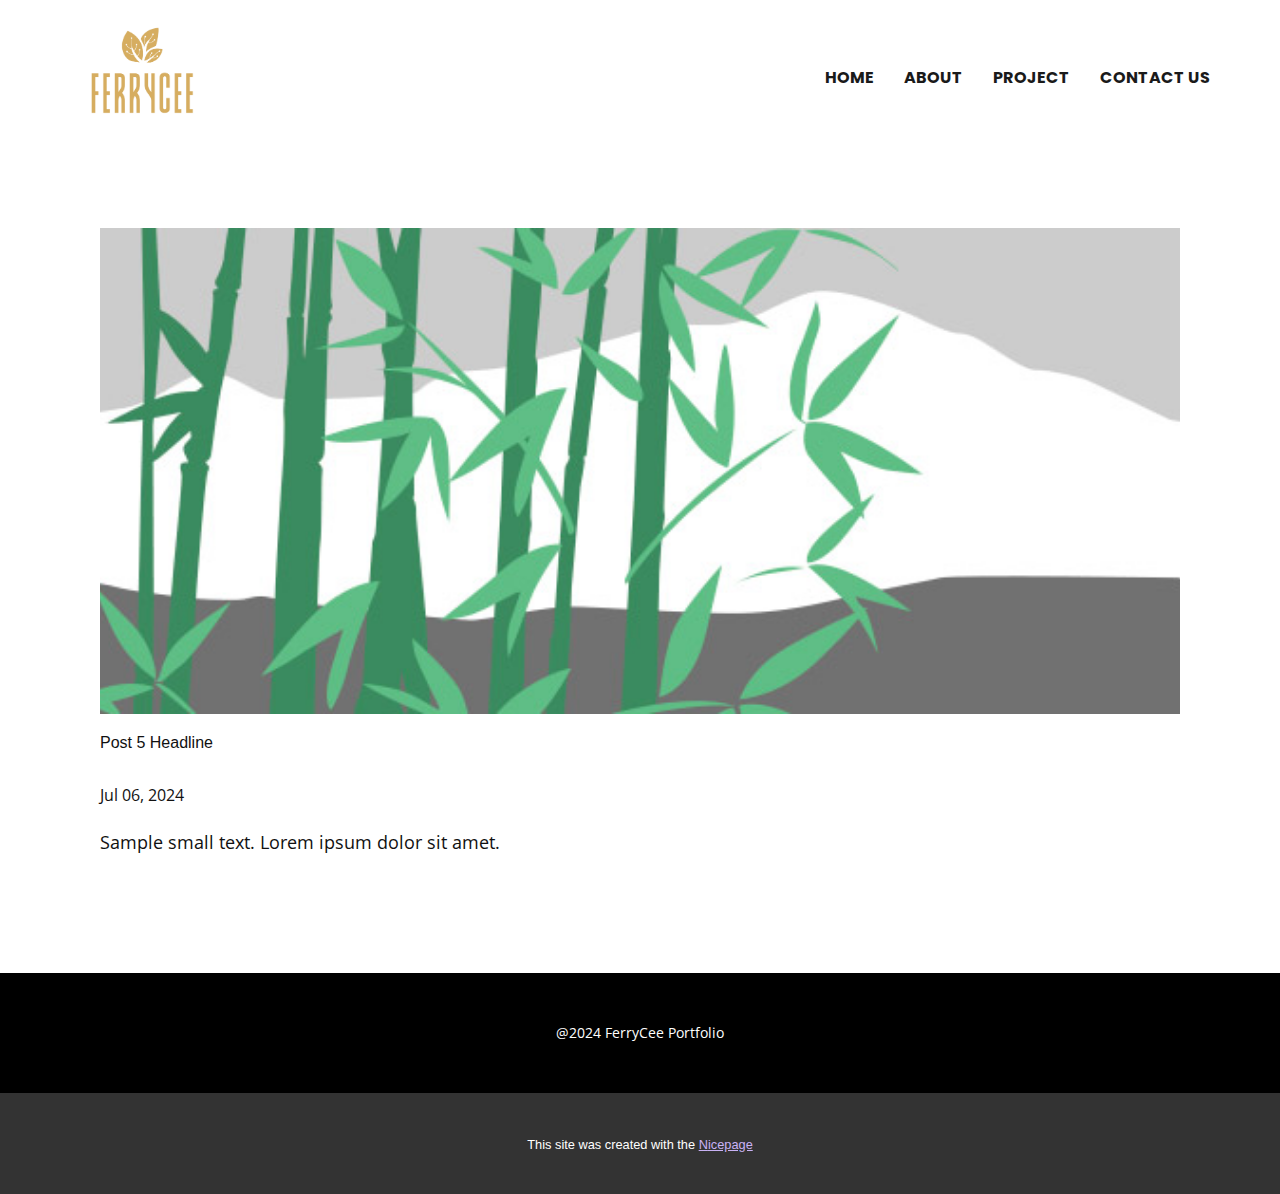
<file: blog/post-4.html>
<!DOCTYPE html>
<html style="font-size: 16px;" lang="en"><head>
    <meta name="viewport" content="width=device-width, initial-scale=1.0">
    <meta charset="utf-8">
    <meta name="keywords" content="Post 1 Headline">
    <meta name="description" content="">
    <title>Post 5 Headline</title>
    <link rel="stylesheet" href="../nicepage.css" media="screen">
<link rel="stylesheet" href="../Post-Template.css" media="screen">
    <script class="u-script" type="text/javascript" src="../jquery.js" defer=""></script>
    <script class="u-script" type="text/javascript" src="../nicepage.js" defer=""></script>
    <meta name="generator" content="Nicepage 6.13.8, nicepage.com">
    <link id="u-theme-google-font" rel="stylesheet" href="https://fonts.googleapis.com/css?family=Roboto:100,100i,300,300i,400,400i,500,500i,700,700i,900,900i|Open+Sans:300,300i,400,400i,500,500i,600,600i,700,700i,800,800i">
    <link id="u-page-google-font" rel="stylesheet" href="https://fonts.googleapis.com/css?family=Poppins:100,100i,200,200i,300,300i,400,400i,500,500i,600,600i,700,700i,800,800i,900,900i">
    
    
    
    <script type="application/ld+json">{
		"@context": "http://schema.org",
		"@type": "Organization",
		"name": "",
		"logo": "images/ferryceelogo.png"
}</script>
    <meta name="theme-color" content="#7f49e6">
  <meta data-intl-tel-input-cdn-path="intlTelInput/"></head>
  <body data-path-to-root="./" data-include-products="false" class="u-body u-xl-mode" data-lang="en"><header class="u-clearfix u-header u-header" id="sec-73f3" data-href="#"><div class="u-clearfix u-sheet u-sheet-1">
        <a href="../Home.html" class="u-image u-logo u-image-1" data-image-width="707" data-image-height="534" title="Home">
          <img src="../images/ferryceelogo.png" class="u-logo-image u-logo-image-1">
        </a>
        <nav class="u-menu u-menu-one-level u-offcanvas u-menu-1">
          <div class="menu-collapse u-custom-font" style="font-size: 1rem; letter-spacing: 0px; font-family: Poppins; font-weight: 700; text-transform: uppercase;">
            <a class="u-button-style u-custom-active-border-color u-custom-border u-custom-border-color u-custom-borders u-custom-hover-border-color u-custom-left-right-menu-spacing u-custom-padding-bottom u-custom-text-active-color u-custom-text-color u-custom-text-hover-color u-custom-top-bottom-menu-spacing u-nav-link u-text-active-palette-1-base u-text-hover-palette-2-base" href="#" style="padding: 4px 0px; font-size: calc(1em + 8px);">
              <svg class="u-svg-link" viewBox="0 0 24 24"><use xlink:href="#menu-hamburger"></use></svg>
              <svg class="u-svg-content" version="1.1" id="menu-hamburger" viewBox="0 0 16 16" x="0px" y="0px" xmlns:xlink="http://www.w3.org/1999/xlink" xmlns="http://www.w3.org/2000/svg"><g><rect y="1" width="16" height="2"></rect><rect y="7" width="16" height="2"></rect><rect y="13" width="16" height="2"></rect>
</g></svg>
            </a>
          </div>
          <div class="u-custom-menu u-nav-container">
            <ul class="u-custom-font u-nav u-spacing-30 u-unstyled u-nav-1"><li class="u-nav-item"><a class="u-border-2 u-border-active-custom-color-8 u-border-hover-custom-color-8 u-border-no-left u-border-no-right u-border-no-top u-button-style u-nav-link u-text-active-grey-90 u-text-grey-90 u-text-hover-grey-90" href="../Home.html" style="padding: 10px 0px;">Home</a>
</li><li class="u-nav-item"><a class="u-border-2 u-border-active-custom-color-8 u-border-hover-custom-color-8 u-border-no-left u-border-no-right u-border-no-top u-button-style u-nav-link u-text-active-grey-90 u-text-grey-90 u-text-hover-grey-90" href="../Home.html#carousel_88fc" style="padding: 10px 0px;">About</a>
</li><li class="u-nav-item"><a class="u-border-2 u-border-active-custom-color-8 u-border-hover-custom-color-8 u-border-no-left u-border-no-right u-border-no-top u-button-style u-nav-link u-text-active-grey-90 u-text-grey-90 u-text-hover-grey-90" href="../Project.html" style="padding: 10px 0px;">Project</a>
</li><li class="u-nav-item"><a class="u-border-2 u-border-active-custom-color-8 u-border-hover-custom-color-8 u-border-no-left u-border-no-right u-border-no-top u-button-style u-nav-link u-text-active-grey-90 u-text-grey-90 u-text-hover-grey-90" href="../Home.html#carousel_ad0e" style="padding: 10px 0px;">Contact Us</a>
</li></ul>
          </div>
          <div class="u-custom-menu u-nav-container-collapse">
            <div class="u-black u-container-style u-inner-container-layout u-opacity u-opacity-95 u-sidenav">
              <div class="u-inner-container-layout u-sidenav-overflow">
                <div class="u-menu-close"></div>
                <ul class="u-align-center u-nav u-popupmenu-items u-unstyled u-nav-2"><li class="u-nav-item"><a class="u-button-style u-nav-link" href="../Home.html">Home</a>
</li><li class="u-nav-item"><a class="u-button-style u-nav-link" href="../Home.html#carousel_88fc">About</a>
</li><li class="u-nav-item"><a class="u-button-style u-nav-link" href="../Project.html">Project</a>
</li><li class="u-nav-item"><a class="u-button-style u-nav-link" href="../Home.html#carousel_ad0e">Contact Us</a>
</li></ul>
              </div>
            </div>
            <div class="u-black u-menu-overlay u-opacity u-opacity-70"></div>
          </div>
        </nav>
      </div></header>
    <section class="u-align-center u-clearfix u-section-1" id="sec-1444">
      <div class="u-clearfix u-sheet u-valign-middle-md u-valign-middle-sm u-valign-middle-xs u-sheet-1"><!--post_details--><!--post_details_options_json--><!--{"source":""}--><!--/post_details_options_json--><!--blog_post-->
        <div class="u-container-style u-expanded-width u-post-details u-post-details-1">
          <div class="u-container-layout u-valign-middle u-container-layout-1"><!--blog_post_image-->
            <img alt="" class="u-blog-control u-expanded-width u-image u-image-default u-image-1" src="../images/68f64b9d.jpeg"><!--/blog_post_image--><!--blog_post_header-->
            <h2 class="u-blog-control u-text u-text-1">Post 5 Headline</h2><!--/blog_post_header--><!--blog_post_metadata-->
            <div class="u-blog-control u-metadata u-metadata-1"><!--blog_post_metadata_date-->
              <span class="u-meta-date u-meta-icon">Jul 06, 2024</span><!--/blog_post_metadata_date--><!--blog_post_metadata_category-->
              <!--/blog_post_metadata_category--><!--blog_post_metadata_comments-->
              <!--/blog_post_metadata_comments-->
            </div><!--/blog_post_metadata--><!--blog_post_content-->
            <div class="u-align-justify u-blog-control u-post-content u-text u-text-2 fr-view">
  Sample small text. Lorem ipsum dolor sit amet.
  </div><!--/blog_post_content-->
          </div>
        </div><!--/blog_post--><!--/post_details-->
      </div>
    </section>
    
    
    
    <footer class="u-align-center u-black u-clearfix u-footer u-footer" id="sec-704f"><div class="u-clearfix u-sheet u-sheet-1">
        <p class="u-small-text u-text u-text-variant u-text-1">@2024 FerryCee Portfolio</p>
      </div></footer>
    <section class="u-backlink u-clearfix u-grey-80">
      <p class="u-text">
        <span>This site was created with the </span>
        <a class="u-link" href="https://nicepage.com/" target="_blank" rel="nofollow">
          <span>Nicepage</span>
        </a>
      </p>
    </section>
  
</body></html>
</file>
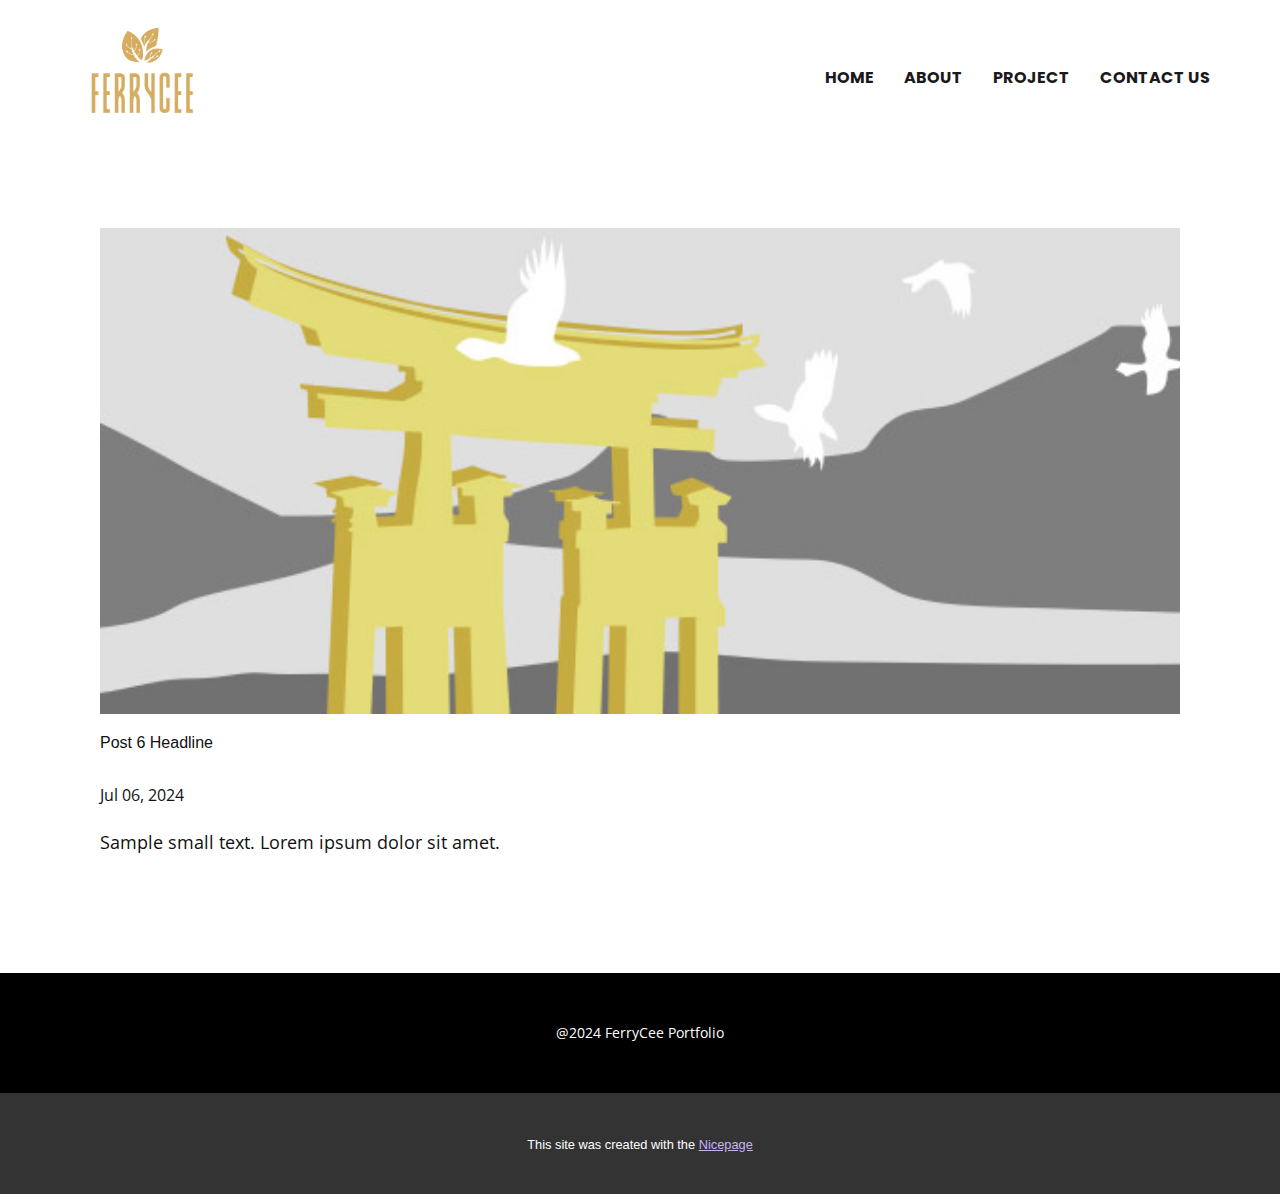
<file: blog/post-5.html>
<!DOCTYPE html>
<html style="font-size: 16px;" lang="en"><head>
    <meta name="viewport" content="width=device-width, initial-scale=1.0">
    <meta charset="utf-8">
    <meta name="keywords" content="Post 1 Headline">
    <meta name="description" content="">
    <title>Post 6 Headline</title>
    <link rel="stylesheet" href="../nicepage.css" media="screen">
<link rel="stylesheet" href="../Post-Template.css" media="screen">
    <script class="u-script" type="text/javascript" src="../jquery.js" defer=""></script>
    <script class="u-script" type="text/javascript" src="../nicepage.js" defer=""></script>
    <meta name="generator" content="Nicepage 6.13.8, nicepage.com">
    <link id="u-theme-google-font" rel="stylesheet" href="https://fonts.googleapis.com/css?family=Roboto:100,100i,300,300i,400,400i,500,500i,700,700i,900,900i|Open+Sans:300,300i,400,400i,500,500i,600,600i,700,700i,800,800i">
    <link id="u-page-google-font" rel="stylesheet" href="https://fonts.googleapis.com/css?family=Poppins:100,100i,200,200i,300,300i,400,400i,500,500i,600,600i,700,700i,800,800i,900,900i">
    
    
    
    <script type="application/ld+json">{
		"@context": "http://schema.org",
		"@type": "Organization",
		"name": "",
		"logo": "images/ferryceelogo.png"
}</script>
    <meta name="theme-color" content="#7f49e6">
  <meta data-intl-tel-input-cdn-path="intlTelInput/"></head>
  <body data-path-to-root="./" data-include-products="false" class="u-body u-xl-mode" data-lang="en"><header class="u-clearfix u-header u-header" id="sec-73f3" data-href="#"><div class="u-clearfix u-sheet u-sheet-1">
        <a href="../Home.html" class="u-image u-logo u-image-1" data-image-width="707" data-image-height="534" title="Home">
          <img src="../images/ferryceelogo.png" class="u-logo-image u-logo-image-1">
        </a>
        <nav class="u-menu u-menu-one-level u-offcanvas u-menu-1">
          <div class="menu-collapse u-custom-font" style="font-size: 1rem; letter-spacing: 0px; font-family: Poppins; font-weight: 700; text-transform: uppercase;">
            <a class="u-button-style u-custom-active-border-color u-custom-border u-custom-border-color u-custom-borders u-custom-hover-border-color u-custom-left-right-menu-spacing u-custom-padding-bottom u-custom-text-active-color u-custom-text-color u-custom-text-hover-color u-custom-top-bottom-menu-spacing u-nav-link u-text-active-palette-1-base u-text-hover-palette-2-base" href="#" style="padding: 4px 0px; font-size: calc(1em + 8px);">
              <svg class="u-svg-link" viewBox="0 0 24 24"><use xlink:href="#menu-hamburger"></use></svg>
              <svg class="u-svg-content" version="1.1" id="menu-hamburger" viewBox="0 0 16 16" x="0px" y="0px" xmlns:xlink="http://www.w3.org/1999/xlink" xmlns="http://www.w3.org/2000/svg"><g><rect y="1" width="16" height="2"></rect><rect y="7" width="16" height="2"></rect><rect y="13" width="16" height="2"></rect>
</g></svg>
            </a>
          </div>
          <div class="u-custom-menu u-nav-container">
            <ul class="u-custom-font u-nav u-spacing-30 u-unstyled u-nav-1"><li class="u-nav-item"><a class="u-border-2 u-border-active-custom-color-8 u-border-hover-custom-color-8 u-border-no-left u-border-no-right u-border-no-top u-button-style u-nav-link u-text-active-grey-90 u-text-grey-90 u-text-hover-grey-90" href="../Home.html" style="padding: 10px 0px;">Home</a>
</li><li class="u-nav-item"><a class="u-border-2 u-border-active-custom-color-8 u-border-hover-custom-color-8 u-border-no-left u-border-no-right u-border-no-top u-button-style u-nav-link u-text-active-grey-90 u-text-grey-90 u-text-hover-grey-90" href="../Home.html#carousel_88fc" style="padding: 10px 0px;">About</a>
</li><li class="u-nav-item"><a class="u-border-2 u-border-active-custom-color-8 u-border-hover-custom-color-8 u-border-no-left u-border-no-right u-border-no-top u-button-style u-nav-link u-text-active-grey-90 u-text-grey-90 u-text-hover-grey-90" href="../Project.html" style="padding: 10px 0px;">Project</a>
</li><li class="u-nav-item"><a class="u-border-2 u-border-active-custom-color-8 u-border-hover-custom-color-8 u-border-no-left u-border-no-right u-border-no-top u-button-style u-nav-link u-text-active-grey-90 u-text-grey-90 u-text-hover-grey-90" href="../Home.html#carousel_ad0e" style="padding: 10px 0px;">Contact Us</a>
</li></ul>
          </div>
          <div class="u-custom-menu u-nav-container-collapse">
            <div class="u-black u-container-style u-inner-container-layout u-opacity u-opacity-95 u-sidenav">
              <div class="u-inner-container-layout u-sidenav-overflow">
                <div class="u-menu-close"></div>
                <ul class="u-align-center u-nav u-popupmenu-items u-unstyled u-nav-2"><li class="u-nav-item"><a class="u-button-style u-nav-link" href="../Home.html">Home</a>
</li><li class="u-nav-item"><a class="u-button-style u-nav-link" href="../Home.html#carousel_88fc">About</a>
</li><li class="u-nav-item"><a class="u-button-style u-nav-link" href="../Project.html">Project</a>
</li><li class="u-nav-item"><a class="u-button-style u-nav-link" href="../Home.html#carousel_ad0e">Contact Us</a>
</li></ul>
              </div>
            </div>
            <div class="u-black u-menu-overlay u-opacity u-opacity-70"></div>
          </div>
        </nav>
      </div></header>
    <section class="u-align-center u-clearfix u-section-1" id="sec-1444">
      <div class="u-clearfix u-sheet u-valign-middle-md u-valign-middle-sm u-valign-middle-xs u-sheet-1"><!--post_details--><!--post_details_options_json--><!--{"source":""}--><!--/post_details_options_json--><!--blog_post-->
        <div class="u-container-style u-expanded-width u-post-details u-post-details-1">
          <div class="u-container-layout u-valign-middle u-container-layout-1"><!--blog_post_image-->
            <img alt="" class="u-blog-control u-expanded-width u-image u-image-default u-image-1" src="../images/8ad73f3c.jpeg"><!--/blog_post_image--><!--blog_post_header-->
            <h2 class="u-blog-control u-text u-text-1">Post 6 Headline</h2><!--/blog_post_header--><!--blog_post_metadata-->
            <div class="u-blog-control u-metadata u-metadata-1"><!--blog_post_metadata_date-->
              <span class="u-meta-date u-meta-icon">Jul 06, 2024</span><!--/blog_post_metadata_date--><!--blog_post_metadata_category-->
              <!--/blog_post_metadata_category--><!--blog_post_metadata_comments-->
              <!--/blog_post_metadata_comments-->
            </div><!--/blog_post_metadata--><!--blog_post_content-->
            <div class="u-align-justify u-blog-control u-post-content u-text u-text-2 fr-view">
  Sample small text. Lorem ipsum dolor sit amet.
  </div><!--/blog_post_content-->
          </div>
        </div><!--/blog_post--><!--/post_details-->
      </div>
    </section>
    
    
    
    <footer class="u-align-center u-black u-clearfix u-footer u-footer" id="sec-704f"><div class="u-clearfix u-sheet u-sheet-1">
        <p class="u-small-text u-text u-text-variant u-text-1">@2024 FerryCee Portfolio</p>
      </div></footer>
    <section class="u-backlink u-clearfix u-grey-80">
      <p class="u-text">
        <span>This site was created with the </span>
        <a class="u-link" href="https://nicepage.com/" target="_blank" rel="nofollow">
          <span>Nicepage</span>
        </a>
      </p>
    </section>
  
</body></html>
</file>
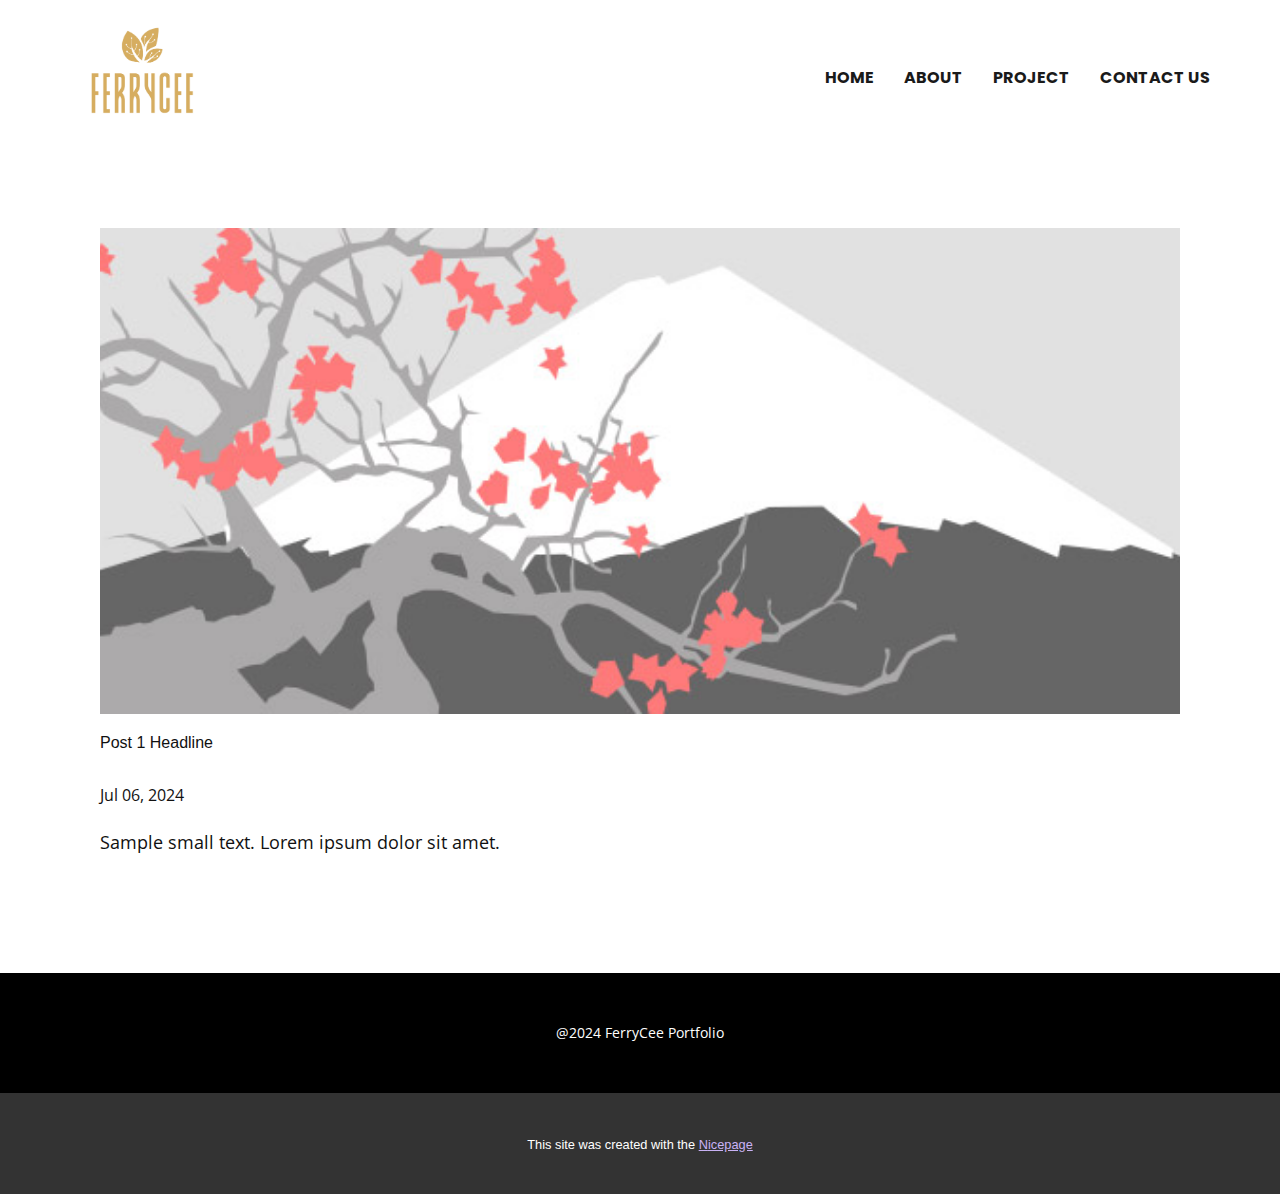
<file: blog/post.html>
<!DOCTYPE html>
<html style="font-size: 16px;" lang="en"><head>
    <meta name="viewport" content="width=device-width, initial-scale=1.0">
    <meta charset="utf-8">
    <meta name="keywords" content="Post 1 Headline">
    <meta name="description" content="">
    <title>Post 1 Headline</title>
    <link rel="stylesheet" href="../nicepage.css" media="screen">
<link rel="stylesheet" href="../Post-Template.css" media="screen">
    <script class="u-script" type="text/javascript" src="../jquery.js" defer=""></script>
    <script class="u-script" type="text/javascript" src="../nicepage.js" defer=""></script>
    <meta name="generator" content="Nicepage 6.13.8, nicepage.com">
    <link id="u-theme-google-font" rel="stylesheet" href="https://fonts.googleapis.com/css?family=Roboto:100,100i,300,300i,400,400i,500,500i,700,700i,900,900i|Open+Sans:300,300i,400,400i,500,500i,600,600i,700,700i,800,800i">
    <link id="u-page-google-font" rel="stylesheet" href="https://fonts.googleapis.com/css?family=Poppins:100,100i,200,200i,300,300i,400,400i,500,500i,600,600i,700,700i,800,800i,900,900i">
    
    
    
    <script type="application/ld+json">{
		"@context": "http://schema.org",
		"@type": "Organization",
		"name": "",
		"logo": "images/ferryceelogo.png"
}</script>
    <meta name="theme-color" content="#7f49e6">
  <meta data-intl-tel-input-cdn-path="intlTelInput/"></head>
  <body data-path-to-root="./" data-include-products="false" class="u-body u-xl-mode" data-lang="en"><header class="u-clearfix u-header u-header" id="sec-73f3" data-href="#"><div class="u-clearfix u-sheet u-sheet-1">
        <a href="../Home.html" class="u-image u-logo u-image-1" data-image-width="707" data-image-height="534" title="Home">
          <img src="../images/ferryceelogo.png" class="u-logo-image u-logo-image-1">
        </a>
        <nav class="u-menu u-menu-one-level u-offcanvas u-menu-1">
          <div class="menu-collapse u-custom-font" style="font-size: 1rem; letter-spacing: 0px; font-family: Poppins; font-weight: 700; text-transform: uppercase;">
            <a class="u-button-style u-custom-active-border-color u-custom-border u-custom-border-color u-custom-borders u-custom-hover-border-color u-custom-left-right-menu-spacing u-custom-padding-bottom u-custom-text-active-color u-custom-text-color u-custom-text-hover-color u-custom-top-bottom-menu-spacing u-nav-link u-text-active-palette-1-base u-text-hover-palette-2-base" href="#" style="padding: 4px 0px; font-size: calc(1em + 8px);">
              <svg class="u-svg-link" viewBox="0 0 24 24"><use xlink:href="#menu-hamburger"></use></svg>
              <svg class="u-svg-content" version="1.1" id="menu-hamburger" viewBox="0 0 16 16" x="0px" y="0px" xmlns:xlink="http://www.w3.org/1999/xlink" xmlns="http://www.w3.org/2000/svg"><g><rect y="1" width="16" height="2"></rect><rect y="7" width="16" height="2"></rect><rect y="13" width="16" height="2"></rect>
</g></svg>
            </a>
          </div>
          <div class="u-custom-menu u-nav-container">
            <ul class="u-custom-font u-nav u-spacing-30 u-unstyled u-nav-1"><li class="u-nav-item"><a class="u-border-2 u-border-active-custom-color-8 u-border-hover-custom-color-8 u-border-no-left u-border-no-right u-border-no-top u-button-style u-nav-link u-text-active-grey-90 u-text-grey-90 u-text-hover-grey-90" href="../Home.html" style="padding: 10px 0px;">Home</a>
</li><li class="u-nav-item"><a class="u-border-2 u-border-active-custom-color-8 u-border-hover-custom-color-8 u-border-no-left u-border-no-right u-border-no-top u-button-style u-nav-link u-text-active-grey-90 u-text-grey-90 u-text-hover-grey-90" href="../Home.html#carousel_88fc" style="padding: 10px 0px;">About</a>
</li><li class="u-nav-item"><a class="u-border-2 u-border-active-custom-color-8 u-border-hover-custom-color-8 u-border-no-left u-border-no-right u-border-no-top u-button-style u-nav-link u-text-active-grey-90 u-text-grey-90 u-text-hover-grey-90" href="../Project.html" style="padding: 10px 0px;">Project</a>
</li><li class="u-nav-item"><a class="u-border-2 u-border-active-custom-color-8 u-border-hover-custom-color-8 u-border-no-left u-border-no-right u-border-no-top u-button-style u-nav-link u-text-active-grey-90 u-text-grey-90 u-text-hover-grey-90" href="../Home.html#carousel_ad0e" style="padding: 10px 0px;">Contact Us</a>
</li></ul>
          </div>
          <div class="u-custom-menu u-nav-container-collapse">
            <div class="u-black u-container-style u-inner-container-layout u-opacity u-opacity-95 u-sidenav">
              <div class="u-inner-container-layout u-sidenav-overflow">
                <div class="u-menu-close"></div>
                <ul class="u-align-center u-nav u-popupmenu-items u-unstyled u-nav-2"><li class="u-nav-item"><a class="u-button-style u-nav-link" href="../Home.html">Home</a>
</li><li class="u-nav-item"><a class="u-button-style u-nav-link" href="../Home.html#carousel_88fc">About</a>
</li><li class="u-nav-item"><a class="u-button-style u-nav-link" href="../Project.html">Project</a>
</li><li class="u-nav-item"><a class="u-button-style u-nav-link" href="../Home.html#carousel_ad0e">Contact Us</a>
</li></ul>
              </div>
            </div>
            <div class="u-black u-menu-overlay u-opacity u-opacity-70"></div>
          </div>
        </nav>
      </div></header>
    <section class="u-align-center u-clearfix u-section-1" id="sec-1444">
      <div class="u-clearfix u-sheet u-valign-middle-md u-valign-middle-sm u-valign-middle-xs u-sheet-1"><!--post_details--><!--post_details_options_json--><!--{"source":""}--><!--/post_details_options_json--><!--blog_post-->
        <div class="u-container-style u-expanded-width u-post-details u-post-details-1">
          <div class="u-container-layout u-valign-middle u-container-layout-1"><!--blog_post_image-->
            <img alt="" class="u-blog-control u-expanded-width u-image u-image-default u-image-1" src="../images/0fd3416c.jpeg"><!--/blog_post_image--><!--blog_post_header-->
            <h2 class="u-blog-control u-text u-text-1">Post 1 Headline</h2><!--/blog_post_header--><!--blog_post_metadata-->
            <div class="u-blog-control u-metadata u-metadata-1"><!--blog_post_metadata_date-->
              <span class="u-meta-date u-meta-icon">Jul 06, 2024</span><!--/blog_post_metadata_date--><!--blog_post_metadata_category-->
              <!--/blog_post_metadata_category--><!--blog_post_metadata_comments-->
              <!--/blog_post_metadata_comments-->
            </div><!--/blog_post_metadata--><!--blog_post_content-->
            <div class="u-align-justify u-blog-control u-post-content u-text u-text-2 fr-view">
  Sample small text. Lorem ipsum dolor sit amet.
  </div><!--/blog_post_content-->
          </div>
        </div><!--/blog_post--><!--/post_details-->
      </div>
    </section>
    
    
    
    <footer class="u-align-center u-black u-clearfix u-footer u-footer" id="sec-704f"><div class="u-clearfix u-sheet u-sheet-1">
        <p class="u-small-text u-text u-text-variant u-text-1">@2024 FerryCee Portfolio</p>
      </div></footer>
    <section class="u-backlink u-clearfix u-grey-80">
      <p class="u-text">
        <span>This site was created with the </span>
        <a class="u-link" href="https://nicepage.com/" target="_blank" rel="nofollow">
          <span>Nicepage</span>
        </a>
      </p>
    </section>
  
</body></html>
</file>
